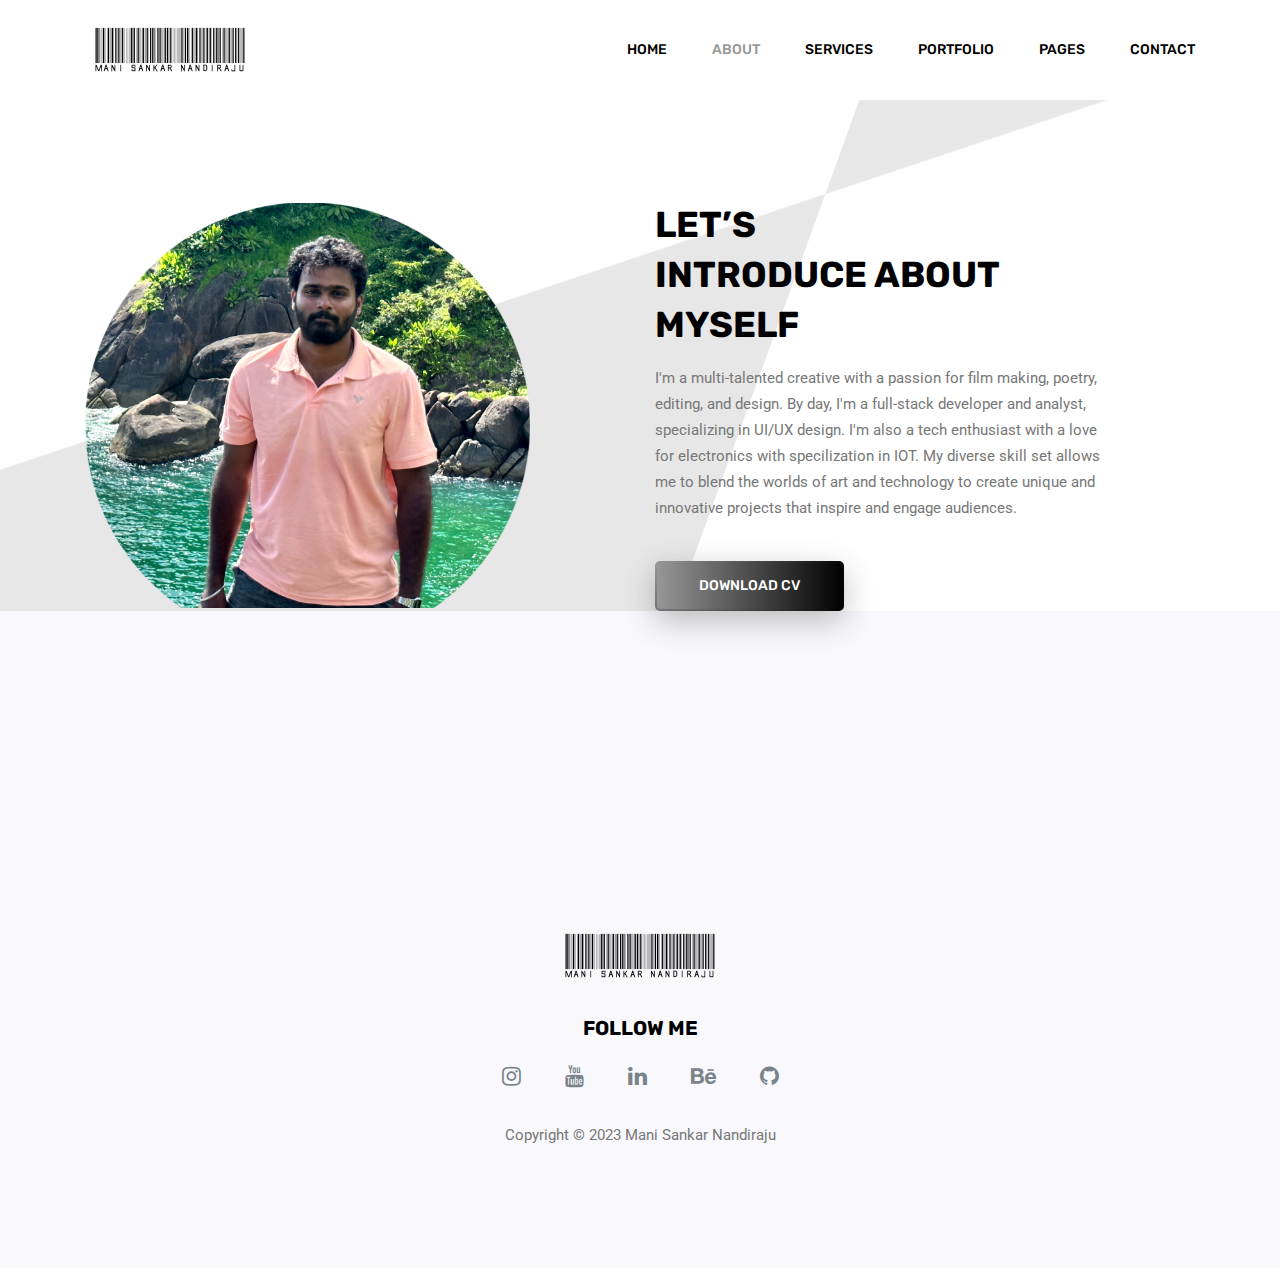
<file: about.html>
<!doctype html>
<html lang="en">

<head>
	<!-- Bootstrap CSS -->
	<link rel="stylesheet" href="css/bootstrap.css">
	<link rel="stylesheet" href="vendors/linericon/style.css">
	<link rel="stylesheet" href="css/font-awesome.min.css">
	<link rel="stylesheet" href="vendors/owl-carousel/owl.carousel.min.css">
	<link rel="stylesheet" href="css/magnific-popup.css">
	<link rel="stylesheet" href="vendors/nice-select/css/nice-select.css">
	<!-- main css -->
	<link rel="stylesheet" href="css/style.css">
</head>

<body>

	<!--================ Start Header Area =================-->
	<header class="header_area">
		<div class="main_menu">
			<nav class="navbar navbar-expand-lg navbar-light">
				<div class="container">
					<!-- Brand and toggle get grouped for better mobile display -->
					<a class="navbar-brand logo_h" href="index.html"><img src="img/logo.png" alt=""></a>
					<button class="navbar-toggler" type="button" data-toggle="collapse" data-target="#navbarSupportedContent"
					 aria-controls="navbarSupportedContent" aria-expanded="false" aria-label="Toggle navigation">
						<span class="icon-bar"></span>
						<span class="icon-bar"></span>
						<span class="icon-bar"></span>
					</button>
					<!-- Collect the nav links, forms, and other content for toggling -->
										<div class="collapse navbar-collapse offset" id="navbarSupportedContent">
						<ul class="nav navbar-nav menu_nav justify-content-end">
							<li class="nav-item"><a class="nav-link" href="index.html">Home</a></li>
							<li class="nav-item active"><a class="nav-link" href="about.html">About</a></li>
							<li class="nav-item"><a class="nav-link" href="services.html">Services</a></li>
							<li class="nav-item"><a class="nav-link" href="portfolio.html">Portfolio</a></li>
							<li class="nav-item submenu dropdown">
								<a href="#" class="nav-link dropdown-toggle" data-toggle="dropdown" role="button" aria-haspopup="true"
								 aria-expanded="false">Pages</a>
								<ul class="dropdown-menu">
                                    <li class="nav-item"><a class="nav-link" href="fullstack-details.html">Full Stack Engineer</a></li>
									<li class="nav-item"><a class="nav-link" href="uiux-details.html">UI/UX Desingn</a></li>
									<li class="nav-item"><a class="nav-link" href="graphicdesign-details.html">Graphic Design</a></li>
									<li class="nav-item"><a class="nav-link" href="art-details.html">Art</a></li>
									<li class="nav-item"><a class="nav-link" href="iotprojects-details.html">IOT Projects</a></li>
									<li class="nav-item"><a class="nav-link" href="youtube-details.html">YouTube</a></li>
									<li class="nav-item"><a class="nav-link" href="writings.html">Writing</a></li>
								</ul>
							</li>
							<li class="nav-item"><a class="nav-link" href="contact.html">Contact</a></li>
						</ul>
					</div>
				</div>
			</nav>
		</div>
	</header>
	<!--================ End Header Area =================-->    
   <!--================ Start About Us Area =================-->
	<section class="about_area section_gap">
        <div class="container">
            <div class="row justify-content-start align-items-center">
                <div class="col-lg-5">
                    <div class="about_img">
                        <img class="" src="img/about-us.png" alt="">
                    </div>
                </div>

                <div class="offset-lg-1 col-lg-5">
                    <div class="main_title text-left">
                        <h2>let’s <br>
                            Introduce about <br>
                            myself</h2>
                        <p>
                            I'm a multi-talented creative with a passion for film making, poetry, editing, and design. 
							By day, I'm a full-stack developer and analyst, specializing in UI/UX design. 
							I'm also a tech enthusiast with a love for electronics with specilization in IOT. 
							My diverse skill set allows me to blend the worlds of art and technology to create unique and innovative projects that inspire and engage audiences.
                        </p>
                        <a class="primary_btn" href="https://drive.google.com/drive/folders/11lyCfGkBKQHZ51G2D3NvL3oh5s04iCVu?usp=sharing"><span>Download CV</span></a>
                    </div>
                </div>
            </div>
        </div>
    </section>
    <!--================ End About Us Area =================-->
	
	<!--================Footer Area =================-->
	<footer class="footer_area">
		<div class="container">
			<div class="row justify-content-center">
				<div class="col-lg-12">
					<div class="footer_top flex-column">
						<div class="footer_logo">
							<a href="#">
                                <img src="img/logo.png" alt="">
                            </a>
							<h4>Follow Me</h4>
						</div>
						<div class="footer_social">
							<a href="https://instagram.com/mani.sankar.nandiraju?igshid=OGQ5ZDc2ODk2ZA=="><i class="fa fa-instagram"></i></a>
							<a href="https://www.youtube.com/channel/UCPYV9jufsDOVBuS-qfE8yrw"><i class="fa fa-youtube"></i></a>
							<a href="https://in.linkedin.com/in/mani-sankar-nandiraju-a05a4b235"><i class="fa fa-linkedin"></i></a>
							<a href="https://www.behance.net/arian3"><i class="fa fa-behance"></i></a>
							<a href="https://github.com/ManiSankarNandiraju"><i class="fa fa-github"></i></a>
						</div>
					</div>
				</div>
			</div>
			<div class="row footer_bottom justify-content-center">
				<p class="col-lg-8 col-sm-12 footer-text">Copyright © 2023 Mani Sankar Nandiraju</p>
			</div>
		</div>
	</footer>
	<!--================End Footer Area =================-->
    <script src="js/jquery-3.2.1.min.js"></script>
    <script src="js/popper.js"></script>
    <script src="js/bootstrap.min.js"></script>
    <script src="js/stellar.js"></script>
    <script src="js/jquery.magnific-popup.min.js"></script>
    <script src="vendors/nice-select/js/jquery.nice-select.min.js"></script>
    <script src="vendors/isotope/imagesloaded.pkgd.min.js"></script>
    <script src="vendors/isotope/isotope-min.js"></script>
    <script src="vendors/owl-carousel/owl.carousel.min.js"></script>
    <script src="js/jquery.ajaxchimp.min.js"></script>
    <script src="js/theme.js"></script>
</body>

</html>
</file>
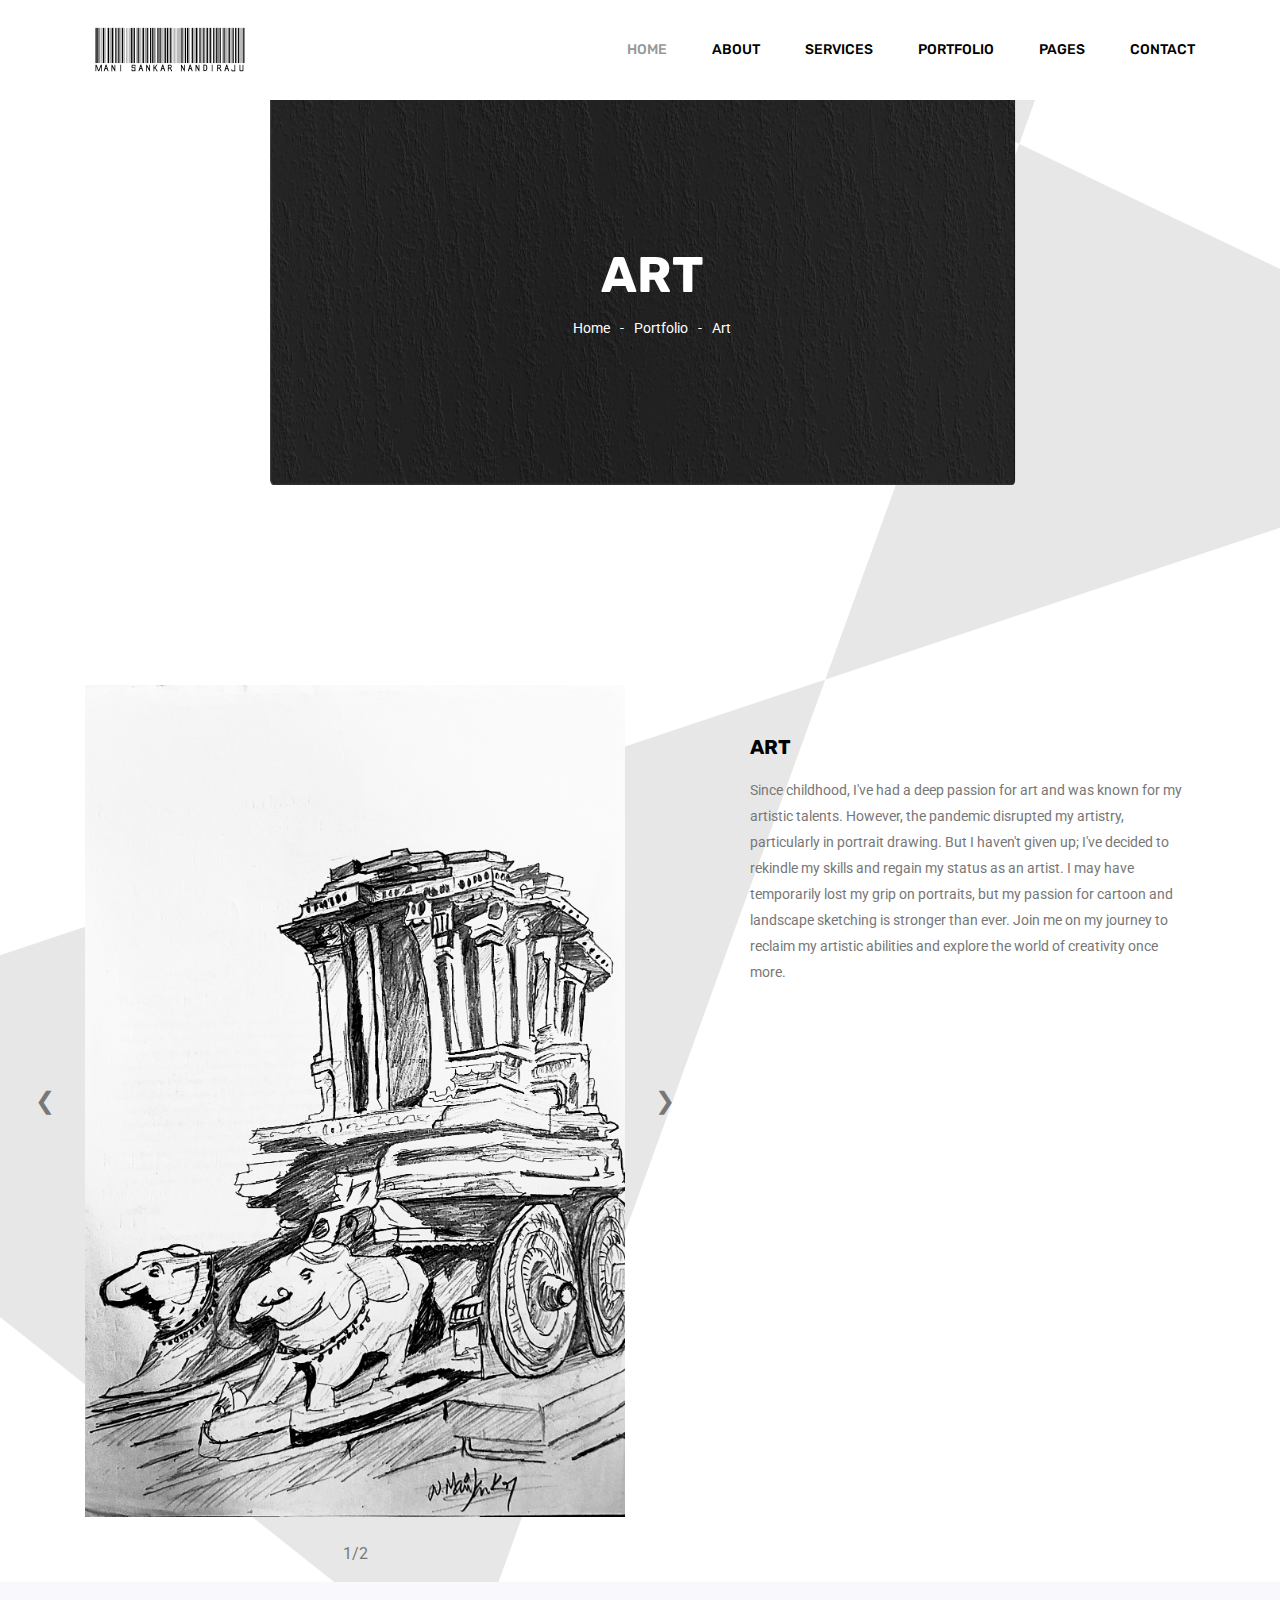
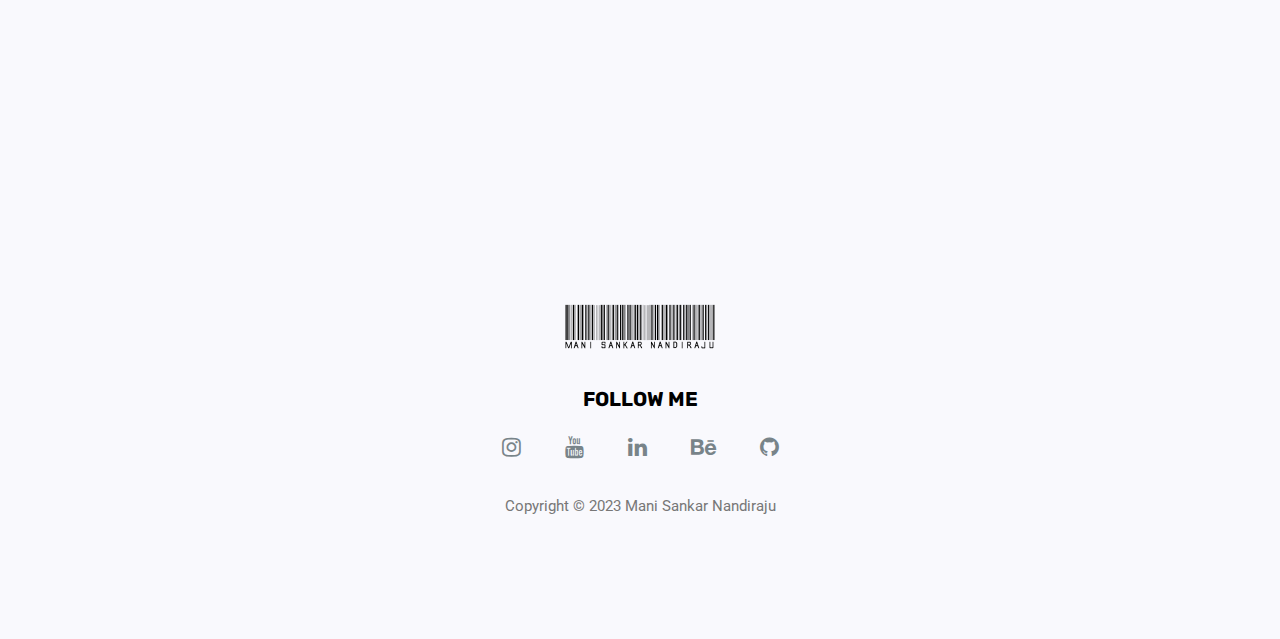
<file: art-details.html>
<!doctype html>
<html lang="en">

<head>
	<!-- Required meta tags -->
	<meta charset="utf-8">
	<meta name="viewport" content="width=device-width, initial-scale=1, shrink-to-fit=no">
	<link rel="icon" href="img/favicon.png" type="image/png">
	<title>Art</title>
	<!-- Bootstrap CSS -->
	<link rel="stylesheet" href="css/bootstrap.css">
	<link rel="stylesheet" href="vendors/linericon/style.css">
	<link rel="stylesheet" href="css/font-awesome.min.css">
	<link rel="stylesheet" href="vendors/owl-carousel/owl.carousel.min.css">
	<link rel="stylesheet" href="css/magnific-popup.css">
	<link rel="stylesheet" href="vendors/nice-select/css/nice-select.css">
	<!-- main css -->
	<link rel="stylesheet" href="css/style.css">
</head>

<body>

	<!--================ Start Header Area =================-->
	<header class="header_area">
		<div class="main_menu">
			<nav class="navbar navbar-expand-lg navbar-light">
				<div class="container">
					<!-- Brand and toggle get grouped for better mobile display -->
					<a class="navbar-brand logo_h" href="index.html"><img src="img/logo.png" alt=""></a>
					<button class="navbar-toggler" type="button" data-toggle="collapse" data-target="#navbarSupportedContent"
					 aria-controls="navbarSupportedContent" aria-expanded="false" aria-label="Toggle navigation">
						<span class="icon-bar"></span>
						<span class="icon-bar"></span>
						<span class="icon-bar"></span>
					</button>
					<!-- Collect the nav links, forms, and other content for toggling -->
					<div class="collapse navbar-collapse offset" id="navbarSupportedContent">
						<ul class="nav navbar-nav menu_nav justify-content-end">
							<li class="nav-item active"><a class="nav-link" href="index.html">Home</a></li>
							<li class="nav-item"><a class="nav-link" href="about.html">About</a></li>
							<li class="nav-item"><a class="nav-link" href="services.html">Services</a></li>
							<li class="nav-item"><a class="nav-link" href="portfolio.html">Portfolio</a></li>
							<li class="nav-item submenu dropdown">
								<a href="#" class="nav-link dropdown-toggle" data-toggle="dropdown" role="button" aria-haspopup="true"
								 aria-expanded="false">Pages</a>
								<ul class="dropdown-menu">
                                    <li class="nav-item"><a class="nav-link" href="fullstack-details.html">Full Stack Engineer</a></li>
									<li class="nav-item"><a class="nav-link" href="uiux-details.html">UI/UX Desingn</a></li>
									<li class="nav-item"><a class="nav-link" href="graphicdesign-details.html">Graphic Design</a></li>
									<li class="nav-item"><a class="nav-link" href="art-details.html">Art</a></li>
									<li class="nav-item"><a class="nav-link" href="iotprojects-details.html">IOT Projects</a></li>
									<li class="nav-item"><a class="nav-link" href="youtube-details.html">YouTube</a></li>
									<li class="nav-item"><a class="nav-link" href="writings.html">Writing</a></li>
								</ul>
							</li>
							<li class="nav-item"><a class="nav-link" href="contact.html">Contact</a></li>
						</ul>
					</div>
				</div>
			</nav>
		</div>
	</header>
	<!--================ End Header Area =================-->

    <!--================ Start Banner Area =================-->
    <section class="banner_area">
        <div class="banner_inner d-flex align-items-center">
            <div class="container">
                <div class="banner_content text-center">
                    <h2>Art</h2>
                    <div class="page_link">
                        <a href="index.html">Home</a>
                        <a href="portfolio.html">Portfolio</a>
                        <a href="art-details.html">Art</a>
                    </div>
                </div>
            </div>
        </div>
    </section>
    <!--================ End Banner Area =================-->

	<!--================Start Portfolio Details Area =================-->
	<section class="portfolio_details_area section_gap">
        <div class="container">
            <div class="portfolio_details_inner">
                 <div class="row">
                    <div class="col-lg-6">
                       <div class="left_img">
							<div class="slideshow-container">
								<img class="mySlidesArt img-fluid" src="img/portfolio/p5.jpg" alt="">
								<img class="mySlidesArt img-fluid" src="img/portfolio/p4.jpg" alt="">
								
								<a class="prev" onclick="plusSlidesArt(-1)">&#10094;</a>
								<a class="next" onclick="plusSlidesArt(1)">&#10095;</a>


								<div class="slide-count">
									<span class="current-slide-art">1</span>/<span class="total-slides-art">2</span>
								</div>

							</div>
						</div>
                    </div>
                    <div class="offset-lg-1 col-lg-5">
                        <div class="portfolio_right_text mt-30">
                            <h4 class="text-uppercase">Art</h4>
                            <p>
									Since childhood, I've had a deep passion for art and was known for my artistic talents. However, the pandemic disrupted my artistry, particularly in portrait drawing. But I haven't given up; I've decided to rekindle my skills and regain my status as an artist. I may have temporarily lost my grip on portraits, but my passion for cartoon and landscape sketching is stronger than ever. Join me on my journey to reclaim my artistic abilities and explore the world of creativity once more.
							</p>		
                        </div>
                    </div>
                </div>
				</div>
                </div>
            </div>
        </div>
    </section>
    <!--================End Portfolio Details Area =================-->       
    <!--================Footer Area =================-->
	<footer class="footer_area">
		<div class="container">
			<div class="row justify-content-center">
				<div class="col-lg-12">
					<div class="footer_top flex-column">
						<div class="footer_logo">
							<a href="#">
                                <img src="img/logo.png" alt="">
                            </a>
							<h4>Follow Me</h4>
						</div>
						<div class="footer_social">
							<a href="https://instagram.com/mani.sankar.nandiraju?igshid=OGQ5ZDc2ODk2ZA=="><i class="fa fa-instagram"></i></a>
							<a href="https://www.youtube.com/channel/UCPYV9jufsDOVBuS-qfE8yrw"><i class="fa fa-youtube"></i></a>
							<a href="https://in.linkedin.com/in/mani-sankar-nandiraju-a05a4b235"><i class="fa fa-linkedin"></i></a>
							<a href="https://www.behance.net/arian3"><i class="fa fa-behance"></i></a>
							<a href="https://github.com/ManiSankarNandiraju"><i class="fa fa-github"></i></a>
						</div>
					</div>
				</div>
			</div>
			<div class="row footer_bottom justify-content-center">
				<p class="col-lg-8 col-sm-12 footer-text">Copyright © 2023 Mani Sankar Nandiraju</p>
			</div>
		</div>
	</footer>
    <!--================End Footer Area =================-->
    <script src="js/jquery-3.2.1.min.js"></script>
    <script src="js/popper.js"></script>
    <script src="js/bootstrap.min.js"></script>
    <script src="js/stellar.js"></script>
    <script src="js/jquery.magnific-popup.min.js"></script>
    <script src="vendors/nice-select/js/jquery.nice-select.min.js"></script>
    <script src="vendors/isotope/imagesloaded.pkgd.min.js"></script>
    <script src="vendors/isotope/isotope-min.js"></script>
    <script src="vendors/owl-carousel/owl.carousel.min.js"></script>
    <script src="js/jquery.ajaxchimp.min.js"></script>
    <script src="js/pptslideshow.js"></script>
    <script src="js/theme.js"></script>
</body>

</html>
</file>
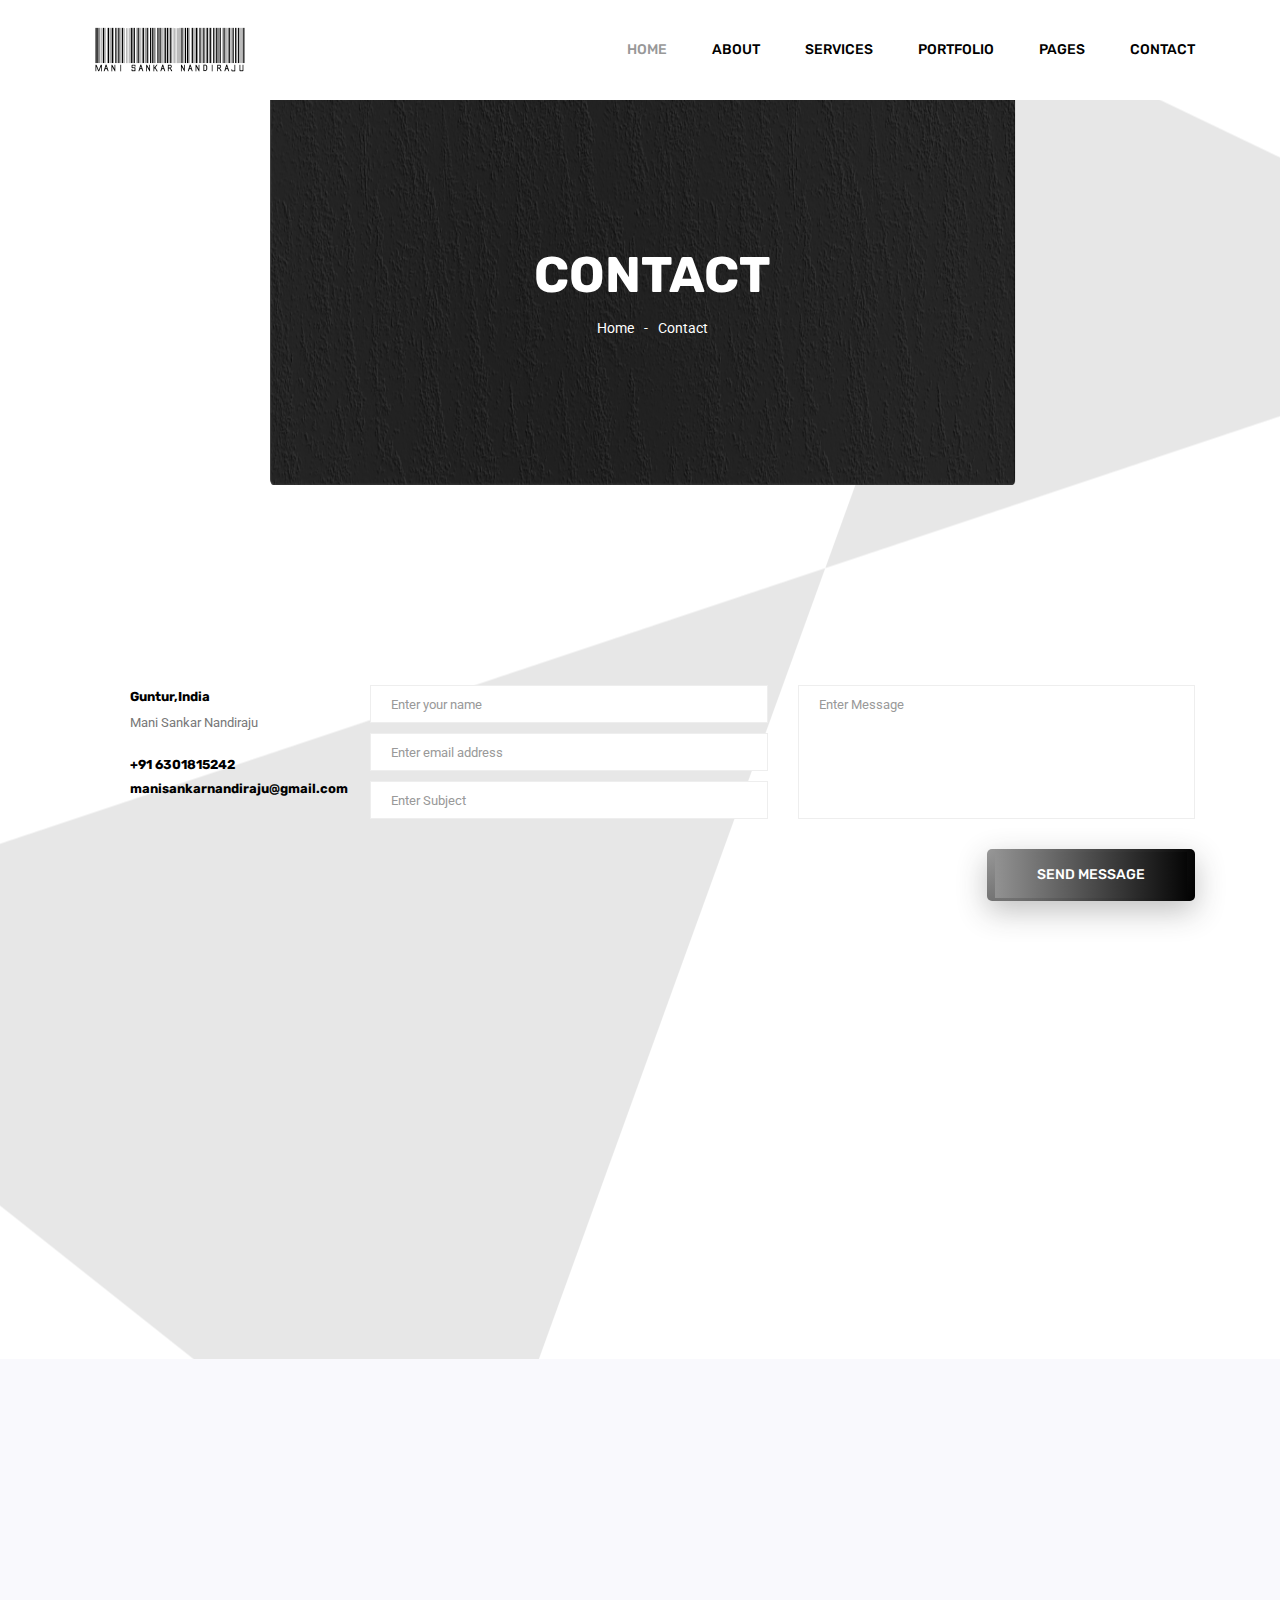
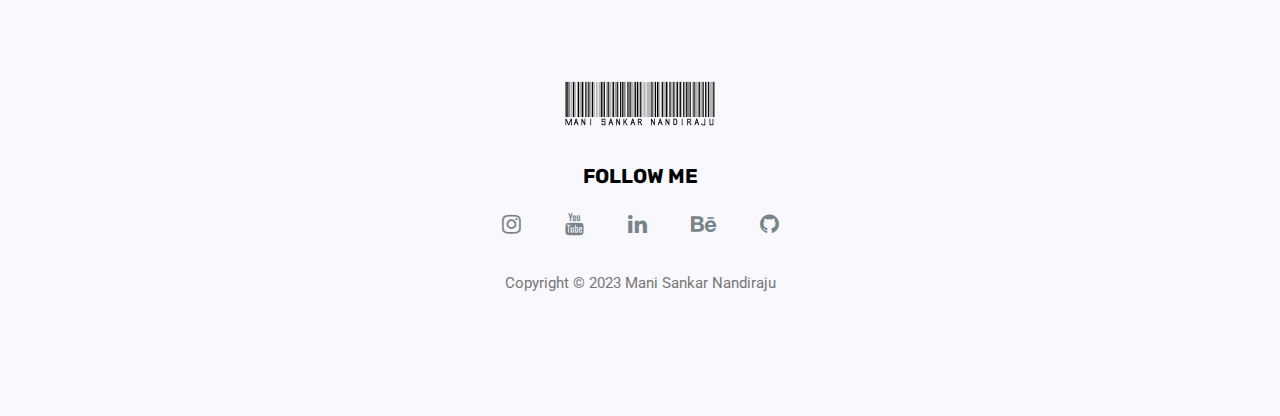
<file: contact.html>
<!doctype html>
<html lang="en">

<head>
	<!-- Required meta tags -->
	<meta charset="utf-8">
	<meta name="viewport" content="width=device-width, initial-scale=1, shrink-to-fit=no">
	<link rel="icon" href="img/favicon.png" type="image/png">
	<title>Contact Us</title>
	<!-- Bootstrap CSS -->
	<link rel="stylesheet" href="css/bootstrap.css">
	<link rel="stylesheet" href="vendors/linericon/style.css">
	<link rel="stylesheet" href="css/font-awesome.min.css">
	<link rel="stylesheet" href="vendors/owl-carousel/owl.carousel.min.css">
	<link rel="stylesheet" href="css/magnific-popup.css">
	<link rel="stylesheet" href="vendors/nice-select/css/nice-select.css">
	<!-- main css -->
	<link rel="stylesheet" href="css/style.css">
</head>

<body>

	<!--================ Start Header Area =================-->
	<header class="header_area">
		<div class="main_menu">
			<nav class="navbar navbar-expand-lg navbar-light">
				<div class="container">
					<!-- Brand and toggle get grouped for better mobile display -->
					<a class="navbar-brand logo_h" href="index.html"><img src="img/logo.png" alt=""></a>
					<button class="navbar-toggler" type="button" data-toggle="collapse" data-target="#navbarSupportedContent"
					 aria-controls="navbarSupportedContent" aria-expanded="false" aria-label="Toggle navigation">
						<span class="icon-bar"></span>
						<span class="icon-bar"></span>
						<span class="icon-bar"></span>
					</button>
					<!-- Collect the nav links, forms, and other content for toggling -->
					<div class="collapse navbar-collapse offset" id="navbarSupportedContent">
						<ul class="nav navbar-nav menu_nav justify-content-end">
							<li class="nav-item active"><a class="nav-link" href="index.html">Home</a></li>
							<li class="nav-item"><a class="nav-link" href="about.html">About</a></li>
							<li class="nav-item"><a class="nav-link" href="services.html">Services</a></li>
							<li class="nav-item"><a class="nav-link" href="portfolio.html">Portfolio</a></li>
							<li class="nav-item submenu dropdown">
								<a href="#" class="nav-link dropdown-toggle" data-toggle="dropdown" role="button" aria-haspopup="true"
								 aria-expanded="false">Pages</a>
								<ul class="dropdown-menu">
                                    <li class="nav-item"><a class="nav-link" href="fullstack-details.html">Full Stack Engineer</a></li>
									<li class="nav-item"><a class="nav-link" href="uiux-details.html">UI/UX Desingn</a></li>
									<li class="nav-item"><a class="nav-link" href="graphicdesign-details.html">Graphic Design</a></li>
									<li class="nav-item"><a class="nav-link" href="art-details.html">Art</a></li>
									<li class="nav-item"><a class="nav-link" href="iotprojects-details.html">IOT Projects</a></li>
									<li class="nav-item"><a class="nav-link" href="youtube-details.html">YouTube</a></li>
									<li class="nav-item"><a class="nav-link" href="writings.html">Writing</a></li>
								</ul>
							</li>
							<li class="nav-item"><a class="nav-link" href="contact.html">Contact</a></li>
						</ul>
				</div>
			</nav>
		</div>
	</header>
	<!--================ End Header Area =================-->

    <!--================ Start Banner Area =================-->
    <section class="banner_area">
        <div class="banner_inner d-flex align-items-center">
            <div class="container">
                <div class="banner_content text-center">
                    <h2>Contact</h2>
                    <div class="page_link">
                        <a href="index.html">Home</a>
                        <a href="contact.html">Contact</a>
                    </div>
                </div>
            </div>
        </div>
    </section>
    <!--================ End Banner Area =================-->
    
    <!--================Contact Area =================-->
    <section class="contact_area section_gap">
        <div class="container">
            <div class="row">
                <div class="col-lg-3">
                    <div class="contact_info">
                        <div class="info_item">
                            <i class="lnr lnr-home"></i>
                            <h6>Guntur,India</h6>
                            <p>Mani Sankar Nandiraju</p>
                        </div>
                        <div class="info_item">
                            <i class="lnr lnr-phone-handset"></i>
                            <h6><a href="#">+91 6301815242</a></h6>
                        </div>
                        <div class="info_item">
                            <i class="lnr lnr-envelope"></i>
                            <h6><a href="#">manisankarnandiraju@gmail.com</a></h6>
                        </div>
                    </div>
                </div>
                <div class="col-lg-9">
                    <form class="row contact_form" action="https://formsubmit.co/61a37e639e2e97a4cb0b2b111325e2ce" method="POST">
                        <div class="col-md-6">
                            <div class="form-group">
                                <input type="text" class="form-control" id="name" name="name" placeholder="Enter your name">
                            </div>
                            <div class="form-group">
                                <input type="email" class="form-control" id="email" name="email" placeholder="Enter email address">
                            </div>
                            <div class="form-group">
                                <input type="text" class="form-control" id="subject" name="subject" placeholder="Enter Subject">
                            </div>
                        </div>
                        <div class="col-md-6">
                            <div class="form-group">
                                <textarea class="form-control" name="message" id="message" rows="1" placeholder="Enter Message"></textarea>
                            </div>
                        </div>
                        <div class="col-md-12 text-right">
                            <button type="submit" value="submit" class="primary_btn">
                                <span>Send Message</span>
                            </button>
                        </div>
                    </form>
                </div>
            </div>

				<iframe src="https://www.google.com/maps/embed?pb=!1m18!1m12!1m3!1d15317.27477294725!2d80.4365402!3d16.3066525!2m3!1f0!2f0!3f0!3m2!1i1024!2i768!4f13.1!3m3!1m2!1s0x3a4a755cb1787785%3A0x9f7999dd90f1e694!2sGuntur%2C%20Andhra%20Pradesh!5e0!3m2!1sen!2sin!4v1696870864212!5m2!1sen!2sin" 
					width="1080"
					height="450" 
					style="border:0;" 
					allowfullscreen="" 
					loading="lazy" 
					referrerpolicy="no-referrer-when-downgrade">
				</iframe>

        </div>
    </section>
    <!--================Contact Area =================-->
        
        <!--================Footer Area =================-->
	<footer class="footer_area">
		<div class="container">
			<div class="row justify-content-center">
				<div class="col-lg-12">
					<div class="footer_top flex-column">
						<div class="footer_logo">
							<a href="#">
                                <img src="img/logo.png" alt="">
                            </a>
							<h4>Follow Me</h4>
						</div>
						<div class="footer_social">
							<a href="https://instagram.com/mani.sankar.nandiraju?igshid=OGQ5ZDc2ODk2ZA=="><i class="fa fa-instagram"></i></a>
							<a href="https://www.youtube.com/channel/UCPYV9jufsDOVBuS-qfE8yrw"><i class="fa fa-youtube"></i></a>
							<a href="https://in.linkedin.com/in/mani-sankar-nandiraju-a05a4b235"><i class="fa fa-linkedin"></i></a>
							<a href="https://www.behance.net/arian3"><i class="fa fa-behance"></i></a>
							<a href="https://github.com/ManiSankarNandiraju"><i class="fa fa-github"></i></a>
						</div>
					</div>
				</div>
			</div>
			<div class="row footer_bottom justify-content-center">
				<p class="col-lg-8 col-sm-12 footer-text">Copyright © 2023 Mani Sankar Nandiraju</p>
			</div>
		</div>
	</footer>
    <!--================End Footer Area =================-->
    <script src="js/jquery-3.2.1.min.js"></script>
    <script src="js/popper.js"></script>
    <script src="js/bootstrap.min.js"></script>
    <script src="js/stellar.js"></script>
    <script src="js/jquery.magnific-popup.min.js"></script>
    <script src="vendors/nice-select/js/jquery.nice-select.min.js"></script>
    <script src="vendors/isotope/imagesloaded.pkgd.min.js"></script>
    <script src="vendors/isotope/isotope-min.js"></script>
    <script src="vendors/owl-carousel/owl.carousel.min.js"></script>
    <script src="js/jquery.ajaxchimp.min.js"></script>
    <script src="js/theme.js"></script>
</body>

</html>
</file>
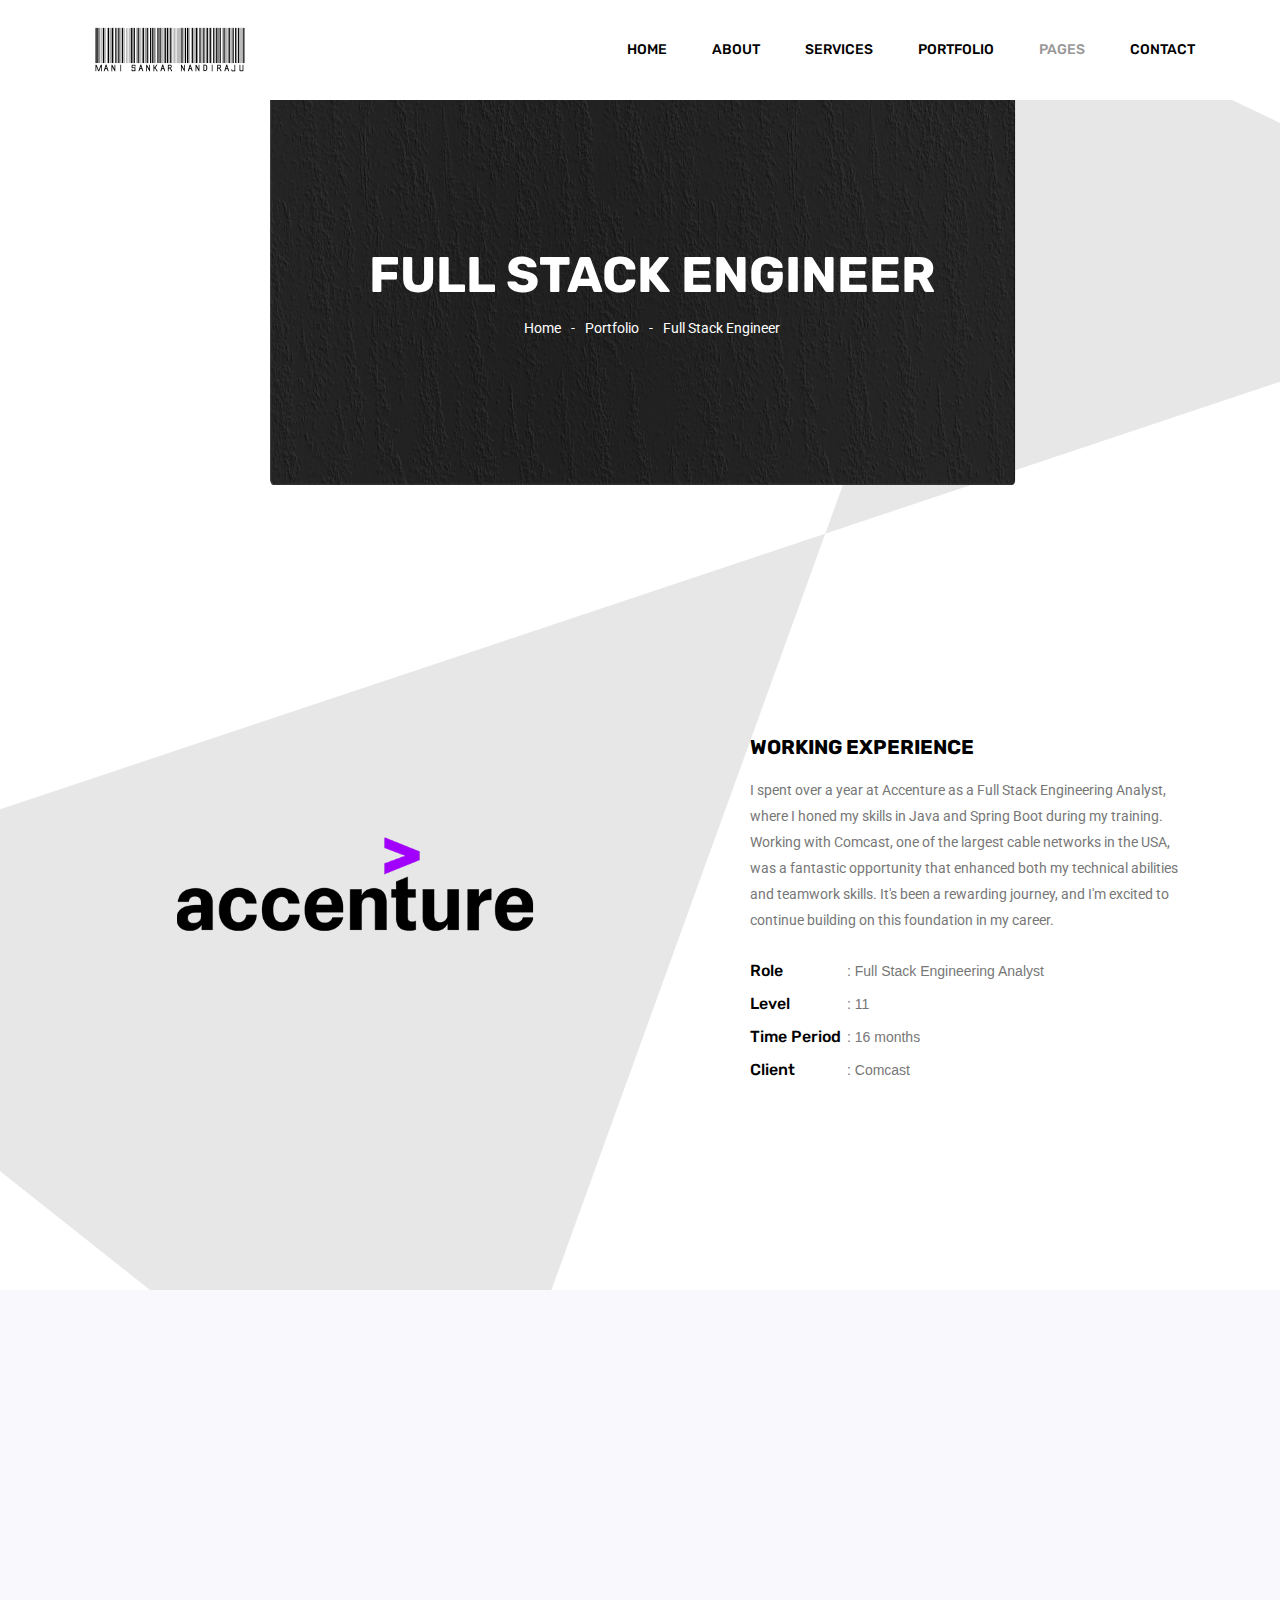
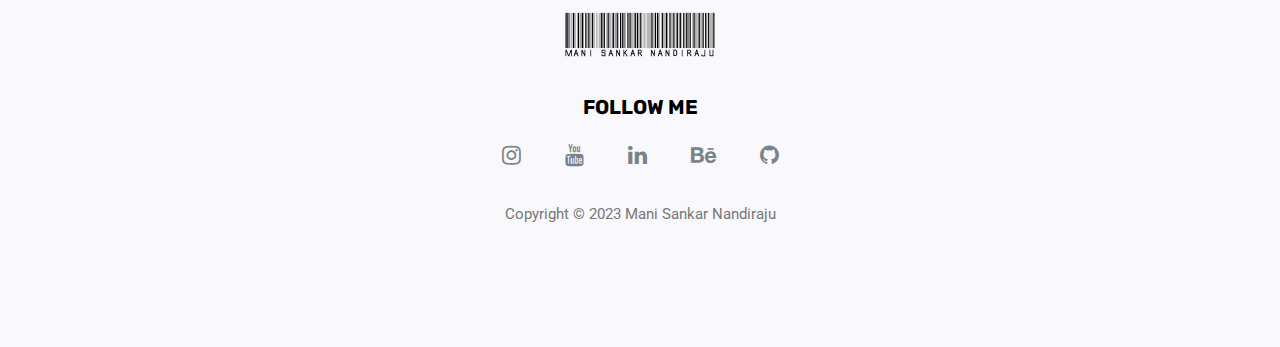
<file: fullstack-details.html>
<!doctype html>
<html lang="en">

<head>
	<!-- Required meta tags -->
	<meta charset="utf-8">
	<meta name="viewport" content="width=device-width, initial-scale=1, shrink-to-fit=no">
	<link rel="icon" href="img/favicon.png" type="image/png">
	<title>Full Stack Engineer</title>
	<!-- Bootstrap CSS -->
	<link rel="stylesheet" href="css/bootstrap.css">
	<link rel="stylesheet" href="vendors/linericon/style.css">
	<link rel="stylesheet" href="css/font-awesome.min.css">
	<link rel="stylesheet" href="vendors/owl-carousel/owl.carousel.min.css">
	<link rel="stylesheet" href="css/magnific-popup.css">
	<link rel="stylesheet" href="vendors/nice-select/css/nice-select.css">
	<!-- main css -->
	<link rel="stylesheet" href="css/style.css">
</head>

<body>

	<!--================ Start Header Area =================-->
	<header class="header_area">
		<div class="main_menu">
			<nav class="navbar navbar-expand-lg navbar-light">
				<div class="container">
					<!-- Brand and toggle get grouped for better mobile display -->
					<a class="navbar-brand logo_h" href="index.html"><img src="img/logo.png" alt=""></a>
					<button class="navbar-toggler" type="button" data-toggle="collapse" data-target="#navbarSupportedContent"
					 aria-controls="navbarSupportedContent" aria-expanded="false" aria-label="Toggle navigation">
						<span class="icon-bar"></span>
						<span class="icon-bar"></span>
						<span class="icon-bar"></span>
					</button>
					<!-- Collect the nav links, forms, and other content for toggling -->
					<div class="collapse navbar-collapse offset" id="navbarSupportedContent">
						<ul class="nav navbar-nav menu_nav justify-content-end">
							<li class="nav-item"><a class="nav-link" href="index.html">Home</a></li>
							<li class="nav-item"><a class="nav-link" href="about.html">About</a></li>
							<li class="nav-item"><a class="nav-link" href="services.html">Services</a></li>
							<li class="nav-item"><a class="nav-link" href="portfolio.html">Portfolio</a></li>
							<li class="nav-item submenu dropdown active">
								<a href="#" class="nav-link dropdown-toggle" data-toggle="dropdown" role="button" aria-haspopup="true"
								 aria-expanded="false">Pages</a>
								<ul class="dropdown-menu">
                                    <li class="nav-item"><a class="nav-link" href="fullstack-details.html">Full Stack Engineer</a></li>
									<li class="nav-item"><a class="nav-link" href="uiux-details.html">UI/UX Desingn</a></li>
									<li class="nav-item"><a class="nav-link" href="graphicdesign-details.html">Graphic Design</a></li>
									<li class="nav-item"><a class="nav-link" href="art-details.html">Art</a></li>
									<li class="nav-item"><a class="nav-link" href="iotprojects-details.html">IOT Projects</a></li>
									<li class="nav-item"><a class="nav-link" href="youtube-details.html">YouTube</a></li>
									<li class="nav-item"><a class="nav-link" href="writings.html">Writing</a></li>
								</ul>
							</li>
							<li class="nav-item"><a class="nav-link" href="contact.html">Contact</a></li>
						</ul>
					</div>
				</div>
			</nav>
		</div>
	</header>
	<!--================ End Header Area =================-->

    <!--================ Start Banner Area =================-->
    <section class="banner_area">
        <div class="banner_inner d-flex align-items-center">
            <div class="container">
                <div class="banner_content text-center">
                    <h2>Full Stack Engineer</h2>
                    <div class="page_link">
                        <a href="index.html">Home</a>
                        <a href="portfolio.html">Portfolio</a>
                        <a href="portfolio-details.html">Full Stack Engineer</a>
                    </div>
                </div>
            </div>
        </div>
    </section>
    <!--================ End Banner Area =================-->

	<!--================Start Portfolio Details Area =================-->
	<section class="portfolio_details_area section_gap">
        <div class="container">
            <div class="portfolio_details_inner">
                <div class="row">
                    <div class="col-lg-6">
                        <div class="left_img">
                            <img class="img-fluid" src="img/portfolio/company_logo.png" alt="">
                        </div>
                    </div>
                    <div class="offset-lg-1 col-lg-5">
                        <div class="portfolio_right_text mt-30">
                            <h4 class="text-uppercase">Working Experience</h4>
                            <p>
                                I spent over a year at Accenture as a Full Stack Engineering Analyst, where I honed my skills in Java and Spring Boot during my training. Working with Comcast, one of the largest cable networks in the USA, was a fantastic opportunity that enhanced both my technical abilities and teamwork skills. It's been a rewarding journey, and I'm excited to continue building on this foundation in my career.
                            </p>
                            <ul class="list">
								<li><span>Role</span>: Full Stack Engineering Analyst</li>
								<li><span>Level</span>: 11</li>
							    <li><span>Time Period</span>: 16 months</li>
                                <li><span>Client</span>: Comcast</li>
                            </ul>
                        </div>
                    </div>
                </div>
            </div>
        </div>
    </section>
    <!--================End Portfolio Details Area =================-->
        
    <!--================Footer Area =================-->
	<footer class="footer_area">
		<div class="container">
			<div class="row justify-content-center">
				<div class="col-lg-12">
					<div class="footer_top flex-column">
						<div class="footer_logo">
							<a href="#">
                                <img src="img/logo.png" alt="">
                            </a>
							<h4>Follow Me</h4>
						</div>
						<div class="footer_social">
							<a href="https://instagram.com/mani.sankar.nandiraju?igshid=OGQ5ZDc2ODk2ZA=="><i class="fa fa-instagram"></i></a>
							<a href="https://www.youtube.com/channel/UCPYV9jufsDOVBuS-qfE8yrw"><i class="fa fa-youtube"></i></a>
							<a href="https://in.linkedin.com/in/mani-sankar-nandiraju-a05a4b235"><i class="fa fa-linkedin"></i></a>
							<a href="https://www.behance.net/arian3"><i class="fa fa-behance"></i></a>
							<a href="https://github.com/ManiSankarNandiraju"><i class="fa fa-github"></i></a>
						</div>
					</div>
				</div>
			</div>
			<div class="row footer_bottom justify-content-center">
				<p class="col-lg-8 col-sm-12 footer-text">Copyright © 2023 Mani Sankar Nandiraju</p>
			</div>
		</div>
	</footer>
    <!--================End Footer Area =================-->
    <script src="js/jquery-3.2.1.min.js"></script>
    <script src="js/popper.js"></script>
    <script src="js/bootstrap.min.js"></script>
    <script src="js/stellar.js"></script>
    <script src="js/jquery.magnific-popup.min.js"></script>
    <script src="vendors/nice-select/js/jquery.nice-select.min.js"></script>
    <script src="vendors/isotope/imagesloaded.pkgd.min.js"></script>
    <script src="vendors/isotope/isotope-min.js"></script>
    <script src="vendors/owl-carousel/owl.carousel.min.js"></script>
    <script src="js/jquery.ajaxchimp.min.js"></script>
    <script src="js/theme.js"></script>
</body>

</html>
</file>
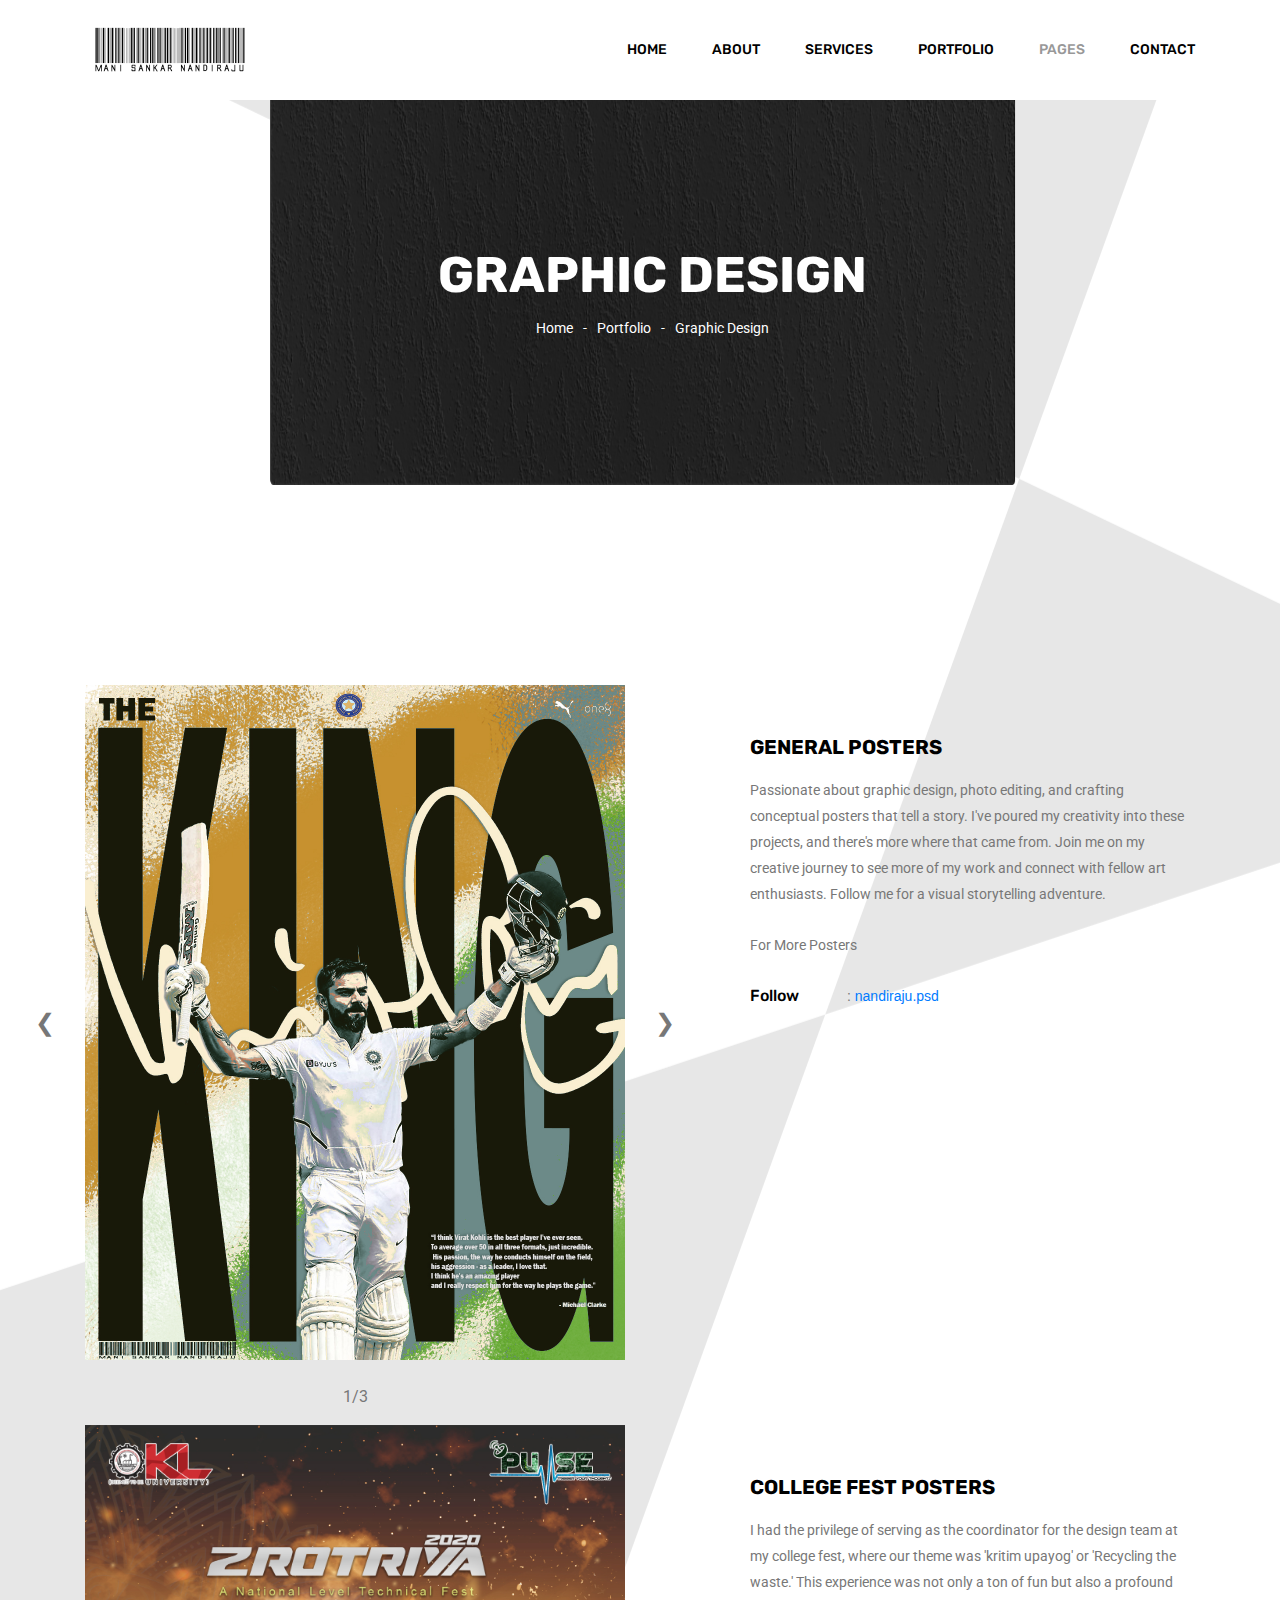
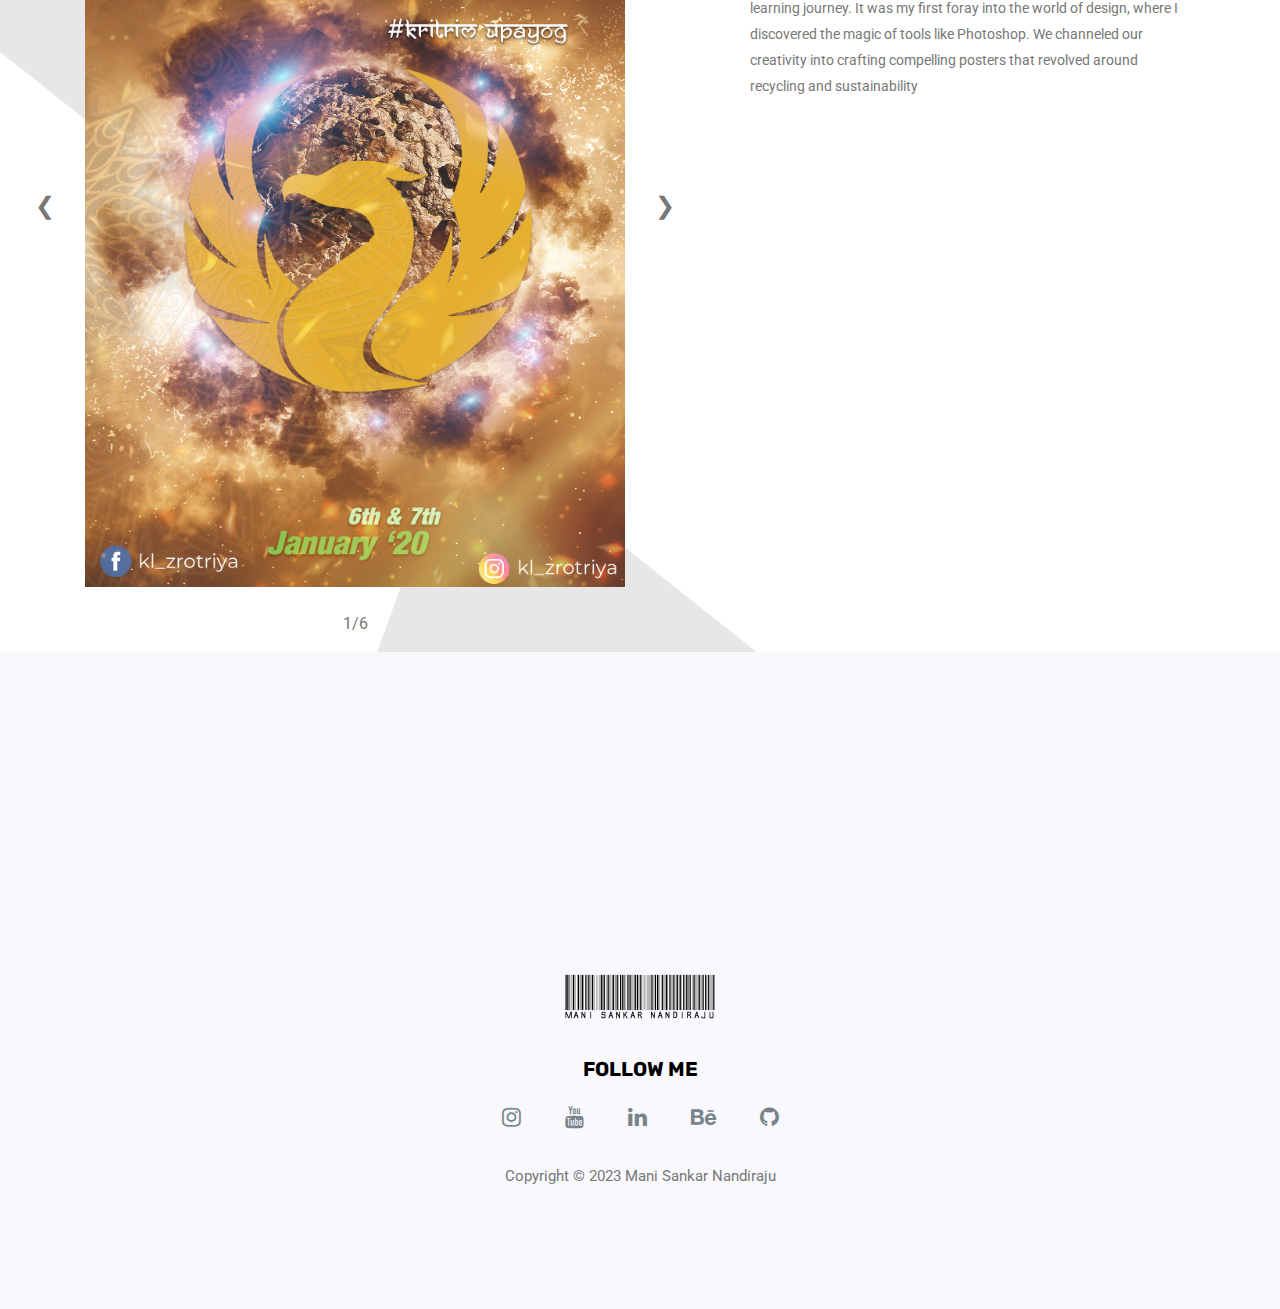
<file: graphicdesign-details.html>
<!doctype html>
<html lang="en">

<head>
	<!-- Required meta tags -->
	<meta charset="utf-8">
	<meta name="viewport" content="width=device-width, initial-scale=1, shrink-to-fit=no">
	<link rel="icon" href="img/favicon.png" type="image/png">
	<title>Graphic Design</title>
	<!-- Bootstrap CSS -->
	<link rel="stylesheet" href="css/bootstrap.css">
	<link rel="stylesheet" href="vendors/linericon/style.css">
	<link rel="stylesheet" href="css/font-awesome.min.css">
	<link rel="stylesheet" href="vendors/owl-carousel/owl.carousel.min.css">
	<link rel="stylesheet" href="css/magnific-popup.css">
	<link rel="stylesheet" href="vendors/nice-select/css/nice-select.css">
	<!-- main css -->
	<link rel="stylesheet" href="css/style.css">
</head>

<body>

	<!--================ Start Header Area =================-->
	<header class="header_area">
		<div class="main_menu">
			<nav class="navbar navbar-expand-lg navbar-light">
				<div class="container">
					<!-- Brand and toggle get grouped for better mobile display -->
					<a class="navbar-brand logo_h" href="index.html"><img src="img/logo.png" alt=""></a>
					<button class="navbar-toggler" type="button" data-toggle="collapse" data-target="#navbarSupportedContent"
					 aria-controls="navbarSupportedContent" aria-expanded="false" aria-label="Toggle navigation">
						<span class="icon-bar"></span>
						<span class="icon-bar"></span>
						<span class="icon-bar"></span>
					</button>
					<!-- Collect the nav links, forms, and other content for toggling -->
					<div class="collapse navbar-collapse offset" id="navbarSupportedContent">
						<ul class="nav navbar-nav menu_nav justify-content-end">
							<li class="nav-item"><a class="nav-link" href="index.html">Home</a></li>
							<li class="nav-item"><a class="nav-link" href="about.html">About</a></li>
							<li class="nav-item"><a class="nav-link" href="services.html">Services</a></li>
							<li class="nav-item"><a class="nav-link" href="portfolio.html">Portfolio</a></li>
							<li class="nav-item submenu dropdown active">
								<a href="#" class="nav-link dropdown-toggle" data-toggle="dropdown" role="button" aria-haspopup="true"
								 aria-expanded="false">Pages</a>
								<ul class="dropdown-menu">
                                    <li class="nav-item"><a class="nav-link" href="fullstack-details.html">Full Stack Engineer</a></li>
									<li class="nav-item"><a class="nav-link" href="uiux-details.html">UI/UX Desingn</a></li>
									<li class="nav-item"><a class="nav-link" href="graphicdesign-details.html">Graphic Design</a></li>
									<li class="nav-item"><a class="nav-link" href="art-details.html">Art</a></li>
									<li class="nav-item"><a class="nav-link" href="iotprojects-details.html">IOT Projects</a></li>
									<li class="nav-item"><a class="nav-link" href="youtube-details.html">YouTube</a></li>
									<li class="nav-item"><a class="nav-link" href="writings.html">Writing</a></li>
								</ul>
							</li>
							<li class="nav-item"><a class="nav-link" href="contact.html">Contact</a></li>
						</ul>
					</div>
				</div>
			</nav>
		</div>
	</header>
	<!--================ End Header Area =================-->

    <!--================ Start Banner Area =================-->
    <section class="banner_area">
        <div class="banner_inner d-flex align-items-center">
            <div class="container">
                <div class="banner_content text-center">
                    <h2>Graphic Design</h2>
                    <div class="page_link">
                        <a href="index.html">Home</a>
                        <a href="portfolio.html">Portfolio</a>
                        <a href="graphicdesign-details.html">Graphic Design</a>
                    </div>
                </div>
            </div>
        </div>
    </section>
    <!--================ End Banner Area =================-->

	<!--================Start Portfolio Details Area =================-->
	<section class="portfolio_details_area section_gap">
       <!--================ Graphic Design Insta =================-->
        <div class="container">
            <div class="portfolio_details_inner">
                <div class="row">
                    <div class="col-lg-6">
                       <div class="left_img">
							<div class="slideshow-container">
								<img class="mySlidesInsta img-fluid" src="img/portfolio/p1.jpg" alt="">
								<img class="mySlidesInsta img-fluid" src="img/portfolio/p2.jpg" alt="">
								<img class="mySlidesInsta img-fluid" src="img/portfolio/p6.jpg" alt="">

								<a class="prev" onclick="plusSlidesInsta(-1)">&#10094;</a>
								<a class="next" onclick="plusSlidesInsta(1)">&#10095;</a>

								<!-- Image count for Accident Detection -->
								<div class="slide-count">
									<span class="current-slide-Insta">1</span>/<span class="total-slides-Insta">3</span>
								</div>

							</div>
						</div>
                    </div>
                    <div class="offset-lg-1 col-lg-5">
                        <div class="portfolio_right_text mt-30">
                            <h4 class="text-uppercase">General Posters</h4>
                            <p>
									Passionate about graphic design, photo editing, and crafting conceptual posters that tell a story. I've poured my creativity into these projects, and there's more where that came from. Join me on my creative journey to see more of my work and connect with fellow art enthusiasts. Follow me for a visual storytelling adventure.
                            </p>
							<ul class="list">
							    <p> For More Posters</p>
                                <li><span>Follow</span>: <a href="https://www.instagram.com/nandiraju.psd">nandiraju.psd</a> </li>
                            </ul>
                        </div>
                    </div>
                </div>
				</div>
                </div>

				<!--================ College Fest =================-->

				<div class="container">
				<div class="portfolio_details_inner">
				<div class="row">
                    <div class="col-lg-6">
                       <div class="left_img">
							<div class="slideshow-container">
								<img class="mySlidesCollege img-fluid" src="img/portfolio/p12.jpg" alt="">
								<img class="mySlidesCollege img-fluid" src="img/portfolio/p10.jpg" alt="">
								<img class="mySlidesCollege img-fluid" src="img/portfolio/p9.jpg" alt="">
								<img class="mySlidesCollege img-fluid" src="img/portfolio/p11.jpg" alt="">
								<img class="mySlidesCollege img-fluid" src="img/portfolio/p7.jpg" alt="">
								<img class="mySlidesCollege img-fluid" src="img/portfolio/p8.jpg" alt="">

								


								<a class="prev" onclick="plusSlidesCollege(-1)">&#10094;</a>
								<a class="next" onclick="plusSlidesCollege(1)">&#10095;</a>
								<div class="slide-count">
									<span class="current-slide-college">1</span>/<span class="total-slides-college">6</span>
								</div>
							</div>
						</div>
                    </div>
                    <div class="offset-lg-1 col-lg-5">
                        <div class="portfolio_right_text mt-30">
                            <h4 class="text-uppercase">College Fest Posters</h4>
                            <p>
								I had the privilege of serving as the coordinator for the design team at my college fest, where our theme was 'kritim upayog' or 'Recycling the waste.' This experience was not only a ton of fun but also a profound learning journey. It was my first foray into the world of design, where I discovered the magic of tools like Photoshop. We channeled our creativity into crafting compelling posters that revolved around recycling and sustainability
                            </p>
                        </div>
                    </div>
                </div>
				</div>
                </div>				         
    </section>
    <!--================End Portfolio Details Area =================-->
       
    <!--================Footer Area =================-->
	<footer class="footer_area">
		<div class="container">
			<div class="row justify-content-center">
				<div class="col-lg-12">
					<div class="footer_top flex-column">
						<div class="footer_logo">
							<a href="#">
                                <img src="img/logo.png" alt="">
                            </a>
							<h4>Follow Me</h4>
						</div>
						<div class="footer_social">
							<a href="https://instagram.com/mani.sankar.nandiraju?igshid=OGQ5ZDc2ODk2ZA=="><i class="fa fa-instagram"></i></a>
							<a href="https://www.youtube.com/channel/UCPYV9jufsDOVBuS-qfE8yrw"><i class="fa fa-youtube"></i></a>
							<a href="https://in.linkedin.com/in/mani-sankar-nandiraju-a05a4b235"><i class="fa fa-linkedin"></i></a>
							<a href="https://www.behance.net/arian3"><i class="fa fa-behance"></i></a>
							<a href="https://github.com/ManiSankarNandiraju"><i class="fa fa-github"></i></a>
						</div>
					</div>
				</div>
			</div>
			<div class="row footer_bottom justify-content-center">
				<p class="col-lg-8 col-sm-12 footer-text">Copyright © 2023 Mani Sankar Nandiraju</p>
			</div>
		</div>
	</footer>
    <!--================End Footer Area =================-->
    <script src="js/jquery-3.2.1.min.js"></script>
    <script src="js/popper.js"></script>
    <script src="js/bootstrap.min.js"></script>
    <script src="js/stellar.js"></script>
    <script src="js/jquery.magnific-popup.min.js"></script>
    <script src="vendors/nice-select/js/jquery.nice-select.min.js"></script>
    <script src="vendors/isotope/imagesloaded.pkgd.min.js"></script>
    <script src="vendors/isotope/isotope-min.js"></script>
    <script src="vendors/owl-carousel/owl.carousel.min.js"></script>
    <script src="js/jquery.ajaxchimp.min.js"></script>
    <script src="js/pptslideshow.js"></script>
    <script src="js/theme.js"></script>
</body>

</html>
</file>
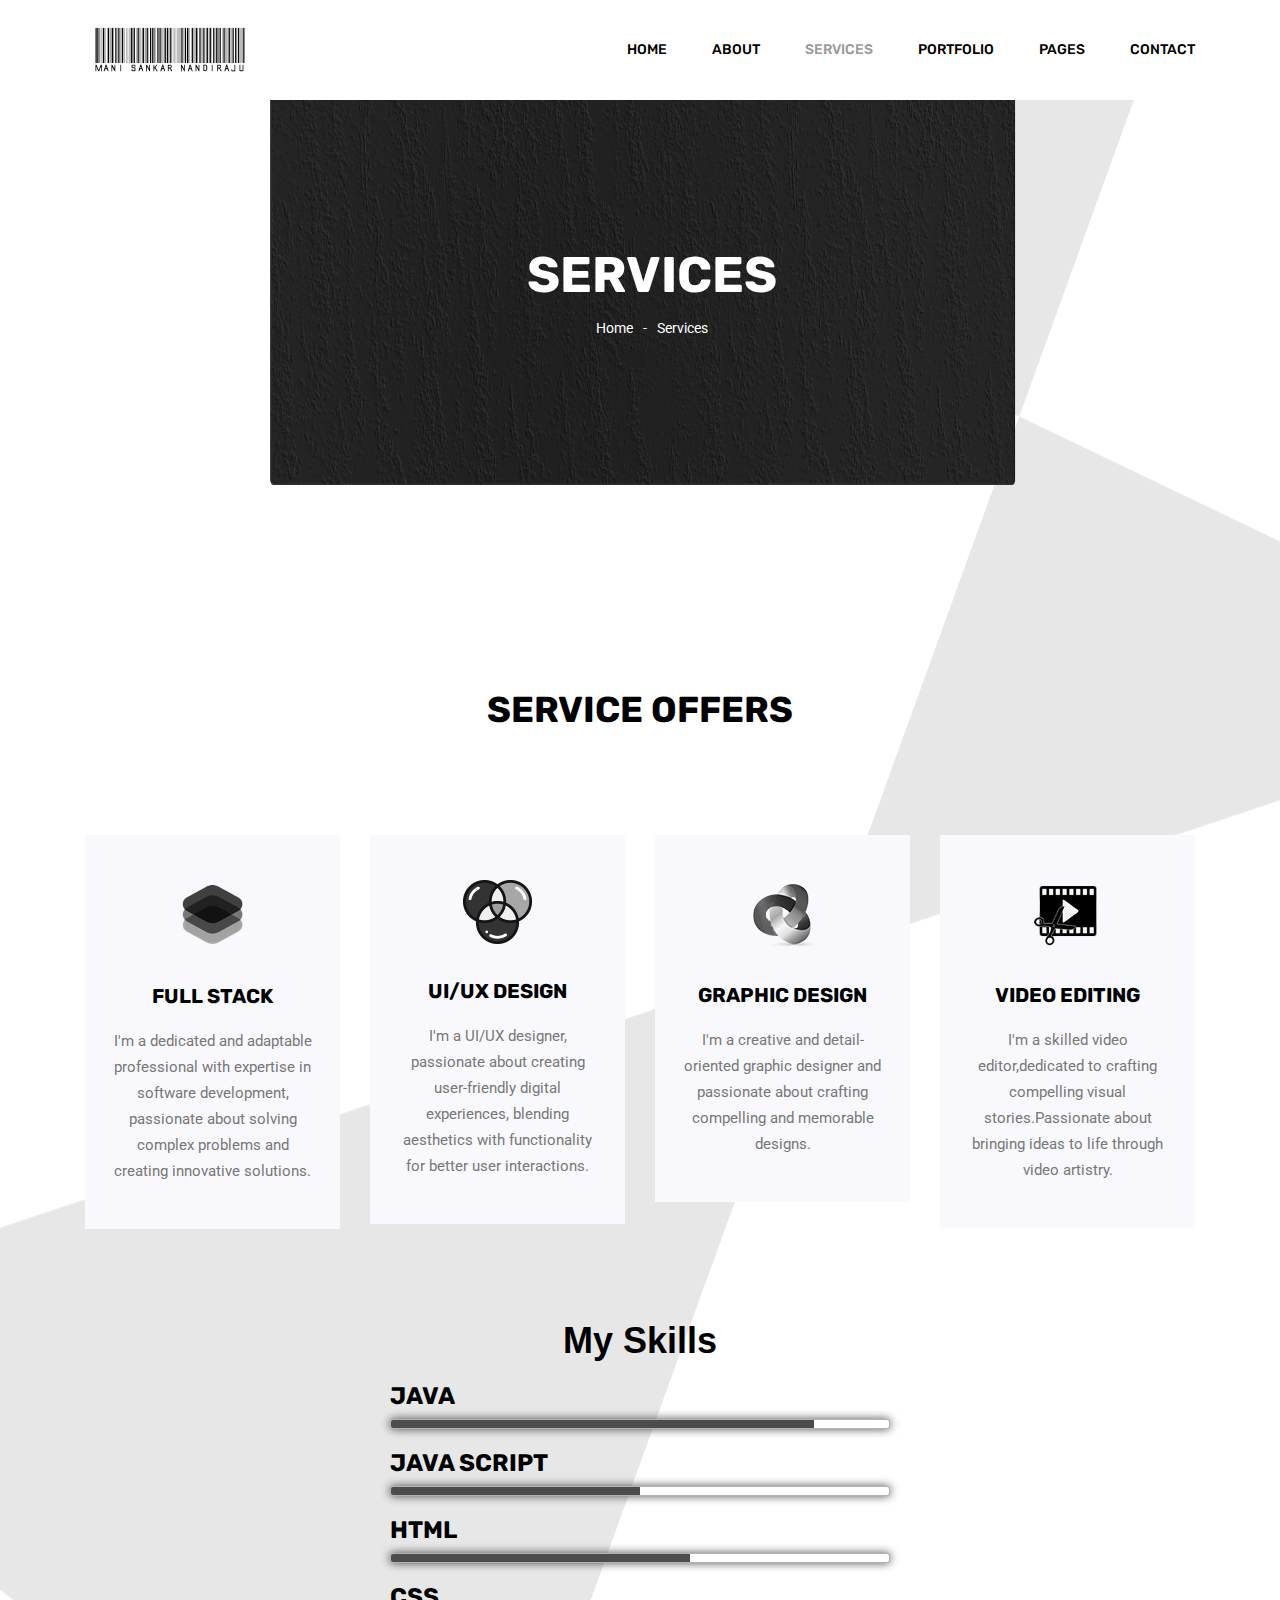
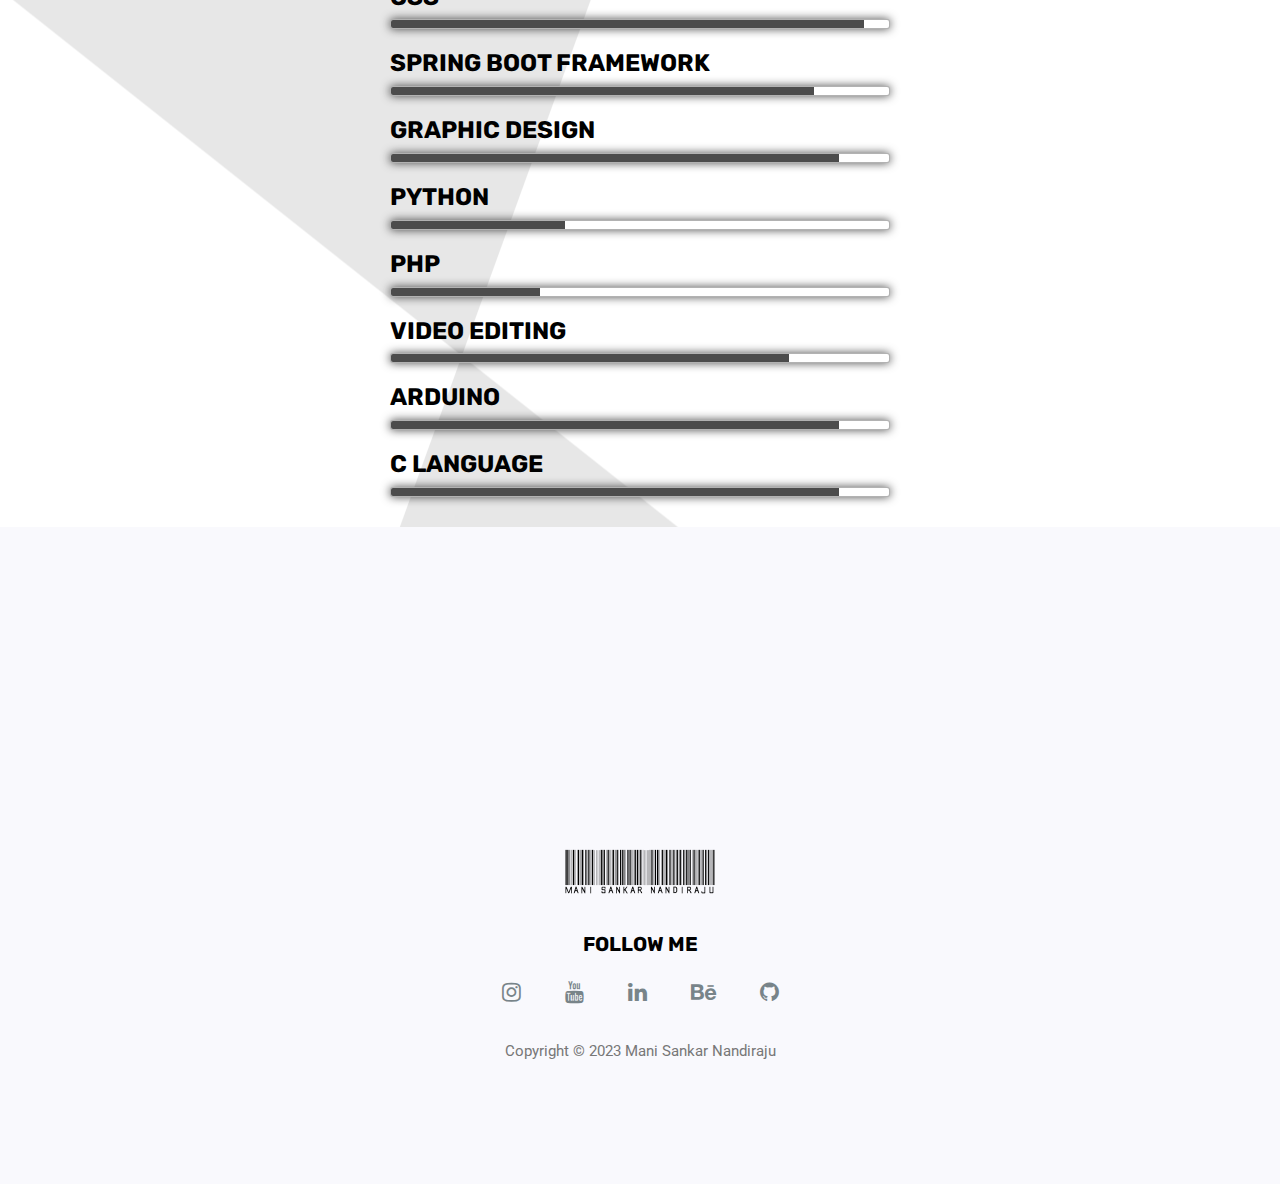
<file: services.html>
<!doctype html>
<html lang="en">

<head>
	<!-- Required meta tags -->
	<meta charset="utf-8">
	<meta name="viewport" content="width=device-width, initial-scale=1, shrink-to-fit=no">
	<link rel="icon" href="img/favicon.png" type="image/png">
	<title>Services</title>
	<!-- Bootstrap CSS -->
	<link rel="stylesheet" href="css/bootstrap.css">
	<link rel="stylesheet" href="vendors/linericon/style.css">
	<link rel="stylesheet" href="css/font-awesome.min.css">
	<link rel="stylesheet" href="vendors/owl-carousel/owl.carousel.min.css">
	<link rel="stylesheet" href="css/magnific-popup.css">
	<link rel="stylesheet" href="vendors/nice-select/css/nice-select.css">
	<!-- main css -->
	<link rel="stylesheet" href="css/style.css">
</head>

<body>

	<!--================ Start Header Area =================-->
	<header class="header_area">
		<div class="main_menu">
			<nav class="navbar navbar-expand-lg navbar-light">
				<div class="container">
					<!-- Brand and toggle get grouped for better mobile display -->
					<a class="navbar-brand logo_h" href="index.html"><img src="img/logo.png" alt=""></a>
					<button class="navbar-toggler" type="button" data-toggle="collapse" data-target="#navbarSupportedContent"
					 aria-controls="navbarSupportedContent" aria-expanded="false" aria-label="Toggle navigation">
						<span class="icon-bar"></span>
						<span class="icon-bar"></span>
						<span class="icon-bar"></span>
					</button>
					<!-- Collect the nav links, forms, and other content for toggling -->
					<div class="collapse navbar-collapse offset" id="navbarSupportedContent">
						<ul class="nav navbar-nav menu_nav justify-content-end">
							<li class="nav-item"><a class="nav-link" href="index.html">Home</a></li>
							<li class="nav-item"><a class="nav-link" href="about.html">About</a></li>
							<li class="nav-item active"><a class="nav-link" href="services.html">Services</a></li>
							<li class="nav-item"><a class="nav-link" href="portfolio.html">Portfolio</a></li>
							<li class="nav-item submenu dropdown">
								<a href="#" class="nav-link dropdown-toggle" data-toggle="dropdown" role="button" aria-haspopup="true"
								 aria-expanded="false">Pages</a>
								<ul class="dropdown-menu">
                                    <li class="nav-item"><a class="nav-link" href="fullstack-details.html">Full Stack Engineer</a></li>
									<li class="nav-item"><a class="nav-link" href="uiux-details.html">UI/UX Desingn</a></li>
									<li class="nav-item"><a class="nav-link" href="graphicdesign-details.html">Graphic Design</a></li>
									<li class="nav-item"><a class="nav-link" href="art-details.html">Art</a></li>
									<li class="nav-item"><a class="nav-link" href="iotprojects-details.html">IOT Projects</a></li>
									<li class="nav-item"><a class="nav-link" href="youtube-details.html">YouTube</a></li>
									<li class="nav-item"><a class="nav-link" href="writings.html">Writing</a></li>
								</ul>
							</li>
							<li class="nav-item"><a class="nav-link" href="contact.html">Contact</a></li>
						</ul
					</div>
				</div>
			</nav>
		</div>
	</header>
	<!--================ End Header Area =================-->

    <!--================ Start Banner Area =================-->
    <section class="banner_area">
        <div class="banner_inner d-flex align-items-center">
            <div class="container">
                <div class="banner_content text-center">
                    <h2>Services</h2>
                    <div class="page_link">
                        <a href="index.html">Home</a>
                        <a href="services.html">Services</a>
                    </div>
                </div>
            </div>
        </div>
    </section>
    <!--================ End Banner Area =================-->

	<!--================ Start Features Area =================-->
	<section class="features_area section_gap_top">
				<div class="container">
					<div class="row justify-content-center">
						<div class="col-lg-8 text-center">
							<div class="main_title">
								<h2>service offers </h2>						
							</div>
						</div>
					</div>
					<div class="row feature_inner">
						<div class="col-lg-3 col-md-6">
							<div class="feature_item">
								<img src="img/services/s1.png" alt="">
								<h4>Full Stack</h4>
								<p>I'm a dedicated and adaptable professional with expertise in software development, passionate about solving complex problems and creating innovative solutions.</p>
							</div>
						</div>
						<div class="col-lg-3 col-md-6">
							<div class="feature_item">
								<img src="img/services/s2.png" alt="">
								<h4>UI/ux design</h4>
								<p>I'm a UI/UX designer, passionate about creating user-friendly digital experiences, blending aesthetics with functionality for better user interactions.</p>
							</div>
						</div>
						<div class="col-lg-3 col-md-6">
							<div class="feature_item">
								<img src="img/services/s3.png" alt="">
								<h4>Graphic Design</h4>
								<p>I'm a creative and detail-oriented graphic designer and passionate about crafting compelling and memorable designs.</p>
							</div>
						</div>
						<div class="col-lg-3 col-md-6">
							<div class="feature_item">
								<img src="img/services/s4.png" alt="">
								<h4>Video Editing</h4>
								<p>I'm a skilled video editor,dedicated to crafting compelling visual stories.Passionate about bringing ideas to life through video artistry.</p>
							</div>
						</div>
					</div>
				</div>
				
				<div class="skills">  <!-- create a div -->
					<h1>My Skills</h1> <!-- heading -->
					<li>
						<h3>JAVA</h3><span class="bar"><span class="javaskill"></span></span> <!-- skill bar 1 -->
					</li>

					<li>
						<h3>JAVA SCRIPT</h3><span class="bar"><span class="javascriptskill"></span></span><!-- skill bar 2 -->
					</li>

					<li>
						<h3>HTML</h3><span class="bar"><span class="htmlskill"></span></span><!-- skill bar 3 -->
					</li>

					<li>
						<h3>CSS</h3><span class="bar"><span class="cssskill"></span></span><!-- skill bar 4 -->
					</li>
					<li>
						<h3>SPRING BOOT FRAMEWORK</h3><span class="bar"><span class="springbootskill"></span></span><!-- skill bar 4 -->
					</li>
					<li>
						<h3>GRAPHIC DESIGN</h3><span class="bar"><span class="graphicdesignskill"></span></span><!-- skill bar 4 -->
					</li>
					<li>
						<h3>PYTHON</h3><span class="bar"><span class="pythonskill"></span></span>
					</li>
					<li>
						<h3>PHP</h3><span class="bar"><span class="phpskill"></span></span><!-- skill bar 4 -->
					</li>
					<li>
						<h3>VIDEO EDITING</h3><span class="bar"><span class="videoeditingskill"></span></span>
					</li>
					<li>
						<h3>ARDUINO</h3><span class="bar"><span class="arduinoskill"></span></span>
					</li>
					<li>
						<h3>C LANGUAGE</h3><span class="bar"><span class="clanguageskill"></span></span>
					</li>
			</div>			
            </div>
				   			
        </div>
    </section>
    
        <!--================Footer Area =================-->
	<footer class="footer_area">
		<div class="container">
			<div class="row justify-content-center">
				<div class="col-lg-12">
					<div class="footer_top flex-column">
						<div class="footer_logo">
							<a href="#">
                                <img src="img/logo.png" alt="">
                            </a>
							<h4>Follow Me</h4>
						</div>
						<div class="footer_social">
							<a href="https://instagram.com/mani.sankar.nandiraju?igshid=OGQ5ZDc2ODk2ZA=="><i class="fa fa-instagram"></i></a>
							<a href="https://www.youtube.com/channel/UCPYV9jufsDOVBuS-qfE8yrw"><i class="fa fa-youtube"></i></a>
							<a href="https://in.linkedin.com/in/mani-sankar-nandiraju-a05a4b235"><i class="fa fa-linkedin"></i></a>
							<a href="https://www.behance.net/arian3"><i class="fa fa-behance"></i></a>
							<a href="https://github.com/ManiSankarNandiraju"><i class="fa fa-github"></i></a>
						</div>
					</div>
				</div>
			</div>
			<div class="row footer_bottom justify-content-center">
				<p class="col-lg-8 col-sm-12 footer-text">Copyright © 2023 Mani Sankar Nandiraju</p>
			</div>
		</div>
	</footer>
    <!--================End Footer Area =================-->
    <script src="js/jquery-3.2.1.min.js"></script>
    <script src="js/popper.js"></script>
    <script src="js/bootstrap.min.js"></script>
    <script src="js/stellar.js"></script>
    <script src="js/jquery.magnific-popup.min.js"></script>
    <script src="vendors/nice-select/js/jquery.nice-select.min.js"></script>
    <script src="vendors/isotope/imagesloaded.pkgd.min.js"></script>
    <script src="vendors/isotope/isotope-min.js"></script>
    <script src="vendors/owl-carousel/owl.carousel.min.js"></script>
    <script src="js/jquery.ajaxchimp.min.js"></script>
    <script src="js/theme.js"></script>
</body>

</html>
</file>
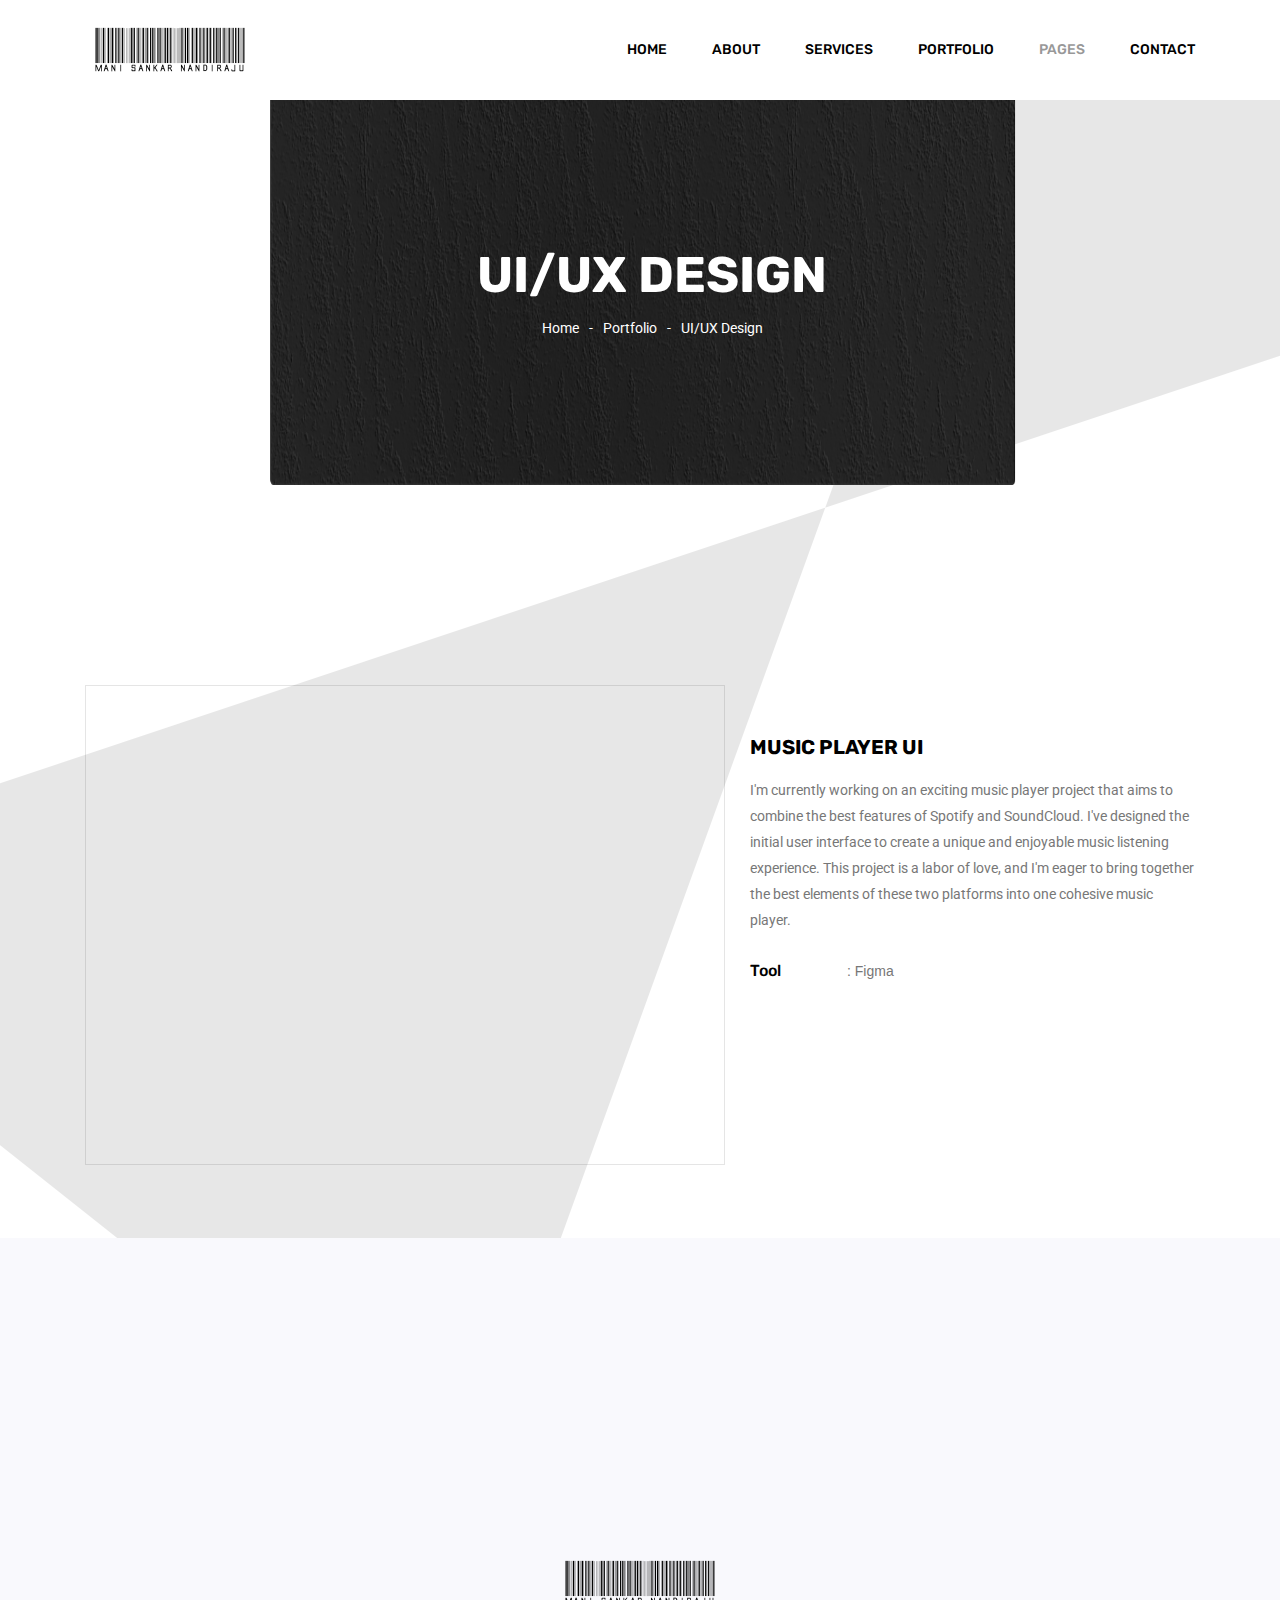
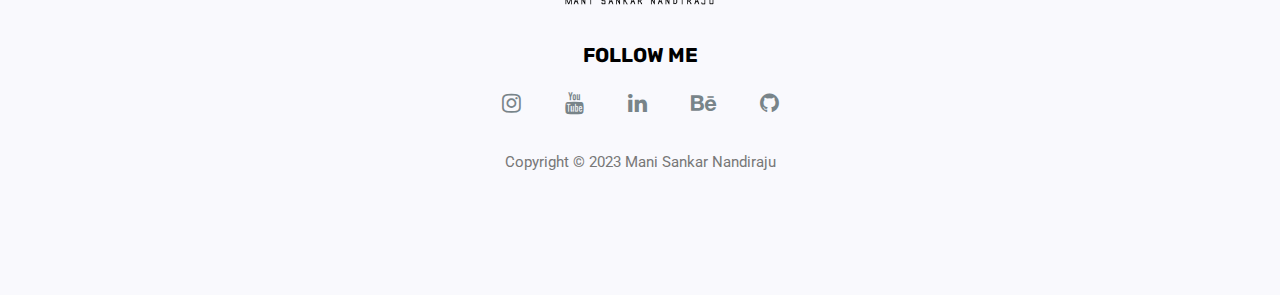
<file: uiux-details.html>
<!doctype html>
<html lang="en">

<head>
	<!-- Required meta tags -->
	<meta charset="utf-8">
	<meta name="viewport" content="width=device-width, initial-scale=1, shrink-to-fit=no">
	<link rel="icon" href="img/favicon.png" type="image/png">
	<title>UI/UX Design</title>
	<!-- Bootstrap CSS -->
	<link rel="stylesheet" href="css/bootstrap.css">
	<link rel="stylesheet" href="vendors/linericon/style.css">
	<link rel="stylesheet" href="css/font-awesome.min.css">
	<link rel="stylesheet" href="vendors/owl-carousel/owl.carousel.min.css">
	<link rel="stylesheet" href="css/magnific-popup.css">
	<link rel="stylesheet" href="vendors/nice-select/css/nice-select.css">
	<!-- main css -->
	<link rel="stylesheet" href="css/style.css">
</head>

<body>

	<!--================ Start Header Area =================-->
	<header class="header_area">
		<div class="main_menu">
			<nav class="navbar navbar-expand-lg navbar-light">
				<div class="container">
					<!-- Brand and toggle get grouped for better mobile display -->
					<a class="navbar-brand logo_h" href="index.html"><img src="img/logo.png" alt=""></a>
					<button class="navbar-toggler" type="button" data-toggle="collapse" data-target="#navbarSupportedContent"
					 aria-controls="navbarSupportedContent" aria-expanded="false" aria-label="Toggle navigation">
						<span class="icon-bar"></span>
						<span class="icon-bar"></span>
						<span class="icon-bar"></span>
					</button>
					<!-- Collect the nav links, forms, and other content for toggling -->
					<div class="collapse navbar-collapse offset" id="navbarSupportedContent">
						<ul class="nav navbar-nav menu_nav justify-content-end">
							<li class="nav-item"><a class="nav-link" href="index.html">Home</a></li>
							<li class="nav-item"><a class="nav-link" href="about.html">About</a></li>
							<li class="nav-item"><a class="nav-link" href="services.html">Services</a></li>
							<li class="nav-item"><a class="nav-link" href="portfolio.html">Portfolio</a></li>
							<li class="nav-item submenu dropdown active">
								<a href="#" class="nav-link dropdown-toggle" data-toggle="dropdown" role="button" aria-haspopup="true"
								 aria-expanded="false">Pages</a>
								<ul class="dropdown-menu">
                                    <li class="nav-item"><a class="nav-link" href="fullstack-details.html">Full Stack Engineer</a></li>
									<li class="nav-item"><a class="nav-link" href="uiux-details.html">UI/UX Desingn</a></li>
									<li class="nav-item"><a class="nav-link" href="graphicdesign-details.html">Graphic Design</a></li>
									<li class="nav-item"><a class="nav-link" href="art-details.html">Art</a></li>
									<li class="nav-item"><a class="nav-link" href="iotprojects-details.html">IOT Projects</a></li>
									<li class="nav-item"><a class="nav-link" href="youtube-details.html">YouTube</a></li>
									<li class="nav-item"><a class="nav-link" href="writings.html">Writing</a></li>
								</ul>
							</li>
							<li class="nav-item"><a class="nav-link" href="contact.html">Contact</a></li>
						</ul>
					</div>
				</div>
			</nav>
		</div>
	</header>
	<!--================ End Header Area =================-->

    <!--================ Start Banner Area =================-->
    <section class="banner_area">
        <div class="banner_inner d-flex align-items-center">
            <div class="container">
                <div class="banner_content text-center">
                    <h2>UI/UX Design</h2>
                    <div class="page_link">
                        <a href="index.html">Home</a>
                        <a href="portfolio.html">Portfolio</a>
                        <a href="uiux-details.html">UI/UX Design</a>
                    </div>
                </div>
            </div>
        </div>
    </section>
    <!--================ End Banner Area =================-->

	<!--================Start Portfolio Details Area =================-->
	<section class="portfolio_details_area section_gap">
        <div class="container">
            <div class="portfolio_details_inner">
                <div class="row">
                    <div class="col-lg-6">
                        <div class="left_img">
                            <iframe style="border: 1px solid rgba(0, 0, 0, 0.1);" width="640" height="480" src="https://www.figma.com/embed?embed_host=share&url=https%3A%2F%2Fwww.figma.com%2Ffile%2Fi7l51BhGtoo2V1b09XwfN7%2FMusic-Player%3Ftype%3Ddesign%26mode%3Ddesign%26t%3DkdnLwRcQd0YrB7Uj-1" allowfullscreen></iframe>
                        </div>
                    </div>
                    <div class="offset-lg-1 col-lg-5">
                        <div class="portfolio_right_text mt-30">
                            <h4 class="text-uppercase">Music Player UI</h4>
                            <p>
                                I'm currently working on an exciting music player project that aims to combine the best features of Spotify and SoundCloud. I've designed the initial user interface to create a unique and enjoyable music listening experience. This project is a labor of love, and I'm eager to bring together the best elements of these two platforms into one cohesive music player.
                            </p>
                            <ul class="list">
                                <li><span>Tool</span>: Figma</li>
                            </ul>
                        </div>
                    </div>
                </div>
            </div>
        </div>
    </section>
    <!--================End Portfolio Details Area =================-->        
   <!--================Footer Area =================-->
	<footer class="footer_area">
		<div class="container">
			<div class="row justify-content-center">
				<div class="col-lg-12">
					<div class="footer_top flex-column">
						<div class="footer_logo">
							<a href="#">
                                <img src="img/logo.png" alt="">
                            </a>
							<h4>Follow Me</h4>
						</div>
						<div class="footer_social">
							<a href="https://instagram.com/mani.sankar.nandiraju?igshid=OGQ5ZDc2ODk2ZA=="><i class="fa fa-instagram"></i></a>
							<a href="https://www.youtube.com/channel/UCPYV9jufsDOVBuS-qfE8yrw"><i class="fa fa-youtube"></i></a>
							<a href="https://in.linkedin.com/in/mani-sankar-nandiraju-a05a4b235"><i class="fa fa-linkedin"></i></a>
							<a href="https://www.behance.net/arian3"><i class="fa fa-behance"></i></a>
							<a href="https://github.com/ManiSankarNandiraju"><i class="fa fa-github"></i></a>
						</div>
					</div>
				</div>
			</div>
			<div class="row footer_bottom justify-content-center">
				<p class="col-lg-8 col-sm-12 footer-text">Copyright © 2023 Mani Sankar Nandiraju</p>
			</div>
		</div>
	</footer>
    <!--================End Footer Area =================-->
    <script src="js/jquery-3.2.1.min.js"></script>
    <script src="js/popper.js"></script>
    <script src="js/bootstrap.min.js"></script>
    <script src="js/stellar.js"></script>
    <script src="js/jquery.magnific-popup.min.js"></script>
    <script src="vendors/nice-select/js/jquery.nice-select.min.js"></script>
    <script src="vendors/isotope/imagesloaded.pkgd.min.js"></script>
    <script src="vendors/isotope/isotope-min.js"></script>
    <script src="vendors/owl-carousel/owl.carousel.min.js"></script>
    <script src="js/jquery.ajaxchimp.min.js"></script>
    <script src="js/theme.js"></script>
</body>

</html>
</file>
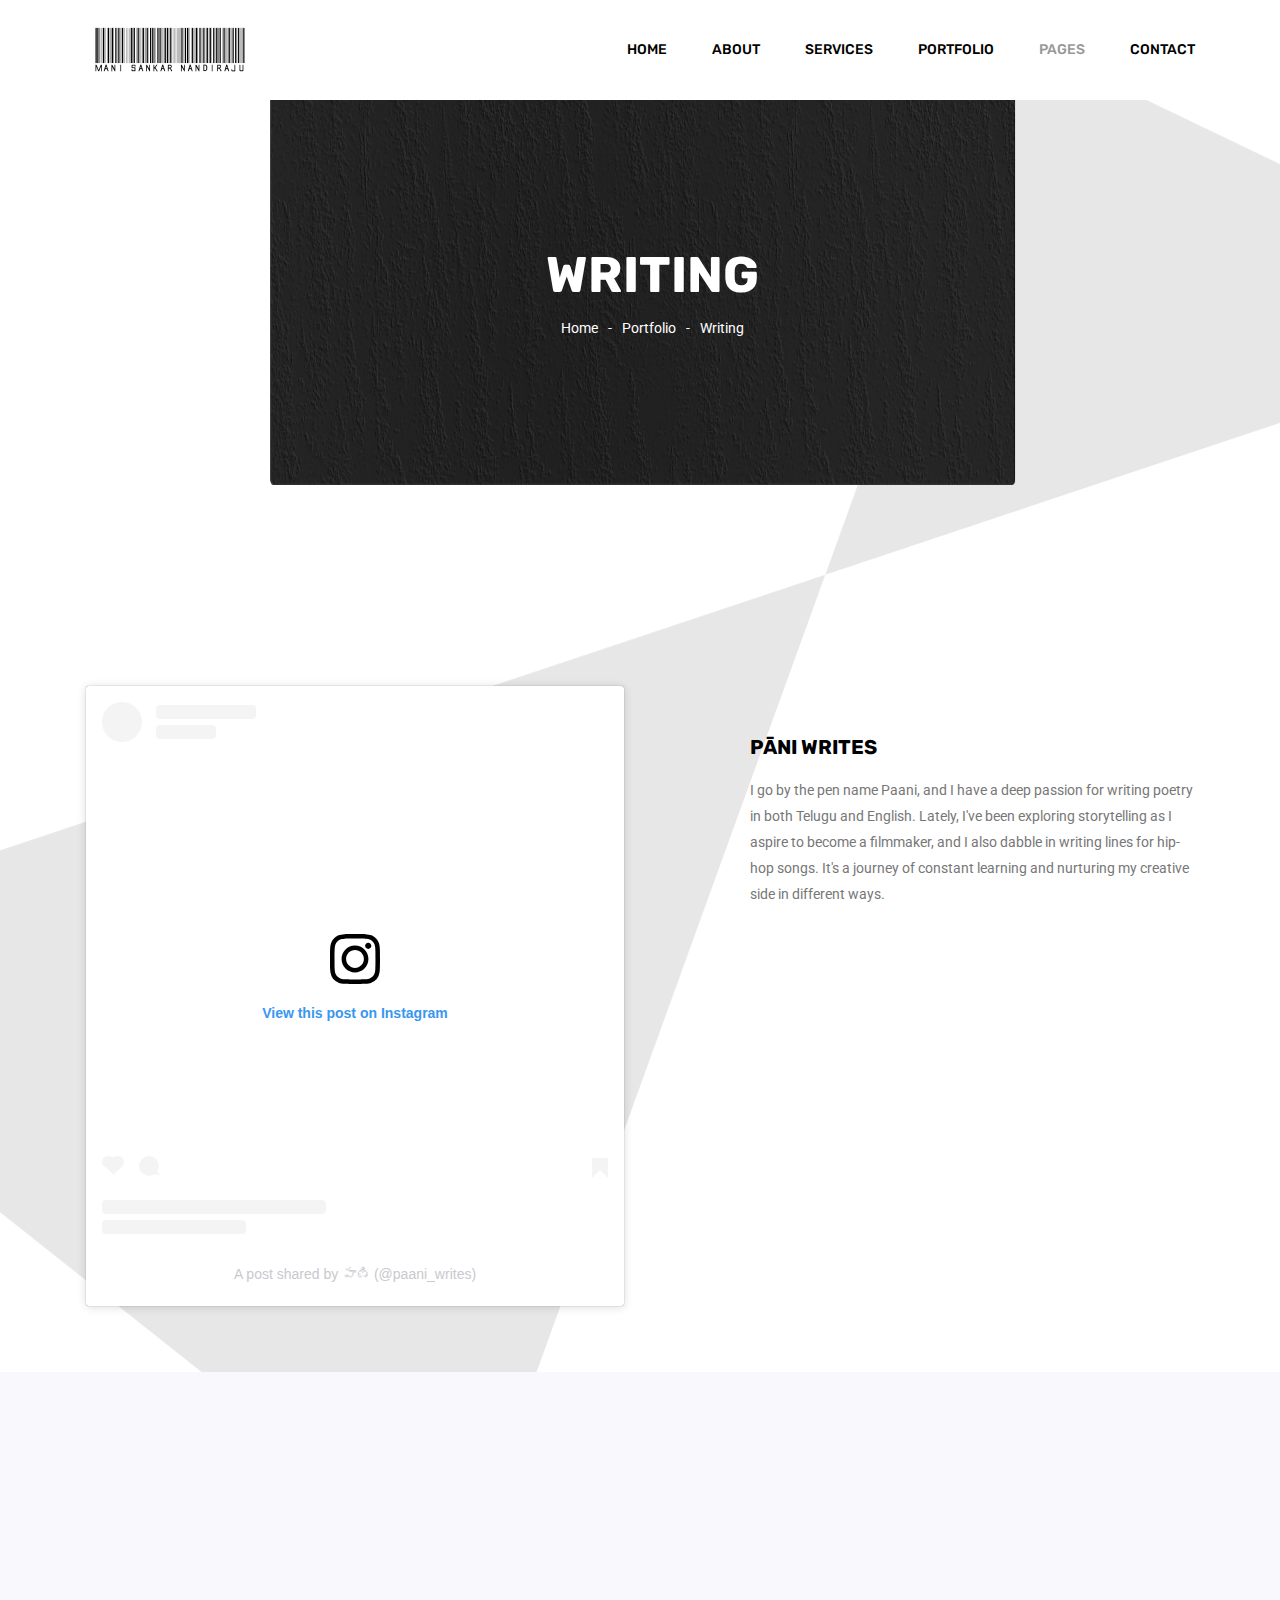
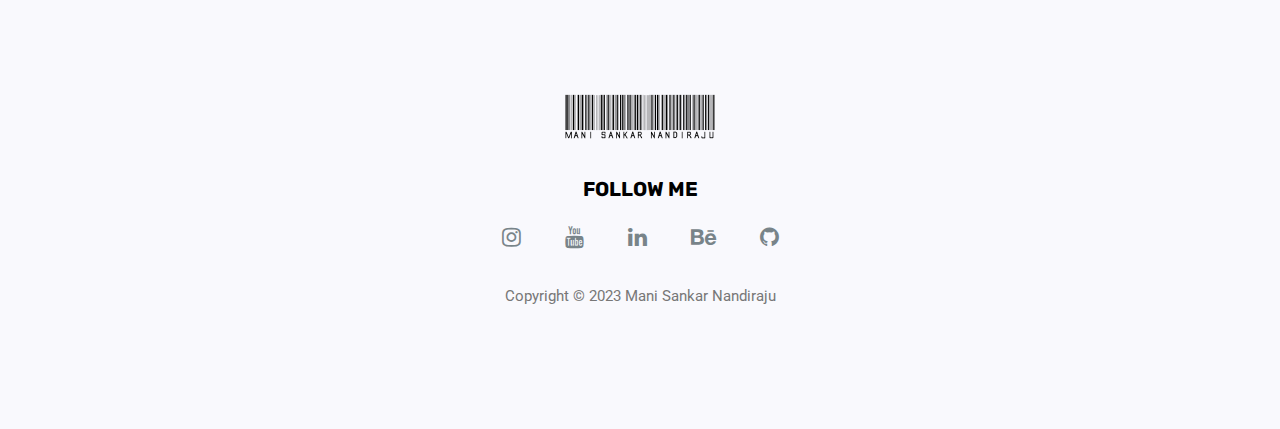
<file: writings.html>
<!doctype html>
<html lang="en">

<head>
	<!-- Required meta tags -->
	<meta charset="utf-8">
	<meta name="viewport" content="width=device-width, initial-scale=1, shrink-to-fit=no">
	<link rel="icon" href="img/favicon.png" type="image/png">
	<title>Writings</title>
	<!-- Bootstrap CSS -->
	<link rel="stylesheet" href="css/bootstrap.css">
	<link rel="stylesheet" href="vendors/linericon/style.css">
	<link rel="stylesheet" href="css/font-awesome.min.css">
	<link rel="stylesheet" href="vendors/owl-carousel/owl.carousel.min.css">
	<link rel="stylesheet" href="css/magnific-popup.css">
	<link rel="stylesheet" href="vendors/nice-select/css/nice-select.css">
	<!-- main css -->
	<link rel="stylesheet" href="css/style.css">
</head>

<body>

	<!--================ Start Header Area =================-->
	<header class="header_area">
		<div class="main_menu">
			<nav class="navbar navbar-expand-lg navbar-light">
				<div class="container">
					<!-- Brand and toggle get grouped for better mobile display -->
					<a class="navbar-brand logo_h" href="index.html"><img src="img/logo.png" alt=""></a>
					<button class="navbar-toggler" type="button" data-toggle="collapse" data-target="#navbarSupportedContent"
					 aria-controls="navbarSupportedContent" aria-expanded="false" aria-label="Toggle navigation">
						<span class="icon-bar"></span>
						<span class="icon-bar"></span>
						<span class="icon-bar"></span>
					</button>
					<!-- Collect the nav links, forms, and other content for toggling -->
					<div class="collapse navbar-collapse offset" id="navbarSupportedContent">
						<ul class="nav navbar-nav menu_nav justify-content-end">
							<li class="nav-item"><a class="nav-link" href="index.html">Home</a></li>
							<li class="nav-item"><a class="nav-link" href="about.html">About</a></li>
							<li class="nav-item"><a class="nav-link" href="services.html">Services</a></li>
							<li class="nav-item"><a class="nav-link" href="portfolio.html">Portfolio</a></li>
							<li class="nav-item submenu dropdown active">
								<a href="#" class="nav-link dropdown-toggle" data-toggle="dropdown" role="button" aria-haspopup="true"
								 aria-expanded="false">Pages</a>
								<ul class="dropdown-menu">
                                    <li class="nav-item"><a class="nav-link" href="fullstack-details.html">Full Stack Engineer</a></li>
									<li class="nav-item"><a class="nav-link" href="uiux-details.html">UI/UX Desingn</a></li>
									<li class="nav-item"><a class="nav-link" href="graphicdesign-details.html">Graphic Design</a></li>
									<li class="nav-item"><a class="nav-link" href="art-details.html">Art</a></li>
									<li class="nav-item"><a class="nav-link" href="iotprojects-details.html">IOT Projects</a></li>
									<li class="nav-item"><a class="nav-link" href="youtube-details.html">YouTube</a></li>
									<li class="nav-item"><a class="nav-link" href="writings.html">Writing</a></li>
								</ul>
							</li>
							<li class="nav-item"><a class="nav-link" href="contact.html">Contact</a></li>
						</ul>
					</div>
				</div>
			</nav>
		</div>
	</header>
	<!--================ End Header Area =================-->

    <!--================ Start Banner Area =================-->
    <section class="banner_area">
        <div class="banner_inner d-flex align-items-center">
            <div class="container">
                <div class="banner_content text-center">
                    <h2>Writing</h2>
                    <div class="page_link">
                        <a href="index.html">Home</a>
                        <a href="portfolio.html">Portfolio</a>
                        <a href="writings.html">Writing</a>
                    </div>
                </div>
            </div>
        </div>
    </section>
    <!--================ End Banner Area =================-->

	<!--================Start Portfolio Details Area =================-->
	<section class="portfolio_details_area section_gap">
        <div class="container">
            <div class="portfolio_details_inner">
                <div class="row">
                    <div class="col-lg-6">
                        <div class="left_img">
                            <blockquote class="instagram-media" data-instgrm-captioned data-instgrm-permalink="https://www.instagram.com/p/B81a-BUnCTt/?utm_source=ig_embed&amp;utm_campaign=loading" data-instgrm-version="14" style=" background:#FFF; border:0; border-radius:3px; box-shadow:0 0 1px 0 rgba(0,0,0,0.5),0 1px 10px 0 rgba(0,0,0,0.15); margin: 1px; max-width:540px; min-width:326px; padding:0; width:99.375%; width:-webkit-calc(100% - 2px); width:calc(100% - 2px);"><div style="padding:16px;"> <a href="https://www.instagram.com/p/B81a-BUnCTt/?utm_source=ig_embed&amp;utm_campaign=loading" style=" background:#FFFFFF; line-height:0; padding:0 0; text-align:center; text-decoration:none; width:100%;" target="_blank"> <div style=" display: flex; flex-direction: row; align-items: center;"> <div style="background-color: #F4F4F4; border-radius: 50%; flex-grow: 0; height: 40px; margin-right: 14px; width: 40px;"></div> <div style="display: flex; flex-direction: column; flex-grow: 1; justify-content: center;"> <div style=" background-color: #F4F4F4; border-radius: 4px; flex-grow: 0; height: 14px; margin-bottom: 6px; width: 100px;"></div> <div style=" background-color: #F4F4F4; border-radius: 4px; flex-grow: 0; height: 14px; width: 60px;"></div></div></div><div style="padding: 19% 0;"></div> <div style="display:block; height:50px; margin:0 auto 12px; width:50px;"><svg width="50px" height="50px" viewBox="0 0 60 60" version="1.1" xmlns="https://www.w3.org/2000/svg" xmlns:xlink="https://www.w3.org/1999/xlink"><g stroke="none" stroke-width="1" fill="none" fill-rule="evenodd"><g transform="translate(-511.000000, -20.000000)" fill="#000000"><g><path d="M556.869,30.41 C554.814,30.41 553.148,32.076 553.148,34.131 C553.148,36.186 554.814,37.852 556.869,37.852 C558.924,37.852 560.59,36.186 560.59,34.131 C560.59,32.076 558.924,30.41 556.869,30.41 M541,60.657 C535.114,60.657 530.342,55.887 530.342,50 C530.342,44.114 535.114,39.342 541,39.342 C546.887,39.342 551.658,44.114 551.658,50 C551.658,55.887 546.887,60.657 541,60.657 M541,33.886 C532.1,33.886 524.886,41.1 524.886,50 C524.886,58.899 532.1,66.113 541,66.113 C549.9,66.113 557.115,58.899 557.115,50 C557.115,41.1 549.9,33.886 541,33.886 M565.378,62.101 C565.244,65.022 564.756,66.606 564.346,67.663 C563.803,69.06 563.154,70.057 562.106,71.106 C561.058,72.155 560.06,72.803 558.662,73.347 C557.607,73.757 556.021,74.244 553.102,74.378 C549.944,74.521 548.997,74.552 541,74.552 C533.003,74.552 532.056,74.521 528.898,74.378 C525.979,74.244 524.393,73.757 523.338,73.347 C521.94,72.803 520.942,72.155 519.894,71.106 C518.846,70.057 518.197,69.06 517.654,67.663 C517.244,66.606 516.755,65.022 516.623,62.101 C516.479,58.943 516.448,57.996 516.448,50 C516.448,42.003 516.479,41.056 516.623,37.899 C516.755,34.978 517.244,33.391 517.654,32.338 C518.197,30.938 518.846,29.942 519.894,28.894 C520.942,27.846 521.94,27.196 523.338,26.654 C524.393,26.244 525.979,25.756 528.898,25.623 C532.057,25.479 533.004,25.448 541,25.448 C548.997,25.448 549.943,25.479 553.102,25.623 C556.021,25.756 557.607,26.244 558.662,26.654 C560.06,27.196 561.058,27.846 562.106,28.894 C563.154,29.942 563.803,30.938 564.346,32.338 C564.756,33.391 565.244,34.978 565.378,37.899 C565.522,41.056 565.552,42.003 565.552,50 C565.552,57.996 565.522,58.943 565.378,62.101 M570.82,37.631 C570.674,34.438 570.167,32.258 569.425,30.349 C568.659,28.377 567.633,26.702 565.965,25.035 C564.297,23.368 562.623,22.342 560.652,21.575 C558.743,20.834 556.562,20.326 553.369,20.18 C550.169,20.033 549.148,20 541,20 C532.853,20 531.831,20.033 528.631,20.18 C525.438,20.326 523.257,20.834 521.349,21.575 C519.376,22.342 517.703,23.368 516.035,25.035 C514.368,26.702 513.342,28.377 512.574,30.349 C511.834,32.258 511.326,34.438 511.181,37.631 C511.035,40.831 511,41.851 511,50 C511,58.147 511.035,59.17 511.181,62.369 C511.326,65.562 511.834,67.743 512.574,69.651 C513.342,71.625 514.368,73.296 516.035,74.965 C517.703,76.634 519.376,77.658 521.349,78.425 C523.257,79.167 525.438,79.673 528.631,79.82 C531.831,79.965 532.853,80.001 541,80.001 C549.148,80.001 550.169,79.965 553.369,79.82 C556.562,79.673 558.743,79.167 560.652,78.425 C562.623,77.658 564.297,76.634 565.965,74.965 C567.633,73.296 568.659,71.625 569.425,69.651 C570.167,67.743 570.674,65.562 570.82,62.369 C570.966,59.17 571,58.147 571,50 C571,41.851 570.966,40.831 570.82,37.631"></path></g></g></g></svg></div><div style="padding-top: 8px;"> <div style=" color:#3897f0; font-family:Arial,sans-serif; font-size:14px; font-style:normal; font-weight:550; line-height:18px;">View this post on Instagram</div></div><div style="padding: 12.5% 0;"></div> <div style="display: flex; flex-direction: row; margin-bottom: 14px; align-items: center;"><div> <div style="background-color: #F4F4F4; border-radius: 50%; height: 12.5px; width: 12.5px; transform: translateX(0px) translateY(7px);"></div> <div style="background-color: #F4F4F4; height: 12.5px; transform: rotate(-45deg) translateX(3px) translateY(1px); width: 12.5px; flex-grow: 0; margin-right: 14px; margin-left: 2px;"></div> <div style="background-color: #F4F4F4; border-radius: 50%; height: 12.5px; width: 12.5px; transform: translateX(9px) translateY(-18px);"></div></div><div style="margin-left: 8px;"> <div style=" background-color: #F4F4F4; border-radius: 50%; flex-grow: 0; height: 20px; width: 20px;"></div> <div style=" width: 0; height: 0; border-top: 2px solid transparent; border-left: 6px solid #f4f4f4; border-bottom: 2px solid transparent; transform: translateX(16px) translateY(-4px) rotate(30deg)"></div></div><div style="margin-left: auto;"> <div style=" width: 0px; border-top: 8px solid #F4F4F4; border-right: 8px solid transparent; transform: translateY(16px);"></div> <div style=" background-color: #F4F4F4; flex-grow: 0; height: 12px; width: 16px; transform: translateY(-4px);"></div> <div style=" width: 0; height: 0; border-top: 8px solid #F4F4F4; border-left: 8px solid transparent; transform: translateY(-4px) translateX(8px);"></div></div></div> <div style="display: flex; flex-direction: column; flex-grow: 1; justify-content: center; margin-bottom: 24px;"> <div style=" background-color: #F4F4F4; border-radius: 4px; flex-grow: 0; height: 14px; margin-bottom: 6px; width: 224px;"></div> <div style=" background-color: #F4F4F4; border-radius: 4px; flex-grow: 0; height: 14px; width: 144px;"></div></div></a><p style=" color:#c9c8cd; font-family:Arial,sans-serif; font-size:14px; line-height:17px; margin-bottom:0; margin-top:8px; overflow:hidden; padding:8px 0 7px; text-align:center; text-overflow:ellipsis; white-space:nowrap;"><a href="https://www.instagram.com/p/B81a-BUnCTt/?utm_source=ig_embed&amp;utm_campaign=loading" style=" color:#c9c8cd; font-family:Arial,sans-serif; font-size:14px; font-style:normal; font-weight:normal; line-height:17px; text-decoration:none;" target="_blank">A post shared by పాణి (@paani_writes)</a></p></div></blockquote> <script async src="//www.instagram.com/embed.js"></script>
                        </div>
                    </div>
                    <div class="offset-lg-1 col-lg-5">
                        <div class="portfolio_right_text mt-30">
                            <h4 class="text-uppercase">Pāni Writes</h4>
                            <p>
                                I go by the pen name Paani, and I have a deep passion for writing poetry in both Telugu and English. Lately, I've been exploring storytelling as I aspire to become a filmmaker, and I also dabble in writing lines for hip-hop songs. It's a journey of constant learning and nurturing my creative side in different ways.
                            </p>                                
            </div>
        </div>
		</div>
		</div>
		</div>
    </section>
    <!--================End Portfolio Details Area =================-->       
    <!--================Footer Area =================-->
	<footer class="footer_area">
		<div class="container">
			<div class="row justify-content-center">
				<div class="col-lg-12">
					<div class="footer_top flex-column">
						<div class="footer_logo">
							<a href="#">
                                <img src="img/logo.png" alt="">
                            </a>
							<h4>Follow Me</h4>
						</div>
						<div class="footer_social">
							<a href="https://instagram.com/mani.sankar.nandiraju?igshid=OGQ5ZDc2ODk2ZA=="><i class="fa fa-instagram"></i></a>
							<a href="https://www.youtube.com/channel/UCPYV9jufsDOVBuS-qfE8yrw"><i class="fa fa-youtube"></i></a>
							<a href="https://in.linkedin.com/in/mani-sankar-nandiraju-a05a4b235"><i class="fa fa-linkedin"></i></a>
							<a href="https://www.behance.net/arian3"><i class="fa fa-behance"></i></a>
							<a href="https://github.com/ManiSankarNandiraju"><i class="fa fa-github"></i></a>
						</div>
					</div>
				</div>
			</div>
			<div class="row footer_bottom justify-content-center">
				<p class="col-lg-8 col-sm-12 footer-text">Copyright © 2023 Mani Sankar Nandiraju</p>
			</div>
		</div>
	</footer>
    <!--================End Footer Area =================-->
    <script src="js/jquery-3.2.1.min.js"></script>
    <script src="js/popper.js"></script>
    <script src="js/bootstrap.min.js"></script>
    <script src="js/stellar.js"></script>
    <script src="js/jquery.magnific-popup.min.js"></script>
    <script src="vendors/nice-select/js/jquery.nice-select.min.js"></script>
    <script src="vendors/isotope/imagesloaded.pkgd.min.js"></script>
    <script src="vendors/isotope/isotope-min.js"></script>
    <script src="vendors/owl-carousel/owl.carousel.min.js"></script>
    <script src="js/jquery.ajaxchimp.min.js"></script>
    <script src="js/theme.js"></script>
</body>

</html>
</file>
<file: vendors/linericon/style.css>
@font-face {
	font-family: 'Linearicons-Free';
	src:url('fonts/Linearicons-Free.eot?w118d');
	src:url('fonts/Linearicons-Free.eot?#iefixw118d') format('embedded-opentype'),
		url('fonts/Linearicons-Free.woff2?w118d') format('woff2'),
		url('fonts/Linearicons-Free.woff?w118d') format('woff'),
		url('fonts/Linearicons-Free.ttf?w118d') format('truetype'),
		url('fonts/Linearicons-Free.svg?w118d#Linearicons-Free') format('svg');
	font-weight: normal;
	font-style: normal;
}

.lnr {
	font-family: 'Linearicons-Free';
	speak: none;
	font-style: normal;
	font-weight: normal;
	font-variant: normal;
	text-transform: none;
	line-height: 1;

	/* Better Font Rendering =========== */
	-webkit-font-smoothing: antialiased;
	-moz-osx-font-smoothing: grayscale;
}

.lnr-home:before {
	content: "\e800";
}
.lnr-apartment:before {
	content: "\e801";
}
.lnr-pencil:before {
	content: "\e802";
}
.lnr-magic-wand:before {
	content: "\e803";
}
.lnr-drop:before {
	content: "\e804";
}
.lnr-lighter:before {
	content: "\e805";
}
.lnr-poop:before {
	content: "\e806";
}
.lnr-sun:before {
	content: "\e807";
}
.lnr-moon:before {
	content: "\e808";
}
.lnr-cloud:before {
	content: "\e809";
}
.lnr-cloud-upload:before {
	content: "\e80a";
}
.lnr-cloud-download:before {
	content: "\e80b";
}
.lnr-cloud-sync:before {
	content: "\e80c";
}
.lnr-cloud-check:before {
	content: "\e80d";
}
.lnr-database:before {
	content: "\e80e";
}
.lnr-lock:before {
	content: "\e80f";
}
.lnr-cog:before {
	content: "\e810";
}
.lnr-trash:before {
	content: "\e811";
}
.lnr-dice:before {
	content: "\e812";
}
.lnr-heart:before {
	content: "\e813";
}
.lnr-star:before {
	content: "\e814";
}
.lnr-star-half:before {
	content: "\e815";
}
.lnr-star-empty:before {
	content: "\e816";
}
.lnr-flag:before {
	content: "\e817";
}
.lnr-envelope:before {
	content: "\e818";
}
.lnr-paperclip:before {
	content: "\e819";
}
.lnr-inbox:before {
	content: "\e81a";
}
.lnr-eye:before {
	content: "\e81b";
}
.lnr-printer:before {
	content: "\e81c";
}
.lnr-file-empty:before {
	content: "\e81d";
}
.lnr-file-add:before {
	content: "\e81e";
}
.lnr-enter:before {
	content: "\e81f";
}
.lnr-exit:before {
	content: "\e820";
}
.lnr-graduation-hat:before {
	content: "\e821";
}
.lnr-license:before {
	content: "\e822";
}
.lnr-music-note:before {
	content: "\e823";
}
.lnr-film-play:before {
	content: "\e824";
}
.lnr-camera-video:before {
	content: "\e825";
}
.lnr-camera:before {
	content: "\e826";
}
.lnr-picture:before {
	content: "\e827";
}
.lnr-book:before {
	content: "\e828";
}
.lnr-bookmark:before {
	content: "\e829";
}
.lnr-user:before {
	content: "\e82a";
}
.lnr-users:before {
	content: "\e82b";
}
.lnr-shirt:before {
	content: "\e82c";
}
.lnr-store:before {
	content: "\e82d";
}
.lnr-cart:before {
	content: "\e82e";
}
.lnr-tag:before {
	content: "\e82f";
}
.lnr-phone-handset:before {
	content: "\e830";
}
.lnr-phone:before {
	content: "\e831";
}
.lnr-pushpin:before {
	content: "\e832";
}
.lnr-map-marker:before {
	content: "\e833";
}
.lnr-map:before {
	content: "\e834";
}
.lnr-location:before {
	content: "\e835";
}
.lnr-calendar-full:before {
	content: "\e836";
}
.lnr-keyboard:before {
	content: "\e837";
}
.lnr-spell-check:before {
	content: "\e838";
}
.lnr-screen:before {
	content: "\e839";
}
.lnr-smartphone:before {
	content: "\e83a";
}
.lnr-tablet:before {
	content: "\e83b";
}
.lnr-laptop:before {
	content: "\e83c";
}
.lnr-laptop-phone:before {
	content: "\e83d";
}
.lnr-power-switch:before {
	content: "\e83e";
}
.lnr-bubble:before {
	content: "\e83f";
}
.lnr-heart-pulse:before {
	content: "\e840";
}
.lnr-construction:before {
	content: "\e841";
}
.lnr-pie-chart:before {
	content: "\e842";
}
.lnr-chart-bars:before {
	content: "\e843";
}
.lnr-gift:before {
	content: "\e844";
}
.lnr-diamond:before {
	content: "\e845";
}
.lnr-linearicons:before {
	content: "\e846";
}
.lnr-dinner:before {
	content: "\e847";
}
.lnr-coffee-cup:before {
	content: "\e848";
}
.lnr-leaf:before {
	content: "\e849";
}
.lnr-paw:before {
	content: "\e84a";
}
.lnr-rocket:before {
	content: "\e84b";
}
.lnr-briefcase:before {
	content: "\e84c";
}
.lnr-bus:before {
	content: "\e84d";
}
.lnr-car:before {
	content: "\e84e";
}
.lnr-train:before {
	content: "\e84f";
}
.lnr-bicycle:before {
	content: "\e850";
}
.lnr-wheelchair:before {
	content: "\e851";
}
.lnr-select:before {
	content: "\e852";
}
.lnr-earth:before {
	content: "\e853";
}
.lnr-smile:before {
	content: "\e854";
}
.lnr-sad:before {
	content: "\e855";
}
.lnr-neutral:before {
	content: "\e856";
}
.lnr-mustache:before {
	content: "\e857";
}
.lnr-alarm:before {
	content: "\e858";
}
.lnr-bullhorn:before {
	content: "\e859";
}
.lnr-volume-high:before {
	content: "\e85a";
}
.lnr-volume-medium:before {
	content: "\e85b";
}
.lnr-volume-low:before {
	content: "\e85c";
}
.lnr-volume:before {
	content: "\e85d";
}
.lnr-mic:before {
	content: "\e85e";
}
.lnr-hourglass:before {
	content: "\e85f";
}
.lnr-undo:before {
	content: "\e860";
}
.lnr-redo:before {
	content: "\e861";
}
.lnr-sync:before {
	content: "\e862";
}
.lnr-history:before {
	content: "\e863";
}
.lnr-clock:before {
	content: "\e864";
}
.lnr-download:before {
	content: "\e865";
}
.lnr-upload:before {
	content: "\e866";
}
.lnr-enter-down:before {
	content: "\e867";
}
.lnr-exit-up:before {
	content: "\e868";
}
.lnr-bug:before {
	content: "\e869";
}
.lnr-code:before {
	content: "\e86a";
}
.lnr-link:before {
	content: "\e86b";
}
.lnr-unlink:before {
	content: "\e86c";
}
.lnr-thumbs-up:before {
	content: "\e86d";
}
.lnr-thumbs-down:before {
	content: "\e86e";
}
.lnr-magnifier:before {
	content: "\e86f";
}
.lnr-cross:before {
	content: "\e870";
}
.lnr-menu:before {
	content: "\e871";
}
.lnr-list:before {
	content: "\e872";
}
.lnr-chevron-up:before {
	content: "\e873";
}
.lnr-chevron-down:before {
	content: "\e874";
}
.lnr-chevron-left:before {
	content: "\e875";
}
.lnr-chevron-right:before {
	content: "\e876";
}
.lnr-arrow-up:before {
	content: "\e877";
}
.lnr-arrow-down:before {
	content: "\e878";
}
.lnr-arrow-left:before {
	content: "\e879";
}
.lnr-arrow-right:before {
	content: "\e87a";
}
.lnr-move:before {
	content: "\e87b";
}
.lnr-warning:before {
	content: "\e87c";
}
.lnr-question-circle:before {
	content: "\e87d";
}
.lnr-menu-circle:before {
	content: "\e87e";
}
.lnr-checkmark-circle:before {
	content: "\e87f";
}
.lnr-cross-circle:before {
	content: "\e880";
}
.lnr-plus-circle:before {
	content: "\e881";
}
.lnr-circle-minus:before {
	content: "\e882";
}
.lnr-arrow-up-circle:before {
	content: "\e883";
}
.lnr-arrow-down-circle:before {
	content: "\e884";
}
.lnr-arrow-left-circle:before {
	content: "\e885";
}
.lnr-arrow-right-circle:before {
	content: "\e886";
}
.lnr-chevron-up-circle:before {
	content: "\e887";
}
.lnr-chevron-down-circle:before {
	content: "\e888";
}
.lnr-chevron-left-circle:before {
	content: "\e889";
}
.lnr-chevron-right-circle:before {
	content: "\e88a";
}
.lnr-crop:before {
	content: "\e88b";
}
.lnr-frame-expand:before {
	content: "\e88c";
}
.lnr-frame-contract:before {
	content: "\e88d";
}
.lnr-layers:before {
	content: "\e88e";
}
.lnr-funnel:before {
	content: "\e88f";
}
.lnr-text-format:before {
	content: "\e890";
}
.lnr-text-format-remove:before {
	content: "\e891";
}
.lnr-text-size:before {
	content: "\e892";
}
.lnr-bold:before {
	content: "\e893";
}
.lnr-italic:before {
	content: "\e894";
}
.lnr-underline:before {
	content: "\e895";
}
.lnr-strikethrough:before {
	content: "\e896";
}
.lnr-highlight:before {
	content: "\e897";
}
.lnr-text-align-left:before {
	content: "\e898";
}
.lnr-text-align-center:before {
	content: "\e899";
}
.lnr-text-align-right:before {
	content: "\e89a";
}
.lnr-text-align-justify:before {
	content: "\e89b";
}
.lnr-line-spacing:before {
	content: "\e89c";
}
.lnr-indent-increase:before {
	content: "\e89d";
}
.lnr-indent-decrease:before {
	content: "\e89e";
}
.lnr-pilcrow:before {
	content: "\e89f";
}
.lnr-direction-ltr:before {
	content: "\e8a0";
}
.lnr-direction-rtl:before {
	content: "\e8a1";
}
.lnr-page-break:before {
	content: "\e8a2";
}
.lnr-sort-alpha-asc:before {
	content: "\e8a3";
}
.lnr-sort-amount-asc:before {
	content: "\e8a4";
}
.lnr-hand:before {
	content: "\e8a5";
}
.lnr-pointer-up:before {
	content: "\e8a6";
}
.lnr-pointer-right:before {
	content: "\e8a7";
}
.lnr-pointer-down:before {
	content: "\e8a8";
}
.lnr-pointer-left:before {
	content: "\e8a9";
}
</file>
<file: vendors/nice-select/css/nice-select.css>
.nice-select {
  -webkit-tap-highlight-color: transparent;
  background-color: #fff;
  border-radius: 5px;
  border: solid 1px #e8e8e8;
  box-sizing: border-box;
  clear: both;
  cursor: pointer;
  display: block;
  float: left;
  font-family: inherit;
  font-size: 14px;
  font-weight: normal;
  height: 42px;
  line-height: 40px;
  outline: none;
  padding-left: 18px;
  padding-right: 30px;
  position: relative;
  text-align: left !important;
  -webkit-transition: all 0.2s ease-in-out;
  transition: all 0.2s ease-in-out;
  -webkit-user-select: none;
     -moz-user-select: none;
      -ms-user-select: none;
          user-select: none;
  white-space: nowrap;
  width: auto; }
  .nice-select:hover {
    border-color: #dbdbdb; }
  .nice-select:active, .nice-select.open, .nice-select:focus {
    border-color: #999; }
  .nice-select:after {
    border-bottom: 2px solid #999;
    border-right: 2px solid #999;
    content: '';
    display: block;
    height: 5px;
    margin-top: -4px;
    pointer-events: none;
    position: absolute;
    right: 12px;
    top: 50%;
    -webkit-transform-origin: 66% 66%;
        -ms-transform-origin: 66% 66%;
            transform-origin: 66% 66%;
    -webkit-transform: rotate(45deg);
        -ms-transform: rotate(45deg);
            transform: rotate(45deg);
    -webkit-transition: all 0.15s ease-in-out;
    transition: all 0.15s ease-in-out;
    width: 5px; }
  .nice-select.open:after {
    -webkit-transform: rotate(-135deg);
        -ms-transform: rotate(-135deg);
            transform: rotate(-135deg); }
  .nice-select.open .list {
    opacity: 1;
    pointer-events: auto;
    -webkit-transform: scale(1) translateY(0);
        -ms-transform: scale(1) translateY(0);
            transform: scale(1) translateY(0); }
  .nice-select.disabled {
    border-color: #ededed;
    color: #999;
    pointer-events: none; }
    .nice-select.disabled:after {
      border-color: #cccccc; }
  .nice-select.wide {
    width: 100%; }
    .nice-select.wide .list {
      left: 0 !important;
      right: 0 !important; }
  .nice-select.right {
    float: right; }
    .nice-select.right .list {
      left: auto;
      right: 0; }
  .nice-select.small {
    font-size: 12px;
    height: 36px;
    line-height: 34px; }
    .nice-select.small:after {
      height: 4px;
      width: 4px; }
    .nice-select.small .option {
      line-height: 34px;
      min-height: 34px; }
  .nice-select .list {
    background-color: #fff;
    border-radius: 5px;
    box-shadow: 0 0 0 1px rgba(68, 68, 68, 0.11);
    box-sizing: border-box;
    margin-top: 4px;
    opacity: 0;
    overflow: hidden;
    padding: 0;
    pointer-events: none;
    position: absolute;
    top: 100%;
    left: 0;
    -webkit-transform-origin: 50% 0;
        -ms-transform-origin: 50% 0;
            transform-origin: 50% 0;
    -webkit-transform: scale(0.75) translateY(-21px);
        -ms-transform: scale(0.75) translateY(-21px);
            transform: scale(0.75) translateY(-21px);
    -webkit-transition: all 0.2s cubic-bezier(0.5, 0, 0, 1.25), opacity 0.15s ease-out;
    transition: all 0.2s cubic-bezier(0.5, 0, 0, 1.25), opacity 0.15s ease-out;
    z-index: 9; }
    .nice-select .list:hover .option:not(:hover) {
      background-color: transparent !important; }
  .nice-select .option {
    cursor: pointer;
    font-weight: 400;
    line-height: 40px;
    list-style: none;
    min-height: 40px;
    outline: none;
    padding-left: 18px;
    padding-right: 29px;
    text-align: left;
    -webkit-transition: all 0.2s;
    transition: all 0.2s; }
    .nice-select .option:hover, .nice-select .option.focus, .nice-select .option.selected.focus {
      background-color: #f6f6f6; }
    .nice-select .option.selected {
      font-weight: bold; }
    .nice-select .option.disabled {
      background-color: transparent;
      color: #999;
      cursor: default; }

.no-csspointerevents .nice-select .list {
  display: none; }

.no-csspointerevents .nice-select.open .list {
  display: block; }
</file>
<file: css/style.css>
/*----------------------------------------------------
@File: Default Styles
@Author: SPONDON IT

This file contains the styling for the actual theme, this
is the file you need to edit to change the look of the
theme.
---------------------------------------------------- */
/*=====================================================================
@Template Name: HostHub Construction 
@Developed By: Naim Lasker
Author E-mail: naimlasker@gmail.com

=====================================================================*/
/*----------------------------------------------------*/
/*font Variables*/
/*Color Variables*/
/*=================== fonts ====================*/
@import url("https://fonts.googleapis.com/css?family=Roboto:400,500|Rubik:500,700");
/*---------------------------------------------------- */
/*----------------------------------------------------*/
/* Medium Layout: 1280px */
/* Tablet Layout: 768px */
/* Mobile Layout: 320px */
/* Wide Mobile Layout: 480px */
/*---------------------------------------------------- */
/*----------------------------------------------------*/
body {
  line-height: 26px;
  font-size: 15px;
  font-family: "Roboto", sans-serif;
  font-weight: 400;
  color: #777777;
  background: url(../img/body-bg.png) no-repeat center; }

h1,
h2,
h3,
h4,
h5,
h6 {
  font-family: "Rubik", sans-serif;
  font-weight: bold;
  color: #000000; }

.list {
  list-style: none;
  margin: 0px;
  padding: 0px; }

a {
  text-decoration: none;
  transition: all 0.3s ease-in-out; }
  a:hover, a:focus {
    text-decoration: none;
    outline: none; }

button:focus {
  outline: none;
  box-shadow: none; }

.mt-25 {
  margin-top: 25px; }

.p0 {
  padding-left: 0px;
  padding-right: 0px; }

.white_bg {
  background: #fff !important; }

.mb-50 {
  margin-bottom: 50px; }

.ml-15 {
  margin-left: 15px; }

.ml-20 {
  margin-left: 20px; }

.mt-50 {
  margin-top: 50px; }

/*---------------------------------------------------- */
/*----------------------------------------------------*/
.section_gap {
  padding: 200px 0; }
  @media (max-width: 1199px) {
    .section_gap {
      padding: 80px 0; } }

.section_gap_top {
  padding-top: 200px; }
  @media (max-width: 1199px) {
    .section_gap_top {
      padding-top: 80px; } }

.section_gap_bottom {
  padding-bottom: 200px; }
  @media (max-width: 1199px) {
    .section_gap_bottom {
      padding-bottom: 80px; } }

/* Main Title Area css
============================================================================================ */
.main_title {
  text-align: center;
  margin-bottom: 100px; }
  @media (max-width: 1199px) {
    .main_title {
      margin-bottom: 50px; } }
  .main_title h2 {
    font-size: 36px;
    font-weight: 700;
    margin-bottom: 15px;
    line-height: 50px;
    text-transform: uppercase; }
    @media (max-width: 991px) {
      .main_title h2 br {
        display: none; } }
    @media (max-width: 767px) {
      .main_title h2 {
        font-size: 30px;
        line-height: 34px; } }
  .main_title p {
    margin-bottom: 0px; }
    @media (max-width: 991px) {
      .main_title p br {
        display: none; } }
  .main_title.white h2 {
    color: #fff; }
  .main_title.white p {
    color: #fff;
    opacity: .6; }

/* End Main Title Area css
============================================================================================ */
/* Start Gradient Area css
============================================================================================ */
.gradient-bg, .header_area .navbar .nav .nav-item.submenu ul .nav-item:hover .nav-link, .blog_right_sidebar .widget_title, .blog_right_sidebar .newsletter_widget .bbtns, .blog_right_sidebar .tag_cloud_widget ul li a:hover, .blog-pagination .page-item.active .page-link, .blog-pagination .page-link:hover, .comments-area .btn-reply:hover {
  background: -webkit-linear-gradient(90deg, #989898 0%, #000000 100%);
  background: -moz-linear-gradient(90deg, #989898 0%, #000000 100%);
  background: -o-linear-gradient(90deg, #989898 0%, #000000 100%);
  background: linear-gradient(90deg, #989898 0%, #000000 100%); }

.border-gradient {
  border-image: -webkit-linear-gradient(90deg, #989898 0%, #000000 100%);
  border-image: -moz-linear-gradient(90deg, #989898 0%, #000000 100%);
  border-image: -o-linear-gradient(90deg, #989898 0%, #000000 100%);
  border-image: linear-gradient(90deg, #989898 0%, #000000 100%);}

.gradient-bg2 {
  border-image: -webkit-linear-gradient(90deg, #989898 0%, #000000 100%);
  border-image: -moz-linear-gradient(90deg, #989898 0%, #000000 100%);
  border-image: -o-linear-gradient(90deg, #989898 0%, #000000 100%);
  border-image: linear-gradient(90deg, #989898 0%, #000000 100%);}

.gradient-color, .contact_info .info_item i {
  border-image: -webkit-linear-gradient(90deg, #989898 0%, #000000 100%);
  border-image: -moz-linear-gradient(90deg, #989898 0%, #000000 100%);
  border-image: -o-linear-gradient(90deg, #989898 0%, #000000 100%);
  border-image: linear-gradient(90deg, #989898 0%, #000000 100%);
  -webkit-background-clip: text;
  -webkit-text-fill-color: transparent; }

/* End Gradient Area css
============================================================================================ */
.primary_btn {
  display: inline-block;
  color: #fff;
  letter-spacing: 0px;
  font-family: "Rubik", sans-serif;
  font-weight: 500;
  font-size: 14px;
  line-height: 46px;
  outline: none !important;
  text-align: center;
  cursor: pointer;
  text-transform: uppercase;
  border-radius: 5px;
  background-origin: border-box;
  background-clip: content-box, border-box;
  background-image: linear-gradient(to right, #989898 0%, #000000 100%), radial-gradient(circle at top left, #989898, #000000);
  border: double 2px transparent;
  box-shadow: 0px 10px 30px rgba(45, 45, 45, 0.3); }
  .primary_btn span {
    padding: 0 42px; }
  .primary_btn.tr-bg {
    background-image: linear-gradient(#ffffff, #ffffff), radial-gradient(circle at top left, #989898, #000000);
    border: 2px solid transparent;
    color: #222222;
    box-shadow: none; }
    .primary_btn.tr-bg:hover {
      background-image: linear-gradient(to right, #989898 0%, #000000 100%), radial-gradient(circle at top left, #989898, #000000);
      border: double 2px transparent;
      color: #ffffff;
      box-shadow: 0px 10px 30px rgba(45, 45, 45, 0.3); }
  .primary_btn:hover {
    background-image: linear-gradient(#ffffff, #ffffff), radial-gradient(circle at top left, #989898, #000000);
    border: 2px solid #000000;
    color: #222222;
    box-shadow: none;
    background-clip: border-box; }

.overlay {
  position: absolute;
  left: 0;
  top: 0;
  height: 100%;
  width: 100%; }

/*---------------------------------------------------- */
/*----------------------------------------------------*/
.header_area {
  position: absolute;
  width: 100%;
  z-index: 9999;
  background: #ffffff; }
  .header_area .menu_nav {
    width: 100%; }
  .header_area .navbar {
    background: transparent;
    padding: 0px;
    border: 0px;
    border-radius: 0px;
    width: 100%; }
    .header_area .navbar .nav .nav-item {
      margin-right: 45px; }
      .header_area .navbar .nav .nav-item .nav-link {
        font: 500 14px/100px "Rubik", sans-serif;
        text-transform: uppercase;
        color: #000000;
        padding: 0px;
        display: inline-block; }
        .header_area .navbar .nav .nav-item .nav-link:after {
          display: none; }
      .header_area .navbar .nav .nav-item:hover .nav-link, .header_area .navbar .nav .nav-item.active .nav-link {
        color: #989898; }
      .header_area .navbar .nav .nav-item.submenu {
        position: relative; }
        .header_area .navbar .nav .nav-item.submenu ul {
          border: none;
          padding: 0px;
          border-radius: 0px;
          box-shadow: none;
          margin: 0px;
          background: #fff; }
          @media (min-width: 992px) {
            .header_area .navbar .nav .nav-item.submenu ul {
              position: absolute;
              top: 120%;
              left: 0px;
              min-width: 200px;
              text-align: left;
              opacity: 0;
              transition: all 300ms ease-in;
              visibility: hidden;
              display: block;
              border: none;
              padding: 0px;
              border-radius: 0px;
              box-shadow: 0px 10px 30px 0px rgba(0, 0, 0, 0.1); } }
          .header_area .navbar .nav .nav-item.submenu ul:before {
            content: "";
            width: 0;
            height: 0;
            border-style: solid;
            border-width: 10px 10px 0 10px;
            border-color: #eeeeee transparent transparent transparent;
            position: absolute;
            right: 24px;
            top: 45px;
            z-index: 3;
            opacity: 0;
            transition: all 400ms linear; }
          .header_area .navbar .nav .nav-item.submenu ul .nav-item {
            display: block;
            float: none;
            margin-right: 0px;
            border-bottom: 1px solid #ededed;
            margin-left: 0px;
            transition: all 0.4s linear; }
            .header_area .navbar .nav .nav-item.submenu ul .nav-item .nav-link {
              line-height: 45px;
              color: #000000;
              padding: 0px 30px;
              transition: all 150ms linear;
              display: block;
              text-transform: capitalize;
              margin-right: 0px; }
            .header_area .navbar .nav .nav-item.submenu ul .nav-item:last-child {
              border-bottom: none; }
            .header_area .navbar .nav .nav-item.submenu ul .nav-item:hover .nav-link {
              color: #fff; }
        @media (min-width: 992px) {
          .header_area .navbar .nav .nav-item.submenu:hover ul {
            visibility: visible;
            opacity: 1;
            top: 100%; } }
        .header_area .navbar .nav .nav-item.submenu:hover ul .nav-item {
          margin-top: 0px; }
      .header_area .navbar .nav .nav-item:last-child {
        margin-right: 0px; }
  .header_area.navbar_fixed .main_menu {
    position: fixed;
    width: 100%;
    top: -70px;
    left: 0;
    right: 0;
    background: #ffffff;
    transform: translateY(70px);
    transition: transform 500ms ease, background 500ms ease;
    -webkit-transition: transform 500ms ease, background 500ms ease;
    box-shadow: 0px 3px 16px 0px rgba(0, 0, 0, 0.1); }
    .header_area.navbar_fixed .main_menu .navbar .nav .nav-item .nav-link {
      line-height: 70px; }
	.logo-text {
  font-family: 'barcode font', sans-serif; /* Use the custom font */
  font-size: 60px; /* Adjust font size as needed */
  /* Add any other styling you want for your text here */
	}
  @media (min-width: 992px) {
    .header_area.white_menu .navbar .navbar-brand img {
      display: none; }
      .header_area.white_menu .navbar .navbar-brand img + img {
        display: inline-block; } }
  @media (max-width: 991px) {
    .header_area.white_menu .navbar .navbar-brand img {
      display: inline-block; }
      .header_area.white_menu .navbar .navbar-brand img + img {
        display: none; } }
  .header_area.white_menu .navbar .nav .nav-item .nav-link {
    color: #fff; }
  .header_area.white_menu.navbar_fixed .main_menu .navbar .navbar-brand img {
    display: inline-block; }
    .header_area.white_menu.navbar_fixed .main_menu .navbar .navbar-brand img + img {
      display: none; }
  .header_area.white_menu.navbar_fixed .main_menu .navbar .nav .nav-item .nav-link {
    line-height: 70px;
    color: #000000; }

.owl-carousel.off {
  display: -ms-flexbox;
  display: flex; }

/*---------------------------------------------------- */
/*----------------------------------------------------*/
/* Home Banner Area css
============================================================================================ */
.home_banner_area {
  z-index: 1;
  background: url(../img/banner/home-banner.png) no-repeat top center;
  background-position: center;
  background-size: cover; }
  .home_banner_area .banner_inner {
    width: 100%; }
    .home_banner_area .banner_inner .home_right_img {
      padding-top: 197px; }
      @media (max-width: 1480px) {
        .home_banner_area .banner_inner .home_right_img img {
          max-width: 100%;
          height: auto; } }
      @media (max-width: 991px) {
        .home_banner_area .banner_inner .home_right_img {
          display: none; } }
    .home_banner_area .banner_inner .col-lg-7 {
      vertical-align: middle;
      align-self: center; }
    .home_banner_area .banner_inner .banner_content {
      text-align: left; }
      @media (max-width: 991px) {
        .home_banner_area .banner_inner .banner_content {
          margin-top: 150px; } }
      .home_banner_area .banner_inner .banner_content h3 {
        font-size: 40px;
        margin-bottom: 20px;
        position: relative; }
        .home_banner_area .banner_inner .banner_content h3:after {
          content: '';
          width: 410px;
          height: 2px;
          position: absolute;
          top: 50%;
          left: 23%;
          background: #000000; }
          @media (max-width: 575px) {
            .home_banner_area .banner_inner .banner_content h3:after {
              display: none; } }
      .home_banner_area .banner_inner .banner_content h1 {
        margin-top: 20px;
        font-size: 70px;
        line-height: 60px;
        margin-bottom: 25px; }
        @media (max-width: 1024px) {
          .home_banner_area .banner_inner .banner_content h1 {
            font-size: 60px; } }
        @media (max-width: 767px) {
          .home_banner_area .banner_inner .banner_content h1 {
            font-size: 50px; } }
      .home_banner_area .banner_inner .banner_content h5 {
        font-size: 24px;
        margin-bottom: 35px; }
      .home_banner_area .banner_inner .banner_content .primary_btn {
        margin-right: 20px; }

.banner_area {
  position: relative;
  z-index: 1;
  min-height: 485px; }
  @media (max-width: 1199px) {
    .banner_area {
      min-height: 350px; } }
  .banner_area .banner_inner {
    position: relative;
    overflow: hidden;
    width: 100%;
    min-height: 485px;
    background: url(../img/banner/common-banner.png) no-repeat right bottom;
    background-size: 90% 85%;
    width: 98%;
    z-index: 1; }
    @media (max-width: 1199px) {
      .banner_area .banner_inner {
        min-height: 350px; } }
    @media (max-width: 991px) {
      .banner_area .banner_inner {
        background: #000000;
        width: 100%; } }
    .banner_area .banner_inner .banner_content {
      margin-left: 50px;
      margin-top: 100px; }
      @media (max-width: 991px) {
        .banner_area .banner_inner .banner_content {
          margin-left: 0px;
          margin-top: 50px; } }
      .banner_area .banner_inner .banner_content h2 {
        color: #fff;
        font-size: 50px;
        font-family: "Rubik", sans-serif;
        margin-bottom: 10px;
        text-transform: uppercase;
        font-weight: 700; }
        @media (max-width: 991px) {
          .banner_area .banner_inner .banner_content h2 {
            font-size: 30px; } }
      .banner_area .banner_inner .banner_content .page_link a {
        font-size: 14px;
        color: #fff;
        font-family: "Roboto", sans-serif;
        margin-right: 20px;
        position: relative; }
        .banner_area .banner_inner .banner_content .page_link a:before {
          content: "-";
          position: absolute;
          right: -14px;
          top: 50%;
          -webkit-transform: translateY(-50%);
          -moz-transform: translateY(-50%);
          -ms-transform: translateY(-50%);
          -o-transform: translateY(-50%);
          transform: translateY(-50%); }
        .banner_area .banner_inner .banner_content .page_link a:last-child {
          margin-right: 0px; }
          .banner_area .banner_inner .banner_content .page_link a:last-child:before {
            display: none; }

/* End Home Banner Area css
============================================================================================ */
/*---------------------------------------------------- */
/*----------------------------------------------------*/
/* Latest Blog Area css
============================================================================================ */
/* End Latest Blog Area css
============================================================================================ */
.blog_btn {
  border: 1px solid #eeeeee;
  background: #f9f9ff;
  padding: 0px 32px;
  font-size: 13px;
  font-weight: 500;
  font-family: "Roboto", sans-serif;
  color: #000000;
  line-height: 34px;
  display: inline-block; }
  .blog_btn:hover {
    background: #989898;
    border-color: #989898;
    color: #fff; }

.white_bg_btn {
  background: #fff;
  display: inline-block;
  color: #000000;
  line-height: 40px;
  padding: 0px 28px;
  font-size: 14px;
  font-family: "Roboto", sans-serif;
  font-weight: 500;
  text-transform: uppercase;
  -webkit-transition: all 0.4s ease 0s;
  -moz-transition: all 0.4s ease 0s;
  -o-transition: all 0.4s ease 0s;
  transition: all 0.4s ease 0s;
  border: none; }
  .white_bg_btn:hover {
    background: #989898;
    color: #fff; }

/* Causes Area css
============================================================================================ */
.causes_slider .owl-dots {
  text-align: center;
  margin-top: 80px; }
  .causes_slider .owl-dots .owl-dot {
    height: 14px;
    width: 14px;
    background: #eeeeee;
    display: inline-block;
    margin-right: 7px; }
    .causes_slider .owl-dots .owl-dot:last-child {
      margin-right: 0px; }
    .causes_slider .owl-dots .owl-dot.active {
      background: #989898; }

.causes_item {
  background: #fff; }
  .causes_item .causes_img {
    position: relative; }
    .causes_item .causes_img .c_parcent {
      position: absolute;
      bottom: 0px;
      width: 100%;
      left: 0px;
      height: 3px;
      background: rgba(255, 255, 255, 0.5); }
      .causes_item .causes_img .c_parcent span {
        width: 70%;
        height: 3px;
        background: #989898;
        position: absolute;
        left: 0px;
        bottom: 0px; }
        .causes_item .causes_img .c_parcent span:before {
          content: "75%";
          position: absolute;
          right: -10px;
          bottom: 0px;
          background: #989898;
          color: #fff;
          padding: 0px 5px; }
  .causes_item .causes_text {
    padding: 30px 35px 40px 30px; }
    .causes_item .causes_text h4 {
      color: #000000;
      font-family: "Roboto", sans-serif;
      font-size: 18px;
      font-weight: 600;
      margin-bottom: 15px;
      cursor: pointer; }
      .causes_item .causes_text h4:hover {
        color: #989898; }
    .causes_item .causes_text p {
      font-size: 14px;
      line-height: 24px;
      color: #777777;
      font-weight: 300;
      margin-bottom: 0px; }
  .causes_item .causes_bottom a {
    width: 50%;
    border: 1px solid #989898;
    text-align: center;
    float: left;
    line-height: 50px;
    background: #989898;
    color: #fff;
    font-family: "Roboto", sans-serif;
    font-size: 14px;
    font-weight: 500; }
    .causes_item .causes_bottom a + a {
      border-color: #eeeeee;
      background: #fff;
      font-size: 14px;
      color: #000000; }

/* End Causes Area css
============================================================================================ */
/*---------------------------------------------------- */
/*----------------------------------------------------*/
/*============== contact_area css ================*/
/* Add padding to the top of the iframe */
iframe {
    padding-top: 80px;
}


.contact_info .info_item {
  position: relative;
  padding-left: 45px; }
  .contact_info .info_item i {
    position: absolute;
    left: 0;
    top: 0;
    font-size: 20px;
    line-height: 24px;
    font-weight: 600; }
  .contact_info .info_item h6 {
    font-size: 13px;
    line-height: 24px;
    color: "Roboto", sans-serif;
    font-weight: bold;
    margin-bottom: 0px;
    color: #000000; }
    .contact_info .info_item h6 a {
      color: #000000; }
  .contact_info .info_item p {
    font-size: 13px;
    line-height: 24px;
    padding: 2px 0px; }

.contact_form .form-group {
  margin-bottom: 10px; }
  .contact_form .form-group .form-control {
    font-size: 13px;
    line-height: 26px;
    color: #999;
    border: 1px solid #eeeeee;
    font-family: "Roboto", sans-serif;
    border-radius: 0px;
    padding-left: 20px; }
    .contact_form .form-group .form-control:focus {
      box-shadow: none;
      outline: none; }
    .contact_form .form-group .form-control.placeholder {
      color: #999; }
    .contact_form .form-group .form-control:-moz-placeholder {
      color: #999; }
    .contact_form .form-group .form-control::-moz-placeholder {
      color: #999; }
    .contact_form .form-group .form-control::-webkit-input-placeholder {
      color: #999; }
  .contact_form .form-group textarea {
    resize: none; }
    .contact_form .form-group textarea.form-control {
      height: 134px; }
.contact_form .primary_btn {
  margin-top: 20px; }

/* Contact Success and error Area css
============================================================================================ */
.modal-message .modal-dialog {
  position: absolute;
  top: 36%;
  left: 50%;
  transform: translateX(-50%) translateY(-50%) !important;
  margin: 0px;
  max-width: 500px;
  width: 100%; }
  .modal-message .modal-dialog .modal-content .modal-header {
    text-align: center;
    display: block;
    border-bottom: none;
    padding-top: 50px;
    padding-bottom: 50px; }
    .modal-message .modal-dialog .modal-content .modal-header .close {
      position: absolute;
      right: -15px;
      top: -15px;
      padding: 0px;
      color: #fff;
      opacity: 1;
      cursor: pointer; }
    .modal-message .modal-dialog .modal-content .modal-header h2 {
      display: block;
      text-align: center;
      color: #989898;
      padding-bottom: 10px;
      font-family: "Roboto", sans-serif; }
    .modal-message .modal-dialog .modal-content .modal-header p {
      display: block; }

/* End Contact Success and error Area css
============================================================================================ */
/*---------------------------------------------------- */
/*----------------------------------------------------*/
/*============== Elements Area css ================*/
.mb-20 {
  margin-bottom: 20px; }

.mb-30 {
  margin-bottom: 30px; }

.sample-text-area {
  padding: 100px 0px; }
  .sample-text-area .title_color {
    margin-bottom: 30px; }
  .sample-text-area p {
    line-height: 26px; }
    .sample-text-area p b {
      font-weight: bold;
      color: #989898; }
    .sample-text-area p i {
      color: #989898;
      font-style: italic; }
    .sample-text-area p sup {
      color: #989898;
      font-style: italic; }
    .sample-text-area p sub {
      color: #989898;
      font-style: italic; }
    .sample-text-area p del {
      color: #989898; }
    .sample-text-area p u {
      color: #989898; }

/*============== End Elements Area css ================*/
/*==============Elements Button Area css ================*/
.elements_button .title_color {
  margin-bottom: 30px;
  color: #000000; }

.title_color {
  color: #000000; }

.button-group-area {
  margin-top: 15px; }
  .button-group-area:nth-child(odd) {
    margin-top: 40px; }
  .button-group-area:first-child {
    margin-top: 0px; }
  .button-group-area .theme_btn {
    margin-right: 10px; }
  .button-group-area .link {
    text-decoration: underline;
    color: #000000;
    background: transparent; }
    .button-group-area .link:hover {
      color: #fff; }
  .button-group-area .disable {
    background: transparent;
    color: #007bff;
    cursor: not-allowed; }
    .button-group-area .disable:before {
      display: none; }

.primary {
  background: #52c5fd; }
  .primary:before {
    background: #2faae6; }

.success {
  background: #4cd3e3; }
  .success:before {
    background: #2ebccd; }

.info {
  background: #38a4ff; }
  .info:before {
    background: #298cdf; }

.warning {
  background: #f4e700; }
  .warning:before {
    background: #e1d608; }

.danger {
  background: #f54940; }
  .danger:before {
    background: #e13b33; }

.primary-border {
  background: transparent;
  border: 1px solid #52c5fd;
  color: #52c5fd; }
  .primary-border:before {
    background: #52c5fd; }

.success-border {
  background: transparent;
  border: 1px solid #4cd3e3;
  color: #4cd3e3; }
  .success-border:before {
    background: #4cd3e3; }

.info-border {
  background: transparent;
  border: 1px solid #38a4ff;
  color: #38a4ff; }
  .info-border:before {
    background: #38a4ff; }

.warning-border {
  background: #fff;
  border: 1px solid #f4e700;
  color: #f4e700; }
  .warning-border:before {
    background: #f4e700; }

.danger-border {
  background: transparent;
  border: 1px solid #f54940;
  color: #f54940; }
  .danger-border:before {
    background: #f54940; }

.link-border {
  background: transparent;
  border: 1px solid #989898;
  color: #989898; }
  .link-border:before {
    background: #989898; }

.radius {
  border-radius: 3px; }

.circle {
  border-radius: 20px; }

.arrow span {
  padding-left: 5px; }

.e-large {
  line-height: 50px;
  padding-top: 0px;
  padding-bottom: 0px; }

.large {
  line-height: 45px;
  padding-top: 0px;
  padding-bottom: 0px; }

.medium {
  line-height: 30px;
  padding-top: 0px;
  padding-bottom: 0px; }

.small {
  line-height: 25px;
  padding-top: 0px;
  padding-bottom: 0px; }

.general {
  line-height: 38px;
  padding-top: 0px;
  padding-bottom: 0px; }

/*==============End Elements Button Area css ================*/
/* =================================== */
/*  Elements Page Styles
/* =================================== */
/*---------- Start Elements Page -------------*/
.generic-banner {
  margin-top: 60px;
  text-align: center; }

.generic-banner .height {
  height: 600px; }

@media (max-width: 767.98px) {
  .generic-banner .height {
    height: 400px; } }
.generic-banner .generic-banner-content h2 {
  line-height: 1.2em;
  margin-bottom: 20px; }

@media (max-width: 991.98px) {
  .generic-banner .generic-banner-content h2 br {
    display: none; } }
.generic-banner .generic-banner-content p {
  text-align: center;
  font-size: 16px; }

@media (max-width: 991.98px) {
  .generic-banner .generic-banner-content p br {
    display: none; } }
.generic-content h1 {
  font-weight: 600; }

.about-generic-area {
  background: #fff; }

.about-generic-area p {
  margin-bottom: 20px; }

.white-bg {
  background: #fff; }

.section-top-border {
  padding: 50px 0;
  border-top: 1px dotted #eee; }

.switch-wrap {
  margin-bottom: 10px; }

.switch-wrap p {
  margin: 0; }

/*---------- End Elements Page -------------*/
.sample-text-area {
  padding: 100px 0 70px 0; }

.sample-text {
  margin-bottom: 0; }

.text-heading {
  margin-bottom: 30px;
  font-size: 24px; }

.typo-list {
  margin-bottom: 10px; }

@media (max-width: 767px) {
  .typo-sec {
    margin-bottom: 30px; } }
@media (max-width: 767px) {
  .element-wrap {
    margin-top: 30px; } }
b, sup, sub, u, del {
  color: #f8b600; }

h1 {
  font-size: 36px; }

h2 {
  font-size: 30px; }

h3 {
  font-size: 24px; }

h4 {
  font-size: 18px; }

h5 {
  font-size: 16px; }

h6 {
  font-size: 14px; }

.typography h1, .typography h2, .typography h3, .typography h4, .typography h5, .typography h6 {
  color: #777777; }

.button-area .border-top-generic {
  padding: 70px 15px;
  border-top: 1px dotted #eee; }

.button-group-area .genric-btn {
  margin-right: 10px;
  margin-top: 10px; }

.button-group-area .genric-btn:last-child {
  margin-right: 0; }

.circle {
  border-radius: 20px; }

.genric-btn {
  display: inline-block;
  outline: none;
  line-height: 40px;
  padding: 0 30px;
  font-size: .8em;
  text-align: center;
  text-decoration: none;
  font-weight: 500;
  cursor: pointer;
  -webkit-transition: all 0.3s ease 0s;
  -moz-transition: all 0.3s ease 0s;
  -o-transition: all 0.3s ease 0s;
  transition: all 0.3s ease 0s; }

.genric-btn:focus {
  outline: none; }

.genric-btn.e-large {
  padding: 0 40px;
  line-height: 50px; }

.genric-btn.large {
  line-height: 45px; }

.genric-btn.medium {
  line-height: 30px; }

.genric-btn.small {
  line-height: 25px; }

.genric-btn.radius {
  border-radius: 3px; }

.genric-btn.circle {
  border-radius: 20px; }

.genric-btn.arrow {
  display: -webkit-inline-box;
  display: -ms-inline-flexbox;
  display: inline-flex;
  -webkit-box-align: center;
  -ms-flex-align: center;
  align-items: center; }

.genric-btn.arrow span {
  margin-left: 10px; }

.genric-btn.default {
  color: #222222;
  background: #f9f9ff;
  border: 1px solid transparent; }

.genric-btn.default:hover {
  border: 1px solid #f9f9ff;
  background: #fff; }

.genric-btn.default-border {
  border: 1px solid #f9f9ff;
  background: #fff; }

.genric-btn.default-border:hover {
  color: #222222;
  background: #f9f9ff;
  border: 1px solid transparent; }

.genric-btn.primary {
  color: #fff;
  background: #f8b600;
  border: 1px solid transparent; }

.genric-btn.primary:hover {
  color: #f8b600;
  border: 1px solid #f8b600;
  background: #fff; }

.genric-btn.primary-border {
  color: #f8b600;
  border: 1px solid #f8b600;
  background: #fff; }

.genric-btn.primary-border:hover {
  color: #fff;
  background: #f8b600;
  border: 1px solid transparent; }

.genric-btn.success {
  color: #fff;
  background: #4cd3e3;
  border: 1px solid transparent; }

.genric-btn.success:hover {
  color: #4cd3e3;
  border: 1px solid #4cd3e3;
  background: #fff; }

.genric-btn.success-border {
  color: #4cd3e3;
  border: 1px solid #4cd3e3;
  background: #fff; }

.genric-btn.success-border:hover {
  color: #fff;
  background: #4cd3e3;
  border: 1px solid transparent; }

.genric-btn.info {
  color: #fff;
  background: #38a4ff;
  border: 1px solid transparent; }

.genric-btn.info:hover {
  color: #38a4ff;
  border: 1px solid #38a4ff;
  background: #fff; }

.genric-btn.info-border {
  color: #38a4ff;
  border: 1px solid #38a4ff;
  background: #fff; }

.genric-btn.info-border:hover {
  color: #fff;
  background: #38a4ff;
  border: 1px solid transparent; }

.genric-btn.warning {
  color: #fff;
  background: #f4e700;
  border: 1px solid transparent; }

.genric-btn.warning:hover {
  color: #f4e700;
  border: 1px solid #f4e700;
  background: #fff; }

.genric-btn.warning-border {
  color: #f4e700;
  border: 1px solid #f4e700;
  background: #fff; }

.genric-btn.warning-border:hover {
  color: #fff;
  background: #f4e700;
  border: 1px solid transparent; }

.genric-btn.danger {
  color: #fff;
  background: #f44a40;
  border: 1px solid transparent; }

.genric-btn.danger:hover {
  color: #f44a40;
  border: 1px solid #f44a40;
  background: #fff; }

.genric-btn.danger-border {
  color: #f44a40;
  border: 1px solid #f44a40;
  background: #fff; }

.genric-btn.danger-border:hover {
  color: #fff;
  background: #f44a40;
  border: 1px solid transparent; }

.genric-btn.link {
  color: #222222;
  background: #f9f9ff;
  text-decoration: underline;
  border: 1px solid transparent; }

.genric-btn.link:hover {
  color: #222222;
  border: 1px solid #f9f9ff;
  background: #fff; }

.genric-btn.link-border {
  color: #222222;
  border: 1px solid #f9f9ff;
  background: #fff;
  text-decoration: underline; }

.genric-btn.link-border:hover {
  color: #222222;
  background: #f9f9ff;
  border: 1px solid transparent; }

.genric-btn.disable {
  color: #222222, 0.3;
  background: #f9f9ff;
  border: 1px solid transparent;
  cursor: not-allowed; }

.generic-blockquote {
  padding: 30px 50px 30px 30px;
  background: #fff;
  border-left: 2px solid #f8b600; }

@media (max-width: 991px) {
  .progress-table-wrap {
    overflow-x: scroll; } }
.progress-table {
  background: #fff;
  padding: 15px 0px 30px 0px;
  min-width: 800px; }

.progress-table .serial {
  width: 11.83%;
  padding-left: 30px; }

.progress-table .country {
  width: 28.07%; }

.progress-table .visit {
  width: 19.74%; }

.progress-table .percentage {
  width: 40.36%;
  padding-right: 50px; }

.progress-table .table-head {
  display: flex; }

.progress-table .table-head .serial, .progress-table .table-head .country, .progress-table .table-head .visit, .progress-table .table-head .percentage {
  color: #222222;
  line-height: 40px;
  text-transform: uppercase;
  font-weight: 500; }

.progress-table .table-row {
  padding: 15px 0;
  border-top: 1px solid #edf3fd;
  display: flex; }

.progress-table .table-row .serial, .progress-table .table-row .country, .progress-table .table-row .visit, .progress-table .table-row .percentage {
  display: flex;
  align-items: center; }

.progress-table .table-row .country img {
  margin-right: 15px; }

.progress-table .table-row .percentage .progress {
  width: 80%;
  border-radius: 0px;
  background: transparent; }

.progress-table .table-row .percentage .progress .progress-bar {
  height: 5px;
  line-height: 5px; }

.progress-table .table-row .percentage .progress .progress-bar.color-1 {
  background-color: #6382e6; }

.progress-table .table-row .percentage .progress .progress-bar.color-2 {
  background-color: #e66686; }

.progress-table .table-row .percentage .progress .progress-bar.color-3 {
  background-color: #f09359; }

.progress-table .table-row .percentage .progress .progress-bar.color-4 {
  background-color: #73fbaf; }

.progress-table .table-row .percentage .progress .progress-bar.color-5 {
  background-color: #73fbaf; }

.progress-table .table-row .percentage .progress .progress-bar.color-6 {
  background-color: #6382e6; }

.progress-table .table-row .percentage .progress .progress-bar.color-7 {
  background-color: #a367e7; }

.progress-table .table-row .percentage .progress .progress-bar.color-8 {
  background-color: #e66686; }

.single-gallery-image {
  margin-top: 30px;
  background-repeat: no-repeat !important;
  background-position: center center !important;
  background-size: cover !important;
  height: 200px;
  -webkit-transition: all 0.3s ease 0s;
  -moz-transition: all 0.3s ease 0s;
  -o-transition: all 0.3s ease 0s;
  transition: all 0.3s ease 0s; }

.single-gallery-image:hover {
  opacity: .8; }

.list-style {
  width: 14px;
  height: 14px; }

.unordered-list li {
  position: relative;
  padding-left: 30px;
  line-height: 1.82em !important; }

.unordered-list li:before {
  content: "";
  position: absolute;
  width: 14px;
  height: 14px;
  border: 3px solid #f8b600;
  background: #fff;
  top: 4px;
  left: 0;
  border-radius: 50%; }

.ordered-list {
  margin-left: 30px; }

.ordered-list li {
  list-style-type: decimal-leading-zero;
  color: #f8b600;
  font-weight: 500;
  line-height: 1.82em !important; }

.ordered-list li span {
  font-weight: 300;
  color: #777777; }

.ordered-list-alpha li {
  margin-left: 30px;
  list-style-type: lower-alpha;
  color: #f8b600;
  font-weight: 500;
  line-height: 1.82em !important; }

.ordered-list-alpha li span {
  font-weight: 300;
  color: #777777; }

.ordered-list-roman li {
  margin-left: 30px;
  list-style-type: lower-roman;
  color: #f8b600;
  font-weight: 500;
  line-height: 1.82em !important; }

.ordered-list-roman li span {
  font-weight: 300;
  color: #777777; }

.single-input {
  display: block;
  width: 100%;
  line-height: 40px;
  border: none;
  outline: none;
  background: #f9f9ff;
  padding: 0 20px; }

.single-input:focus {
  outline: none; }

.input-group-icon {
  position: relative; }

.input-group-icon .icon {
  position: absolute;
  left: 20px;
  top: 0;
  line-height: 40px;
  z-index: 3; }

.input-group-icon .icon i {
  color: #797979; }

.input-group-icon .single-input {
  padding-left: 45px; }

.single-textarea {
  display: block;
  width: 100%;
  line-height: 40px;
  border: none;
  outline: none;
  background: #f9f9ff;
  padding: 0 20px;
  height: 100px;
  resize: none; }

.single-textarea:focus {
  outline: none; }

.single-input-primary {
  display: block;
  width: 100%;
  line-height: 40px;
  border: 1px solid transparent;
  outline: none;
  background: #f9f9ff;
  padding: 0 20px; }

.single-input-primary:focus {
  outline: none;
  border: 1px solid #f8b600; }

.single-input-accent {
  display: block;
  width: 100%;
  line-height: 40px;
  border: 1px solid transparent;
  outline: none;
  background: #f9f9ff;
  padding: 0 20px; }

.single-input-accent:focus {
  outline: none;
  border: 1px solid #eb6b55; }

.single-input-secondary {
  display: block;
  width: 100%;
  line-height: 40px;
  border: 1px solid transparent;
  outline: none;
  background: #f9f9ff;
  padding: 0 20px; }

.single-input-secondary:focus {
  outline: none;
  border: 1px solid #f09359; }

.default-switch {
  width: 35px;
  height: 17px;
  border-radius: 8.5px;
  background: #fff;
  position: relative;
  cursor: pointer; }

.default-switch input {
  position: absolute;
  left: 0;
  top: 0;
  right: 0;
  bottom: 0;
  width: 100%;
  height: 100%;
  opacity: 0;
  cursor: pointer; }

.default-switch input + label {
  position: absolute;
  top: 1px;
  left: 1px;
  width: 15px;
  height: 15px;
  border-radius: 50%;
  background: #f8b600;
  -webkit-transition: all 0.2s;
  -moz-transition: all 0.2s;
  -o-transition: all 0.2s;
  transition: all 0.2s;
  box-shadow: 0px 4px 5px 0px rgba(0, 0, 0, 0.2);
  cursor: pointer; }

.default-switch input:checked + label {
  left: 19px; }

.single-element-widget {
  margin-bottom: 30px; }

.primary-switch {
  width: 35px;
  height: 17px;
  border-radius: 8.5px;
  background: #fff;
  position: relative;
  cursor: pointer; }

.primary-switch input {
  position: absolute;
  left: 0;
  top: 0;
  right: 0;
  bottom: 0;
  width: 100%;
  height: 100%;
  opacity: 0; }

.primary-switch input + label {
  position: absolute;
  left: 0;
  top: 0;
  right: 0;
  bottom: 0;
  width: 100%;
  height: 100%; }

.primary-switch input + label:before {
  content: "";
  position: absolute;
  left: 0;
  top: 0;
  right: 0;
  bottom: 0;
  width: 100%;
  height: 100%;
  background: transparent;
  border-radius: 8.5px;
  cursor: pointer;
  -webkit-transition: all 0.2s;
  -moz-transition: all 0.2s;
  -o-transition: all 0.2s;
  transition: all 0.2s; }

.primary-switch input + label:after {
  content: "";
  position: absolute;
  top: 1px;
  left: 1px;
  width: 15px;
  height: 15px;
  border-radius: 50%;
  background: #fff;
  -webkit-transition: all 0.2s;
  -moz-transition: all 0.2s;
  -o-transition: all 0.2s;
  transition: all 0.2s;
  box-shadow: 0px 4px 5px 0px rgba(0, 0, 0, 0.2);
  cursor: pointer; }

.primary-switch input:checked + label:after {
  left: 19px; }

.primary-switch input:checked + label:before {
  background: #f8b600; }

.confirm-switch {
  width: 35px;
  height: 17px;
  border-radius: 8.5px;
  background: #fff;
  position: relative;
  cursor: pointer; }

.confirm-switch input {
  position: absolute;
  left: 0;
  top: 0;
  right: 0;
  bottom: 0;
  width: 100%;
  height: 100%;
  opacity: 0; }

.confirm-switch input + label {
  position: absolute;
  left: 0;
  top: 0;
  right: 0;
  bottom: 0;
  width: 100%;
  height: 100%; }

.confirm-switch input + label:before {
  content: "";
  position: absolute;
  left: 0;
  top: 0;
  right: 0;
  bottom: 0;
  width: 100%;
  height: 100%;
  background: transparent;
  border-radius: 8.5px;
  -webkit-transition: all 0.2s;
  -moz-transition: all 0.2s;
  -o-transition: all 0.2s;
  transition: all 0.2s;
  cursor: pointer; }

.confirm-switch input + label:after {
  content: "";
  position: absolute;
  top: 1px;
  left: 1px;
  width: 15px;
  height: 15px;
  border-radius: 50%;
  background: #fff;
  -webkit-transition: all 0.2s;
  -moz-transition: all 0.2s;
  -o-transition: all 0.2s;
  transition: all 0.2s;
  box-shadow: 0px 4px 5px 0px rgba(0, 0, 0, 0.2);
  cursor: pointer; }

.confirm-switch input:checked + label:after {
  left: 19px; }

.confirm-switch input:checked + label:before {
  background: #4cd3e3; }

.primary-checkbox {
  width: 16px;
  height: 16px;
  border-radius: 3px;
  background: #fff;
  position: relative;
  cursor: pointer; }

.primary-checkbox input {
  position: absolute;
  left: 0;
  top: 0;
  right: 0;
  bottom: 0;
  width: 100%;
  height: 100%;
  opacity: 0; }

.primary-checkbox input + label {
  position: absolute;
  left: 0;
  top: 0;
  right: 0;
  bottom: 0;
  width: 100%;
  height: 100%;
  border-radius: 3px;
  cursor: pointer;
  border: 1px solid #f1f1f1; }

.single-defination h4 {
  color: #000000; }

.primary-checkbox input:checked + label {
  background: url(../img/elements/primary-check.png) no-repeat center center/cover;
  border: none; }

.confirm-checkbox {
  width: 16px;
  height: 16px;
  border-radius: 3px;
  background: #fff;
  position: relative;
  cursor: pointer; }

.confirm-checkbox input {
  position: absolute;
  left: 0;
  top: 0;
  right: 0;
  bottom: 0;
  width: 100%;
  height: 100%;
  opacity: 0; }

.confirm-checkbox input + label {
  position: absolute;
  left: 0;
  top: 0;
  right: 0;
  bottom: 0;
  width: 100%;
  height: 100%;
  border-radius: 3px;
  cursor: pointer;
  border: 1px solid #f1f1f1; }

.confirm-checkbox input:checked + label {
  background: url(../img/elements/success-check.png) no-repeat center center/cover;
  border: none; }

.disabled-checkbox {
  width: 16px;
  height: 16px;
  border-radius: 3px;
  background: #fff;
  position: relative;
  cursor: pointer; }

.disabled-checkbox input {
  position: absolute;
  left: 0;
  top: 0;
  right: 0;
  bottom: 0;
  width: 100%;
  height: 100%;
  opacity: 0; }

.disabled-checkbox input + label {
  position: absolute;
  left: 0;
  top: 0;
  right: 0;
  bottom: 0;
  width: 100%;
  height: 100%;
  border-radius: 3px;
  cursor: pointer;
  border: 1px solid #f1f1f1; }

.disabled-checkbox input:disabled {
  cursor: not-allowed;
  z-index: 3; }

.disabled-checkbox input:checked + label {
  background: url(../img/elements/disabled-check.png) no-repeat center center/cover;
  border: none; }

.primary-radio {
  width: 16px;
  height: 16px;
  border-radius: 8px;
  background: #fff;
  position: relative;
  cursor: pointer; }

.primary-radio input {
  position: absolute;
  left: 0;
  top: 0;
  right: 0;
  bottom: 0;
  width: 100%;
  height: 100%;
  opacity: 0; }

.primary-radio input + label {
  position: absolute;
  left: 0;
  top: 0;
  right: 0;
  bottom: 0;
  width: 100%;
  height: 100%;
  border-radius: 8px;
  cursor: pointer;
  border: 1px solid #f1f1f1; }

.primary-radio input:checked + label {
  background: url(../img/elements/primary-radio.png) no-repeat center center/cover;
  border: none; }

.confirm-radio {
  width: 16px;
  height: 16px;
  border-radius: 8px;
  background: #fff;
  position: relative;
  cursor: pointer; }

.confirm-radio input {
  position: absolute;
  left: 0;
  top: 0;
  right: 0;
  bottom: 0;
  width: 100%;
  height: 100%;
  opacity: 0; }

.confirm-radio input + label {
  position: absolute;
  left: 0;
  top: 0;
  right: 0;
  bottom: 0;
  width: 100%;
  height: 100%;
  border-radius: 8px;
  cursor: pointer;
  border: 1px solid #f1f1f1; }

.confirm-radio input:checked + label {
  background: url(../img/elements/success-radio.png) no-repeat center center/cover;
  border: none; }

.disabled-radio {
  width: 16px;
  height: 16px;
  border-radius: 8px;
  background: #fff;
  position: relative;
  cursor: pointer; }

.disabled-radio input {
  position: absolute;
  left: 0;
  top: 0;
  right: 0;
  bottom: 0;
  width: 100%;
  height: 100%;
  opacity: 0; }

.disabled-radio input + label {
  position: absolute;
  left: 0;
  top: 0;
  right: 0;
  bottom: 0;
  width: 100%;
  height: 100%;
  border-radius: 8px;
  cursor: pointer;
  border: 1px solid #f1f1f1; }

.disabled-radio input:disabled {
  cursor: not-allowed;
  z-index: 3; }

.unordered-list {
  list-style: none;
  padding: 0px;
  margin: 0px; }

.ordered-list {
  list-style: none;
  padding: 0px; }

.disabled-radio input:checked + label {
  background: url(../img/elements/disabled-radio.png) no-repeat center center/cover;
  border: none; }

.default-select {
  height: 40px; }

.default-select .nice-select {
  border: none;
  border-radius: 0px;
  height: 40px;
  background: #fff;
  padding-left: 20px;
  padding-right: 40px; }

.default-select .nice-select .list {
  margin-top: 0;
  border: none;
  border-radius: 0px;
  box-shadow: none;
  width: 100%;
  padding: 10px 0 10px 0px; }

.default-select .nice-select .list .option {
  font-weight: 300;
  -webkit-transition: all 0.3s ease 0s;
  -moz-transition: all 0.3s ease 0s;
  -o-transition: all 0.3s ease 0s;
  transition: all 0.3s ease 0s;
  line-height: 28px;
  min-height: 28px;
  font-size: 12px;
  padding-left: 20px; }

.default-select .nice-select .list .option.selected {
  color: #f8b600;
  background: transparent; }

.default-select .nice-select .list .option:hover {
  color: #f8b600;
  background: transparent; }

.default-select .current {
  margin-right: 50px;
  font-weight: 300; }

.default-select .nice-select::after {
  right: 20px; }

@media (max-width: 991px) {
  .left-align-p p {
    margin-top: 20px; } }
.form-select {
  height: 40px;
  width: 100%; }

.form-select .nice-select {
  border: none;
  border-radius: 0px;
  height: 40px;
  background: #f9f9ff !important;
  padding-left: 45px;
  padding-right: 40px;
  width: 100%; }

.form-select .nice-select .list {
  margin-top: 0;
  border: none;
  border-radius: 0px;
  box-shadow: none;
  width: 100%;
  padding: 10px 0 10px 0px; }

.mt-10 {
  margin-top: 10px; }

.form-select .nice-select .list .option {
  font-weight: 300;
  -webkit-transition: all 0.3s ease 0s;
  -moz-transition: all 0.3s ease 0s;
  -o-transition: all 0.3s ease 0s;
  transition: all 0.3s ease 0s;
  line-height: 28px;
  min-height: 28px;
  font-size: 12px;
  padding-left: 45px; }

.form-select .nice-select .list .option.selected {
  color: #f8b600;
  background: transparent; }

.form-select .nice-select .list .option:hover {
  color: #f8b600;
  background: transparent; }

.form-select .current {
  margin-right: 50px;
  font-weight: 300; }

.form-select .nice-select::after {
  right: 20px; }

/*---------------------------------------------------- */
/*----------------------------------------------------*/
/* Start About Us Area css
============================================================================================ */
.about_area {
  position: relative; }
  .about_area .main_title {
    margin-bottom: 0px; }
    .about_area .main_title p {
      margin-bottom: 20px; }
  .about_area .primary_btn {
    margin-top: 20px; }
  .about_area .about_img {
    position: relative;
    right: 250px; }
    @media (max-width: 1480px) {
      .about_area .about_img {
        right: 0; }
        .about_area .about_img img {
          max-width: 100%;
          height: auto; } }
    @media (max-width: 991px) {
      .about_area .about_img {
        display: none; } }

/* End About Us Area css
============================================================================================ */
/* Start Barand Area css
============================================================================================ */
.brand_area {
  padding-bottom: 170px; }
  @media (max-width: 1199px) {
    .brand_area {
      padding-bottom: 80px; } }

/* End Barand Area css
============================================================================================ */
/* Start Features Area css
============================================================================================ */
.features_area {
  padding-bottom: 170px; }
  @media (max-width: 1199px) {
    .features_area {
      padding-bottom: 50px; } }

.feature_item {
  padding: 45px 25px;
  text-align: center;
  background: #f9f9fd;
  cursor: pointer;
  margin-bottom: 30px;
  -webkit-transition: all 0.4s ease 0s;
  -moz-transition: all 0.4s ease 0s;
  -o-transition: all 0.4s ease 0s;
  transition: all 0.4s ease 0s; }
  .feature_item img {
    margin-bottom: 35px; }
  .feature_item h4 {
    font-size: 20px;
    margin-bottom: 20px;
    text-transform: uppercase; }
  .feature_item p {
    margin-bottom: 0px; }
  .feature_item:hover {
    box-shadow: 0px 15px 30px rgba(77, 87, 222, 0.3);
    background: #fff; }

/* End Features Area css
============================================================================================ */
/* Start Brand Area css
============================================================================================ */
.single-brand-item {
  width: 170px;
  height: 100px;
  cursor: pointer;
  margin-bottom: 30px;
  border: 1px solid #eeeeee;
  box-shadow: none;
  -webkit-transition: all 0.4s ease 0s;
  -moz-transition: all 0.4s ease 0s;
  -o-transition: all 0.4s ease 0s;
  transition: all 0.4s ease 0s; }
  @media only screen and (max-width: 767px) {
    .single-brand-item {
      height: 100px;
      width: 140px; } }
  @media (max-width: 575px) {
    .single-brand-item {
      margin: 0px auto;
      margin-bottom: 30px; } }
  .single-brand-item .d-table-cell {
    vertical-align: middle; }
  .single-brand-item img {
    max-width: 80px;
    margin: 0 auto;
    -webkit-transition: all 0.4s ease 0s;
    -moz-transition: all 0.4s ease 0s;
    -o-transition: all 0.4s ease 0s;
    transition: all 0.4s ease 0s; }
    @media only screen and (max-width: 767px) {
      .single-brand-item img {
        max-width: 100px; } }
  .single-brand-item:hover {
    border: 1px solid transparent;
    box-shadow: 0px 8px 30px rgba(118, 85, 225, 0.15); }
    .single-brand-item:hover img {
      filter: brightness(0%);
      -o-filter: brightness(0%);
      -ms-filter: brightness(0%);
      -moz-filter: brightness(0%);
      -webkit-filter: brightness(0%); }

.client-info {
  padding: 25px 30px;
  background: #faf8ff;
  text-align: center;
  position: relative;
  margin-top: 25px; }
  @media only screen and (max-width: 991px) {
    .client-info {
      margin-top: 50px; } }
  @media (max-width: 575px) {
    .client-info {
      padding-top: 50px; } }
  .client-info:before {
    content: '';
    position: absolute;
    top: -25px;
    left: -50px;
    background: url(../img/client-info-bg.png) no-repeat;
    height: 175px;
    width: 175px; }
    @media (max-width: 575px) {
      .client-info:before {
        background: none; } }
  @media (max-width: 575px) {
    .client-info .d-flex {
      -ms-flex-align: center;
      align-items: center; } }
  .client-info .lage {
    color: #000000;
    font-family: "Rubik", sans-serif;
    font-size: 100px;
    font-weight: 700;
    line-height: 85px;
    position: relative;
    z-index: 9; }
  .client-info .smll {
    text-align: left;
    color: #000000;
    font-family: "Rubik", sans-serif;
    font-size: 20px;
    margin-left: 20px; }

.call-now {
  padding-top: 50px;
  text-align: left;
  margin-bottom: 40px; }
  @media (max-width: 575px) {
    .call-now {
      padding-top: 0px; } }
  @media (max-width: 480px) {
    .call-now h3 {
      font-size: 17px; } }
  .call-now p {
    color: #000000;
    font-size: 16px;
    text-transform: uppercase;
    margin-bottom: 5px; }
  .call-now span {
    font-size: 60px;
    font-weight: 700;
    color: #000000; }

/* End Brand Area css
============================================================================================ */
/* Start Portfolio Area css
============================================================================================ */
.portfolio_area {
  padding-bottom: 120px; }
  @media (max-width: 991px) {
    .portfolio_area {
      padding-bottom: 50px; } }
  .portfolio_area .filters ul {
    padding-left: 0;
    margin-bottom: 50px; }
    @media (max-width: 991px) {
      .portfolio_area .filters ul {
        margin-bottom: 20px; } }
    .portfolio_area .filters ul li {
      display: inline-block;
      margin-right: 50px;
      font-size: 14px;
      font-weight: 500;
      text-transform: uppercase;
      color: #222222;
      cursor: pointer;
      -webkit-transition: all 0.4s ease 0s;
      -moz-transition: all 0.4s ease 0s;
      -o-transition: all 0.4s ease 0s;
      transition: all 0.4s ease 0s; }
      .portfolio_area .filters ul li:hover, .portfolio_area .filters ul li.active {
        color: #000000; }
      @media (max-width: 767px) {
        .portfolio_area .filters ul li {
          margin-right: 20px; } }

.portfolio_box {
  margin-bottom: 80px; }
  @media (max-width: 767px) {
    .portfolio_box {
      margin-bottom: 35px; } }
  .portfolio_box .short_info {
    margin-top: 30px; }
    @media (max-width: 767px) {
      .portfolio_box .short_info {
        margin-top: 20px; } }
    .portfolio_box .short_info h4 {
      text-transform: uppercase;
      font-size: 20px;
      margin-bottom: 0px; }
      .portfolio_box .short_info h4 a {
        color: #000000; }

.single_portfolio {
  position: relative; }
  .single_portfolio .overlay {
    -webkit-transition: all 0.4s ease 0s;
    -moz-transition: all 0.4s ease 0s;
    -o-transition: all 0.4s ease 0s;
    transition: all 0.4s ease 0s; }
  .single_portfolio .icon {
    position: absolute;
    top: 25%;
    left: 25%;
    -webkit-transform: translate(-50%, -50%);
    -moz-transform: translate(-50%, -50%);
    -ms-transform: translate(-50%, -50%);
    -o-transform: translate(-50%, -50%);
    transform: translate(-50%, -50%);
    opacity: 0;
    visibility: hidden;
    -webkit-transition: all 0.4s ease 0s;
    -moz-transition: all 0.4s ease 0s;
    -o-transition: all 0.4s ease 0s;
    transition: all 0.4s ease 0s; }
    .single_portfolio .icon span {
      font-size: 100px;
      display: inline-block;
      -webkit-transform: rotate(135deg);
      -moz-transform: rotate(135deg);
      -ms-transform: rotate(135deg);
      -o-transform: rotate(135deg);
      transform: rotate(135deg);
      color: #ffffff;
      cursor: pointer; }
  .single_portfolio:hover .overlay {
    background: rgba(77, 87, 222, 0.5); }
  .single_portfolio:hover .icon {
    opacity: 1;
    visibility: visible;
    top: 50%;
    left: 50%; }

.portfolio_details_inner .row {
  margin-bottom: 65px; }
  @media (max-width: 480px) {
    .portfolio_details_inner .row {
      margin-bottom: 30px; } }
.portfolio_details_inner p {
  margin-bottom: 30px;
  font-size: 14px; }
  .portfolio_details_inner p:last-child {
    margin-bottom: 0px; }
.portfolio_details_inner .portfolio_right_text {
  margin-top: 50px; }
  .portfolio_details_inner .portfolio_right_text h4 {
    font-size: 20px;
    margin-bottom: 18px; }
  .portfolio_details_inner .portfolio_right_text p {
    margin-bottom: 25px;
    font-size: 14px; }
  .portfolio_details_inner .portfolio_right_text .list li {
    margin-bottom: 7px;
    font-weight: normal;
    font-size: 14px; }
    .portfolio_details_inner .portfolio_right_text .list li span {
      font-family: "Rubik", sans-serif;
      color: #000000;
      font-size: 16px;
      font-weight: 500;
      width: 97px;
      display: inline-block; }
    .portfolio_details_inner .portfolio_right_text .list li:last-child {
      margin-bottom: 0px; }
    .portfolio_details_inner .portfolio_right_text .list li i {
      color: #f1cd09; }
	  
/* Style the slideshow container */
.mySlides:first-child,
.mySlidesArt:first-child,
.mySlidesGesture:first-child,
.mySlidesArm:first-child,
.mySlidesGM:first-child,
.mySlidesInsta:first-child,
.mySlidesCollege:first-child {
    display: block;
}
.slideshow-container {
    max-width: 100%;
    position: relative;
    margin: 0 auto;
}

/* Style the slideshow images */
.mySlides {
    display: none;
    width: 100%;
    height: auto;
}
.mySlidesGesture {
    display: none;
    width: 100%;
    height: auto;
}
.mySlidesArm{
	    display: none;
    width: 100%;
    height: auto;
}
.mySlidesGM{
	    display: none;
    width: 100%;
    height: auto;
}
.mySlidesInsta{
  display: none;
  width: 100%;
  height: auto;
}
.mySlidesCollege{
  display: none;
  width: 100%;
  height: auto;
}
.mySlidesArt{
  display: none;
  width: 100%;
  height: auto;
}
	

/* Style the navigation arrows */
.prev, .next {
    position: absolute;
    top: 50%;
    transform: translateY(-50%);
    font-size: 24px;
    cursor: pointer;
}

.prev {
    left: -50px;
}

.next {
    right: -50px;
}

/* Style the image count */
.slide-count {
    position: absolute;
    bottom: -50px;
    left: 50%;
    transform: translateX(-50%);
    font-size: 16px;
}

.description-box {
    background-color: white;
    padding: 20px; /* Adjust this as needed to control the size of the box */
    text-align: center;
}

.description-content {
    padding: 15px;
    border: 1px solid #e5e5e5; /* Add a border if desired */
    border-radius: 5px; /* Add rounded corners if desired */
}

/* End Portfolio Area css
============================================================================================ */
/* Start Testimonial Area css
============================================================================================ */
.testimonial_area .owl-carousel .owl-dots {
  display: block !important;
  text-align: center; }
  .testimonial_area .owl-carousel .owl-dots .owl-dot {
    height: 10px;
    width: 10px;
    background: #d8d8d8;
    border-radius: 17px;
    display: inline-block;
    margin-right: 10px;
    -webkit-transition: all 0.4s ease 0s;
    -moz-transition: all 0.4s ease 0s;
    -o-transition: all 0.4s ease 0s;
    transition: all 0.4s ease 0s; }
    .testimonial_area .owl-carousel .owl-dots .owl-dot.active {
      height: 12px;
      width: 12px;
      background: #000000; }
  @media (max-width: 991px) {
    .testimonial_area .owl-carousel .owl-dots {
      display: none !important; } }
.testimonial_area .owl-carousel .owl-item img {
  width: auto !important; }

.testi_item {
  padding: 50px 55px;
  margin-bottom: 200px;
  margin-left: 10px;
  margin: 0px 10px 80px;
  box-shadow: 0px 15px 30px 0px rgba(221, 221, 221, 0.3);
  -webkit-transition: all 0.4s ease 0s;
  -moz-transition: all 0.4s ease 0s;
  -o-transition: all 0.4s ease 0s;
  transition: all 0.4s ease 0s; }
  @media (max-width: 991px) {
    .testi_item {
      margin-bottom: 0px; } }
  @media (max-width: 575px) {
    .testi_item {
      padding: 30px 20px; } }
  .testi_item img {
    border-radius: 5px; }
  .testi_item .col-lg-8 {
    vertical-align: middle;
    align-self: center; }
  @media (max-width: 991px) {
    .testi_item .testi_text {
      margin-top: 50px; } }
  .testi_item .testi_text h4 {
    font-size: 20px;
    margin-bottom: 15px;
    text-transform: uppercase; }
  .testi_item .testi_text p {
    margin-bottom: 0px; }
  .testi_item:hover {
    box-shadow: 0px 10px 20px 0px rgba(118, 85, 225, 0.1); }

/* End Testimonial Area css
============================================================================================ */
/* Start Newsletter Area css
============================================================================================ */
.newsletter_area {
  color: #ffffff; }

.subscription_box {
  background: url(../img/subscribe-bg.png) no-repeat center;
  padding: 150px 0px; }
  @media (max-width: 767px) {
    .subscription_box {
      padding: 50px 20px; } }
  .subscription_box h2 {
    font-weight: 700;
    margin-bottom: 20px; }
    @media (max-width: 767px) {
      .subscription_box h2 {
        font-size: 30px; } }
  .subscription_box p {
    margin-bottom: 0; }
  .subscription_box .subscription input {
    min-width: 380px;
    max-width: 380px;
    line-height: 48px;
    padding: 0 25px;
    border: 1px solid #ffffff;
    background: transparent;
    font-weight: 400;
    border-radius: 5px;
    color: #ffffff; }
    .subscription_box .subscription input:focus {
      outline: none; }
    @media (max-width: 420px) {
      .subscription_box .subscription input {
        min-width: 250px; } }
    .subscription_box .subscription input.placeholder {
      color: #ffffff;
      font-weight: 400; }
    .subscription_box .subscription input:-moz-placeholder {
      color: #ffffff;
      font-weight: 400; }
    .subscription_box .subscription input::-moz-placeholder {
      color: #ffffff;
      font-weight: 400; }
    .subscription_box .subscription input::-webkit-input-placeholder {
      color: #ffffff;
      font-weight: 400; }
  .subscription_box .primary-btn {
    margin-left: 10px;
    background: #ffffff;
    text-transform: uppercase;
    color: #222222;
    border-radius: 5px;
    line-height: 48px;
    font-size: 14px;
    font-family: "Rubik", sans-serif;
    padding: 0px 38px;
    cursor: pointer; }
    @media (max-width: 767px) {
      .subscription_box .primary-btn {
        margin-top: 20px; } }
  .subscription_box .subcribe-form {
    margin-top: 45px; }

.subscription .info {
  color: #fff;
  width: 100%;
  font-size: 12px;
  background: transparent; }

.subscription .info.valid {
  color: green; }

.subscription .info.error {
  color: red; }

/* End Newsletter Area css
============================================================================================ */
/*---------------------------------------------------- */
/*----------------------------------------------------*/
@media (max-width: 1619px) {
  /* Main Menu Area css
  ============================================================================================ */
  .header_area .navbar .search {
    margin-left: 40px; }

  /* End Main Menu Area css
  ============================================================================================ */ }
@media (max-width: 1199px) {
  /* Main Menu Area css
  ============================================================================================ */
  .header_area .navbar .nav .nav-item {
    margin-right: 28px; }

  /* End Main Menu Area css
  ============================================================================================ */
  /* Home Banner Area css
  ============================================================================================ */
  .home_banner_area .banner_inner {
    padding: 100px 0px; }

  /* End Home Banner Area css
  ============================================================================================ */
  .header_area .navbar .primary_btn {
    margin-left: 40px; }

  .home_banner_area .banner_inner .banner_content h2 br {
    display: none;
    font-size: 36px; }

  .home_banner_area .banner_inner .banner_content h2 {
    font-size: 36px;
    line-height: 45px; } }
@media (max-width: 991px) {
  /* Main Menu Area css
  ============================================================================================ */
  .navbar-toggler {
    border: none;
    border-radius: 0px;
    padding: 0px;
    cursor: pointer;
    margin-top: 27px;
    margin-bottom: 23px; }

  .header_area .navbar {
    background: #000; }

  .navbar-toggler[aria-expanded="false"] span:nth-child(2) {
    opacity: 1; }

  .navbar-toggler[aria-expanded="true"] span:nth-child(2) {
    opacity: 0; }

  .navbar-toggler[aria-expanded="true"] span:first-child {
    transform: rotate(-45deg);
    position: relative;
    top: 7.5px; }

  .navbar-toggler[aria-expanded="true"] span:last-child {
    transform: rotate(45deg);
    bottom: 6px;
    position: relative; }

  .navbar-toggler span {
    display: block;
    width: 25px;
    height: 3px;
    background: #fff;
    margin: auto;
    margin-bottom: 4px;
    transition: all 400ms linear;
    cursor: pointer; }

  .navbar .container {
    padding-left: 15px;
    padding-right: 15px; }

  .nav {
    padding: 0px 0px; }

  .header_area + section,
  .header_area + row,
  .header_area + div {
    margin-top: 117px; }

  .header_top .nav {
    padding: 0px; }

  .header_area .navbar .nav .nav-item .nav-link {
    line-height: 40px;
    margin-right: 0px;
    display: block;
    border-bottom: 1px solid #ededed33;
    border-radius: 0px;
    color: #fff; }

  .header_area .navbar .search {
    margin-left: 0px; }

  .header_area .navbar-collapse {
    max-height: 340px;
    overflow-y: scroll; }

  .header_area .navbar .nav .nav-item.submenu ul .nav-item .nav-link {
    padding: 0px 15px; }

  .header_area .navbar .nav .nav-item {
    margin-right: 0px; }

  .header_area + section,
  .header_area + row,
  .header_area + div {
    margin-top: 0px; }

  .header_area.navbar_fixed .main_menu .navbar .nav .nav-item .nav-link {
    line-height: 40px;
    color: #fff; }

  .header_area.white_menu.navbar_fixed .main_menu .navbar .nav .nav-item .nav-link {
    line-height: 40px;
    color: #fff; }

  .header_area.white_menu .navbar .nav .nav-item .nav-link {
    color: #222; }

  /* End Main Menu Area css
  ============================================================================================ */
  /* Start Home banner Area css
  ============================================================================================ */
  .home_banner_area {
    margin-top: 0; }

  /* Add styles for larger screens (desktop) */
  .home_right_img {
    display: block; /* Ensure the image is displayed as a block element */
    float: right; /* Float the image to the right side of its container */
    margin-top: 30px; /* Adjust the top margin for spacing */
    }

  /* Add styles for smaller screens (mobile) */
    @media (max-width: 767px) {
    .home_right_img {
        float: none; /* Remove float for mobile screens */
        margin-top: 0; /* Remove top margin for spacing */
        text-align: center; /* Center the image within its container */
    }
    .responsive-image {
        max-width: 100%; /* Ensure the image does not exceed its container's width */
        height: auto; /* Maintain the image's aspect ratio */
    }
  }

  /* Footer Area css
  ============================================================================================ */
  .footer_area {
    padding-top: 80px !important;
    padding-bottom: 80px !important;
    background-image: none !important;
    background-color: #fcf8ff; }

  /* Blog page Area css
  ============================================================================================ */
  .categories_post img {
    width: 100%; }

  .categories_post {
    max-width: 360px;
    margin: 0 auto; }

  .blog_categorie_area .col-lg-4 {
    margin-top: 30px; }

  .blog_area {
    padding-bottom: 80px; }

  .single-post-area .blog_right_sidebar {
    margin-top: 30px; }

  /* End Blog page Area css
  ============================================================================================ */
  /* Contact Page Area css
  ============================================================================================ */
  .contact_info {
    margin-bottom: 50px; }

  /* End Contact page Area css
  ============================================================================================ */
  .home_banner_area .donation_inner {
    margin-bottom: -30px; }

  .home_banner_area .dontation_item {
    max-width: 350px;
    margin: auto; }

  /* Footer Area css
  ============================================================================================ */
  .footer_area .col-sm-6 {
    margin-bottom: 30px; }

  .footer_area .footer_inner {
    margin-bottom: -30px; }

  .news_widget {
    padding-left: 0px; }

  /* End End Footer Area css
  ============================================================================================ */
  .home_banner_area .banner_inner .home_left_img {
    display: none; }

  .header_area .navbar .primary_btn {
    display: none; }

  .left_side_text {
    margin-bottom: 50px; }

  .price_item {
    max-width: 360px;
    margin: 0px auto 30px; }

  .price_inner {
    margin-bottom: -30px; } }
@media (max-width: 767px) {
  .home_banner_area {
    min-height: 300px; }

  .home_banner_area .banner_inner {
    min-height: 300px;
    padding-top: 200px;
    padding-bottom: 50px; }

  .home_banner_area .banner_inner .banner_content {
    margin-top: 0px; }
    .home_banner_area .banner_inner .banner_content .primary_btn {
      display: none; }

  /* Blog Page Area css
  ============================================================================================ */
  .blog_info.text-right {
    text-align: left !important;
    margin-bottom: 10px; }

  /* End Blog Page Area css
  ============================================================================================ */
  .home_banner_area .banner_inner .banner_content h3 {
    font-size: 30px; }

  .home_banner_area .banner_inner .banner_content p br {
    display: none; }

  .home_banner_area .banner_inner .banner_content h3 span {
    line-height: 45px;
    padding-bottom: 0px;
    padding-top: 0px; }

  /* Footer Area css
  ============================================================================================ */
  .footer_area .f_title {
    margin-bottom: 20px; }

  .footer-bottom {
    text-align: center; }

  .footer-bottom .footer-social {
    text-align: center;
    margin-top: 15px; }

  /* End End Footer Area css
  ============================================================================================ */
  .made_life_inner .nav.nav-tabs li {
    flex: 0 0 50%;
    max-width: 50%;
    margin-bottom: 15px; }

  .made_life_inner .nav.nav-tabs {
    margin-bottom: -15px; }

  .made_life_area.made_white .left_side_text {
    margin-bottom: 0px;
    margin-top: 30px; } }
@media (max-width: 575px) {
  .header_area + section,
  .header_area + row,
  .header_area + div {
    margin-top: 0px; }

  /* Home Banner Area css
  ============================================================================================ */
  .home_banner_area .banner_inner .banner_content h2 {
    font-size: 28px;
    line-height: 38px; }

  .home_banner_area {
    min-height: 450px; }

  .home_banner_area .banner_inner {
    min-height: 450px; }

  .home_banner_area .banner_inner .banner_content img {
    display: none; }

  .home_banner_area .banner_inner .banner_content h5 {
    margin-top: 0px; }

  /* End Home Banner Area css
  ============================================================================================ */
  .section_gap {
    padding-top: 70px;
    padding-bottom: 70px; }

  .main_title h2 {
    font-size: 25px; }

  /*Recent Update Area css
  ============================================================================================ */
  /* Elements Area css
  ============================================================================================ */
  .sample-text-area {
    padding: 70px 0 70px 0; }

  .generic-blockquote {
    padding: 30px 15px 30px 30px; }

  /* End Elements Area css
  ============================================================================================ */
  /* Blog Page Area css
  ============================================================================================ */
  .blog_details h2 {
    font-size: 20px;
    line-height: 30px; }

  /* End Blog Page Area css
  ============================================================================================ */
  /* Footer Area css
  ============================================================================================ */
  .footer-area {
    padding: 70px 0px; }

  .news_widget {
    padding-left: 0 !important; }

  /* End End Footer Area css
  ============================================================================================ */
  .pad_top {
    padding-top: 70px; }

  .pad_btm {
    padding-bottom: 70px; } }
@media (max-width: 480px) {
  /* Main Menu Area css
  ============================================================================================ */
  .header_area .navbar-collapse {
    max-height: 250px; }

  /* End Main Menu Area css
  ============================================================================================ */
  /* Home Banner Area css
  ============================================================================================ */
  .home_banner_area .banner_inner .banner_content {
    padding: 30px 15px;
    margin-top: 0px; }

  .home_banner_area .banner_inner .banner_content h3 {
    font-size: 24px; }

  /* End Home Banner Area css
  ============================================================================================ */
  .banner_area .banner_inner .banner_content h2 {
    font-size: 32px; }

  /* Blog Page Area css
  ============================================================================================ */
  .comments-area .thumb {
    margin-right: 10px; }

  /* End Blog Page Area css
  ============================================================================================ */
  .testi_item .media .d-flex {
    padding-right: 0px; }

  .testi_item .media .d-flex img {
    width: auto;
    margin-bottom: 15px; }

  .testi_item .media {
    display: block; } }
@media only screen and (min-width: 992px) and (max-width: 1200px) {
  /* Start Brand Carousel Area css
  ============================================================================================ */
  .brand-carousel .single-brand-item {
    height: 100px;
    width: 140px; } }
/*---------------------------------------------------- */
/*----------------------------------------------------*/
/* Footer Area css
============================================================================================ */
.blog_version .footer_area {
  background: #f9f9fd; }
  .blog_version .footer_area:before {
    content: none; }

.footer_area {
  padding: 120px 0;
  position: relative; }
  .footer_area:before {
    content: '';
    position: absolute;
    top: -200px;
    left: 0px;
    right: 0px;
    bottom: 0px;
    background: #f9f9fd;
    z-index: -1; }
  @media (max-width: 1024px) {
    .footer_area {
      padding: 60px 0; } }
  .footer_area .footer_logo {
    text-align: center; }
    .footer_area .footer_logo h4 {
      font-size: 20px;
      color: #000000;
      margin-top: 35px;
      text-transform: uppercase; }
  .footer_area .footer_social {
    text-align: center;
    margin: 25px 0px 30px; }
    .footer_area .footer_social a {
      padding: 0 20px; }
      .footer_area .footer_social a i {
        color: #788489;
        font-size: 22px;
        -webkit-transition: all 0.4s ease 0s;
        -moz-transition: all 0.4s ease 0s;
        -o-transition: all 0.4s ease 0s;
        transition: all 0.4s ease 0s; }
        @media (max-width: 576px) {
          .footer_area .footer_social a i {
            font-size: 25px; } }
        .footer_area .footer_social a i:hover {
          color: #000000; }
  .footer_area .footer_bottom {
    text-align: center; }
    .footer_area .footer_bottom p {
      margin-bottom: 0; }
    .footer_area .footer_bottom a {
      color: #000000; }

/* End Footer Area css
============================================================================================ */
h1{ /*change font family of heading*/
	font-family: sans-serif;
	text-align: center;
}

li{ /*style the li tag*/
	list-style-type: none;
	font-family: sans-serif;
}

.skills{ /*style the text*/
	width: 500px;
	margin: 60px auto;
	color: #fff;
}

.skills li{ /*set margin of li*/
	margin: 20px 0;
}

.bar{ /*style the bar*/
	background-color: #ffffff;
	display: block;
	height:10px;
	border: 1px solid rgba(0,0,0,0.3);
	border-radius: 3px;
	overflow: hidden;
	box-shadow: 0 0 10px #000000b3;
}

.bar span{ /*style the span tag*/
	height: 10px;
	float: left;
	background-color: #000000b3;
}

.htmlskill{ /*set skills and animation of html*/
	width: 60%;
	animation: htmlskill 2s;
}

.cssskill{ /*set skills and animation of css*/
	width: 95%;
	animation: cssskill 2s;
}

.javascriptskill{ /*set skills and animation of javascript*/
	width: 50%;
	animation: javascriptskill 2s;
}

.javaskill{ /*set skills and animation of jquery*/
	width: 85%;
	animation: javaskill 2s;
}

@keyframes htmlskill{ /*animate html skills*/
	0%{
		width: 0%;
	}

	100%{
		width: 60%;
	}
}

@keyframes cssskill{ /*animate css skills*/
	0%{
		width: 0%;
	}

	100%{
		width: 95%;
	}
}

@keyframes javascriptskill{ /*animate javascript skills*/
	0%{
		width: 0%;
	}

	100%{
		width: 50%;
	}
}

@keyframes javaskill{ /*animate java skills*/
	0%{
		width: 0%;
	}

	100%{
		width: 85%;
	}
}
.springbootskill{ 
	width: 85%;
	animation: springbootskill 2s;
}

@keyframes springbootskill{ 
	0%{
		width: 0%;
	}

	100%{
		width: 85%;
	}
}
.graphicdesignskill{ 
	width: 90%;
	animation: graphicdesignskill 2s;
}

@keyframes graphicdesignskill{ 
	0%{
		width: 0%;
	}

	100%{
		width: 90%;
	}
}
.pythonskill{ 
	width: 35%;
	animation: pythonskill 2s;
}

@keyframes pythonskill{ 
	0%{
		width: 0%;
	}

	100%{
		width: 35%;
	}
}
.phpskill{ 
	width: 30%;
	animation: phpskill 2s;
}

@keyframes phpskill{ 
	0%{
		width: 0%;
	}

	100%{
		width: 30%;
	}
}
.videoeditingskill{ 
	width: 80%;
	animation: videoeditingskill 2s;
}

@keyframes videoeditingskill{ 
	0%{
		width: 0%;
	}

	100%{
		width: 80%;
	}
}
.arduinoskill{ 
	width: 90%;
	animation: arduinoskill 2s;
}

@keyframes arduinoskill{ 
	0%{
		width: 0%;
	}

	100%{
		width: 90%;
	}
}
.clanguageskill{ 
	width: 90%;
	animation: clanguage 2s;
}

@keyframes clanguageskill{ 
	0%{
		width: 0%;
	}

	100%{
		width: 90%;
	}
}
/*---------------------------------------------------- */


/*# sourceMappingURL=style.css.map */
</file>
